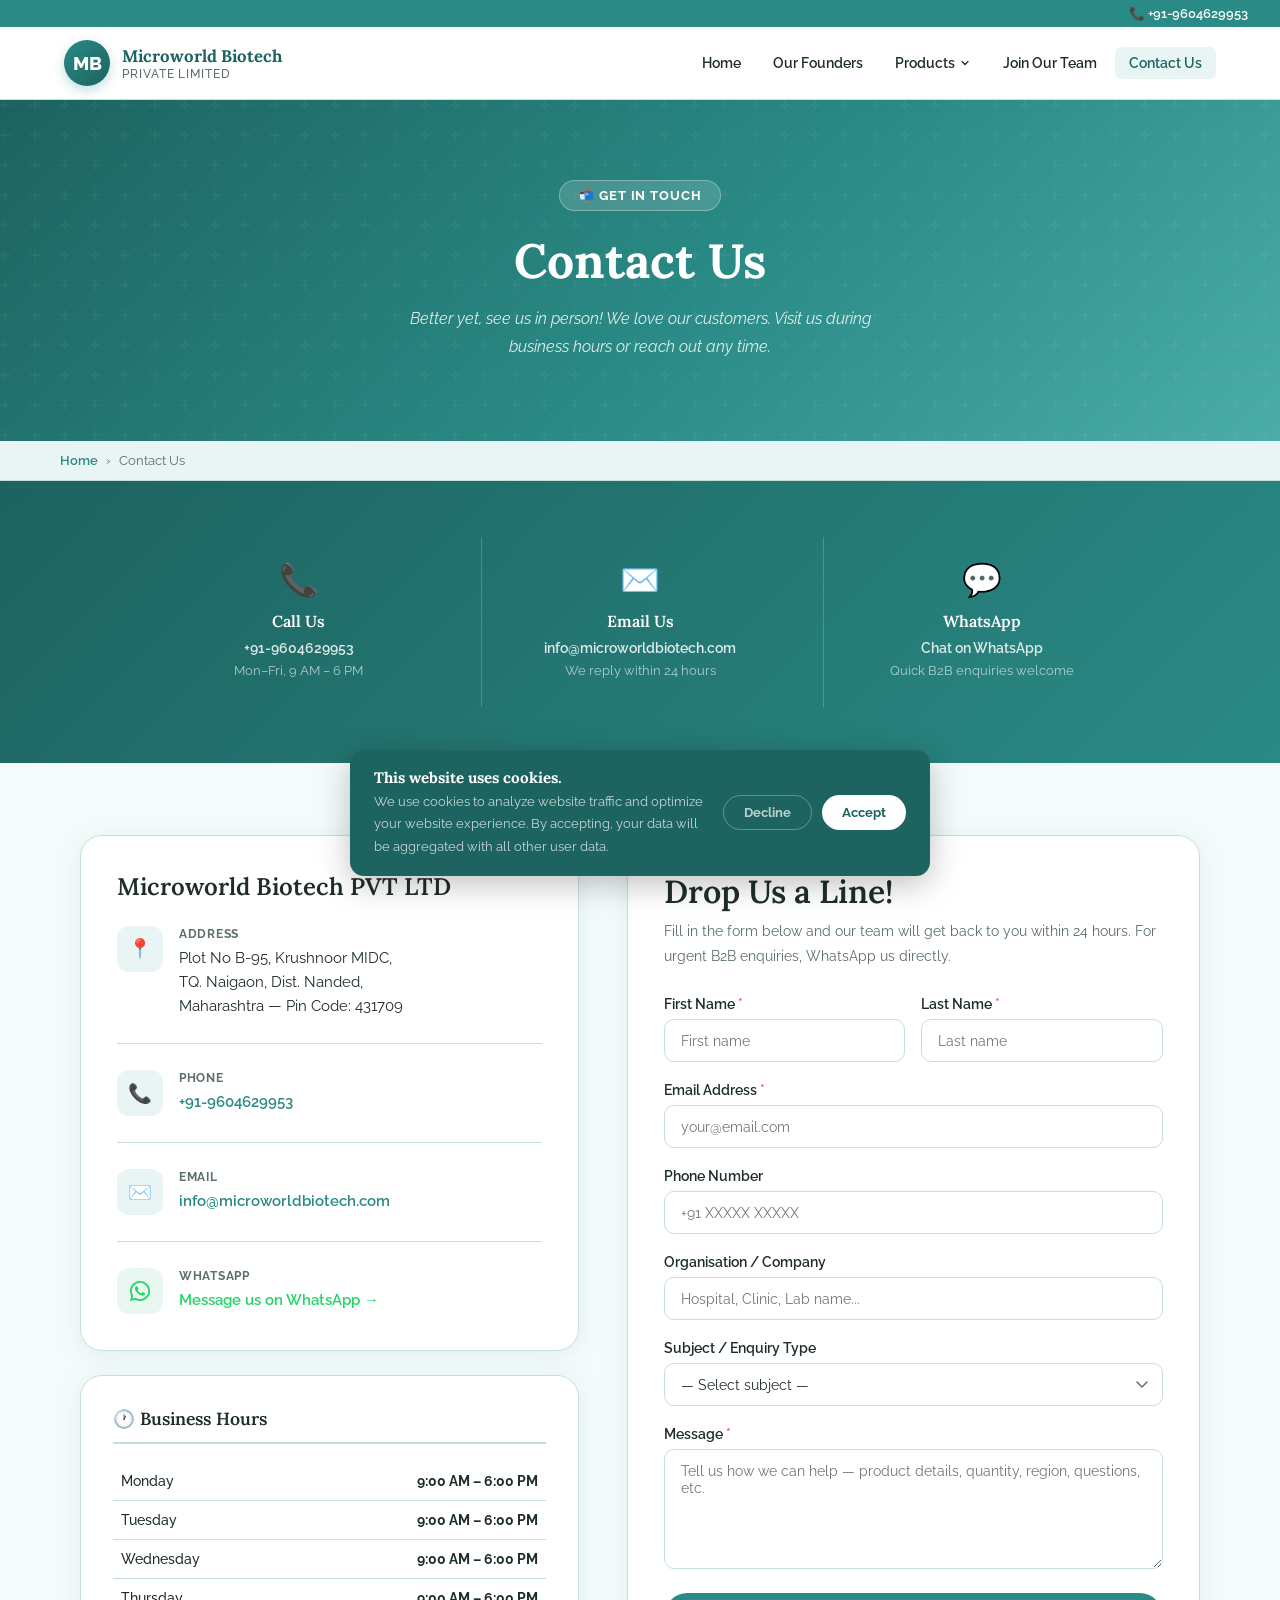
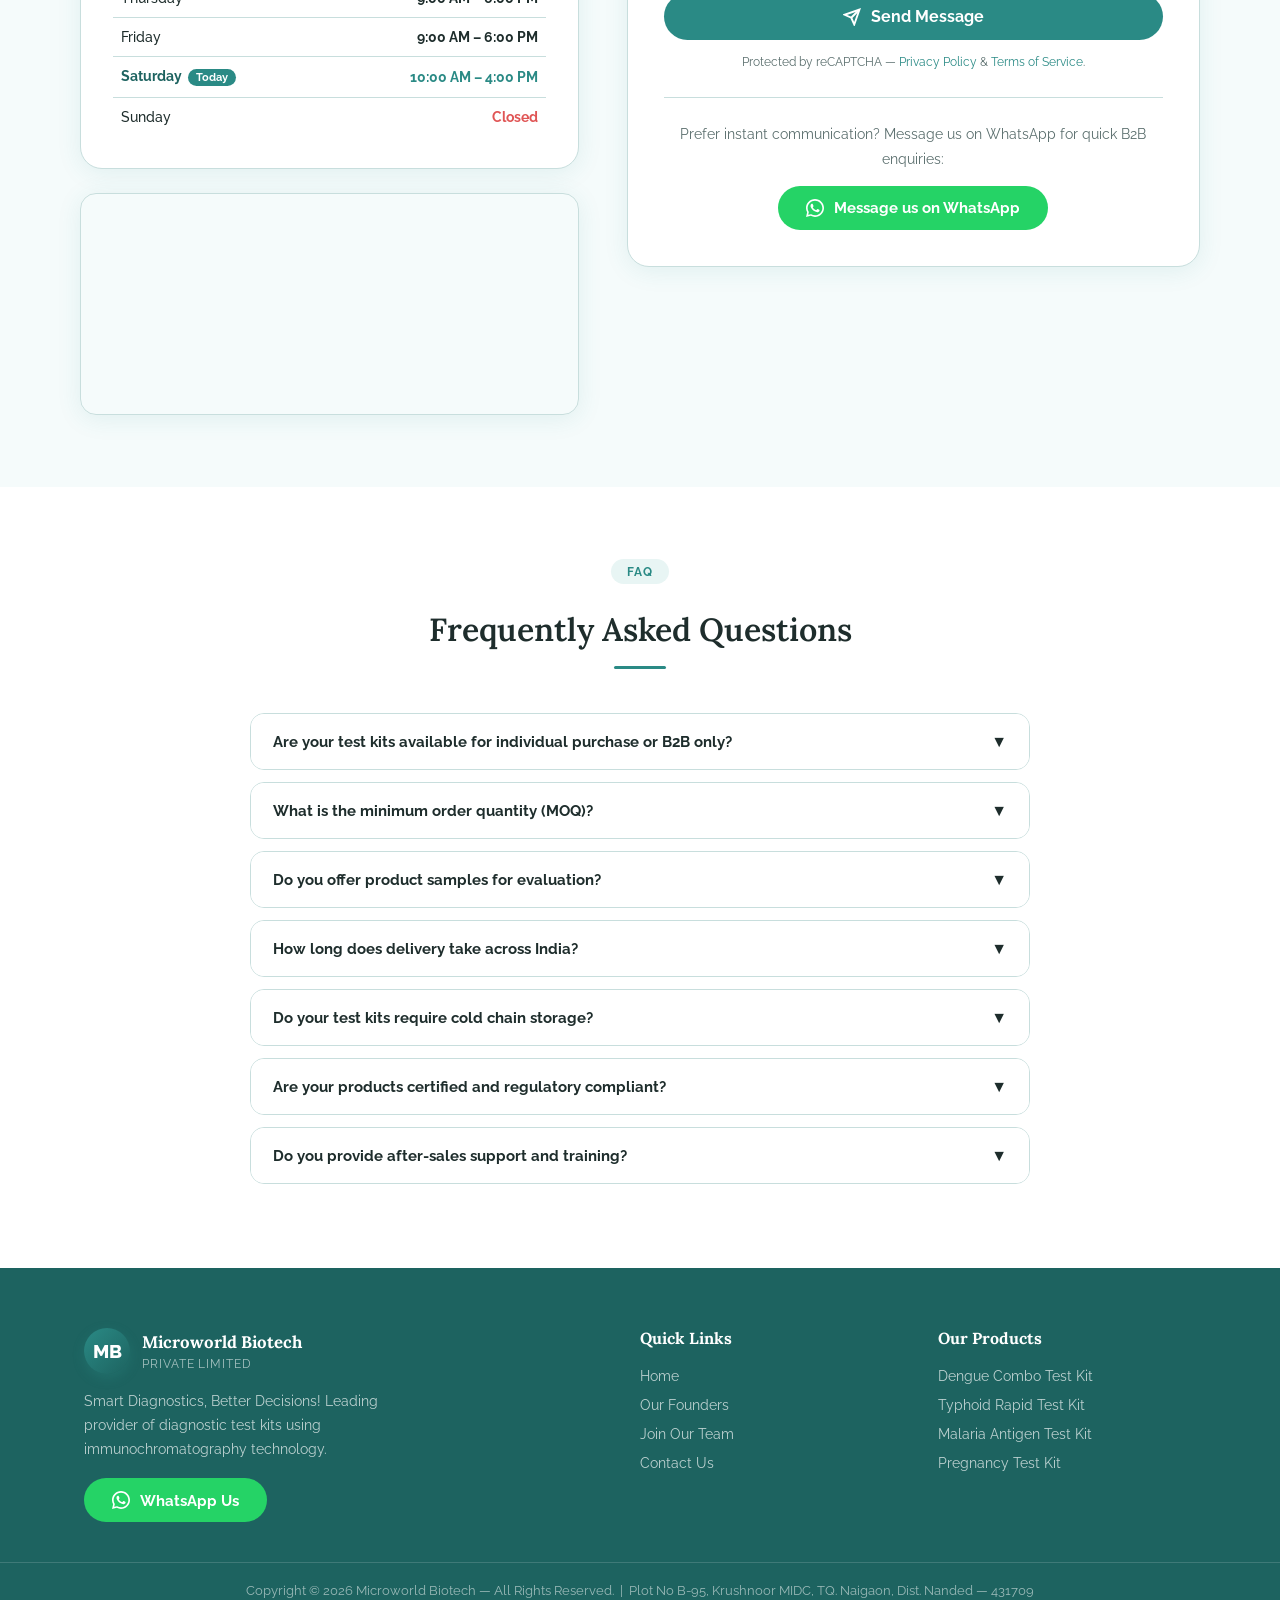
<file: contact-us.html>
<!DOCTYPE html>
<html lang="en">
<head>
<meta charset="UTF-8"/><meta name="viewport" content="width=device-width,initial-scale=1"/>
<title>Contact Us | Microworld Biotech</title>
<link rel="preconnect" href="https://fonts.googleapis.com"/>
<link rel="stylesheet" href="https://fonts.googleapis.com/css2?family=Raleway:wght@300;400;500;600;700;800&family=Lora:ital,wght@0,400;0,600;0,700;1,400&display=swap"/>
<style>
*,*::before,*::after{box-sizing:border-box;margin:0;padding:0}
:root{--mint:#daebea;--teal:#2a8a85;--teal-dark:#1d6360;--teal-light:#e8f5f4;--teal-mid:#4aada8;--text:#1e2d2c;--muted:#5a6e6d;--white:#fff;--off:#f5fbfb;--border:#c8dedd;--sh:0 4px 24px rgba(42,138,133,.10);--shl:0 10px 40px rgba(42,138,133,.15)}
html{scroll-behavior:smooth}body{font-family:'Raleway',sans-serif;color:var(--text);background:var(--white);overflow-x:hidden}
h1,h2,h3,h4{font-family:'Lora',serif;line-height:1.25}h1{font-size:clamp(2rem,5vw,3rem);font-weight:700}h2{font-size:clamp(1.4rem,3vw,2rem);font-weight:600}h3{font-size:1.2rem;font-weight:600}h4{font-size:1rem;font-weight:600}p{line-height:1.75;color:var(--muted)}a{text-decoration:none;color:inherit}ul{list-style:none}img{max-width:100%;display:block}
.navbar{position:sticky;top:0;z-index:1000;background:var(--white);border-bottom:1px solid var(--border);box-shadow:0 2px 12px rgba(42,138,133,.08)}
.nav-top{background:var(--teal);text-align:right;padding:6px 32px;font-size:.82rem;font-weight:600}.nav-top a{color:var(--white);display:inline-flex;align-items:center;gap:6px}.nav-top a:hover{opacity:.85}
.nav-inner{max-width:1200px;margin:0 auto;display:flex;align-items:center;justify-content:space-between;padding:0 24px;height:72px}
.logo{display:flex;align-items:center;gap:12px;text-decoration:none}.logo-icon{width:46px;height:46px;border-radius:50%;background:linear-gradient(135deg,var(--teal),var(--teal-dark));display:flex;align-items:center;justify-content:center;font-size:1.2rem;font-weight:800;color:var(--white);box-shadow:0 4px 12px rgba(42,138,133,.3);flex-shrink:0}
.logo-name{font-family:'Lora',serif;font-size:1.05rem;font-weight:700;color:var(--teal-dark);display:block}.logo-sub{font-size:.72rem;color:var(--muted);letter-spacing:.08em;font-family:'Raleway',sans-serif;font-weight:500;display:block}
.nav-links{display:flex;align-items:center;gap:4px;list-style:none}.nav-item{position:relative}
.nav-link{padding:8px 14px;font-size:.88rem;font-weight:600;color:var(--text);border-radius:6px;cursor:pointer;transition:all .2s;display:flex;align-items:center;gap:4px;white-space:nowrap;border:none;background:none;font-family:'Raleway',sans-serif;text-decoration:none}
.nav-link:hover,.nav-link.active{background:var(--teal-light);color:var(--teal-dark)}.nav-link svg{width:12px;height:12px;transition:transform .2s}.nav-item:hover .nav-link svg{transform:rotate(180deg)}
.dropdown{position:absolute;top:calc(100% + 8px);left:0;background:var(--white);border:1px solid var(--border);border-radius:10px;box-shadow:var(--shl);min-width:220px;overflow:hidden;opacity:0;visibility:hidden;transform:translateY(-8px);transition:all .2s;z-index:200}
.nav-item:hover .dropdown{opacity:1;visibility:visible;transform:translateY(0)}.drop-item{display:block;padding:11px 18px;font-size:.85rem;font-weight:500;color:var(--text);transition:background .15s;border-bottom:1px solid var(--border);text-decoration:none}.drop-item:last-child{border-bottom:none}.drop-item:hover{background:var(--teal-light);color:var(--teal-dark)}
.hamburger{display:none;flex-direction:column;gap:5px;cursor:pointer;padding:8px;background:none;border:none}.hamburger span{display:block;width:24px;height:2.5px;background:var(--teal-dark);border-radius:2px}
.mob-overlay{display:none;position:fixed;inset:0;z-index:999;background:rgba(0,0,0,.5)}.mob-overlay.open{display:block}
.mob-panel{position:absolute;top:0;right:0;width:280px;height:100vh;background:var(--white);overflow-y:auto;box-shadow:-8px 0 32px rgba(0,0,0,.15);padding:24px 0;animation:slideIn .25s ease}
@keyframes slideIn{from{transform:translateX(100%)}to{transform:translateX(0)}}
.mob-close{display:flex;justify-content:flex-end;padding:0 20px 16px;font-size:1.5rem;cursor:pointer;background:none;border:none;width:100%;color:var(--muted)}
.mob-item{padding:13px 24px;font-size:.9rem;font-weight:600;color:var(--text);cursor:pointer;border-bottom:1px solid var(--border);display:flex;justify-content:space-between;align-items:center;text-decoration:none;transition:background .15s}.mob-item:hover{background:var(--teal-light);color:var(--teal-dark)}
.mob-sub{padding:10px 40px;font-size:.85rem;font-weight:500;color:var(--muted);border-bottom:1px solid var(--border);text-decoration:none;display:block}.mob-sub:hover{background:var(--teal-light);color:var(--teal-dark)}
.page-hero{background:linear-gradient(135deg,var(--teal-dark),var(--teal));padding:70px 24px 60px;text-align:center;position:relative;overflow:hidden}
.page-hero::before{content:'';position:absolute;inset:0;background-image:url("data:image/svg+xml,%3Csvg width='40' height='40' viewBox='0 0 40 40' xmlns='http://www.w3.org/2000/svg'%3E%3Cg fill='%23fff' fill-opacity='0.04'%3E%3Cpath d='M20 20c0-11 9-20 20-20v40C29 40 20 31 20 20zm0 0c0 11-9 20-20 20V0c11 0 20 9 20 20z'/%3E%3C/g%3E%3C/svg%3E")}
.page-hero h1{color:var(--white);position:relative;z-index:1}.page-hero .subtitle{color:rgba(255,255,255,.82);font-size:1rem;margin-top:10px;position:relative;z-index:1;font-style:italic}
.breadcrumb{background:var(--teal-light);padding:12px 24px;border-bottom:1px solid var(--border)}.breadcrumb-inner{max-width:1160px;margin:0 auto;font-size:.83rem;color:var(--muted);display:flex;align-items:center;gap:8px}.breadcrumb a{color:var(--teal);font-weight:600}.breadcrumb a:hover{text-decoration:underline}
.btn{display:inline-flex;align-items:center;gap:8px;padding:12px 26px;border-radius:50px;font-size:.9rem;font-weight:700;cursor:pointer;transition:all .25s;border:2px solid transparent;font-family:'Raleway',sans-serif;text-decoration:none}
.btn-teal{background:var(--teal);color:var(--white)}.btn-teal:hover{background:var(--teal-dark);transform:translateY(-2px);box-shadow:var(--sh)}
.btn-outline-teal{background:transparent;color:var(--teal);border-color:var(--teal)}.btn-outline-teal:hover{background:var(--teal-light);transform:translateY(-2px)}
.tag{display:inline-block;padding:5px 16px;border-radius:100px;background:var(--teal-light);color:var(--teal);font-size:.78rem;font-weight:700;letter-spacing:.08em;text-transform:uppercase}
.divider{width:52px;height:3px;background:var(--teal);border-radius:2px;margin:16px auto 0}
.form-group{margin-bottom:18px}.form-group label{display:block;font-size:.85rem;font-weight:600;margin-bottom:6px;color:var(--text)}
.form-control{width:100%;padding:12px 16px;border:1.5px solid var(--border);border-radius:10px;font-size:.9rem;font-family:'Raleway',sans-serif;background:var(--white);color:var(--text);transition:border-color .2s,box-shadow .2s;outline:none}
.form-control:focus{border-color:var(--teal);box-shadow:0 0 0 3px rgba(42,138,133,.12)}textarea.form-control{resize:vertical;min-height:100px}
.wa-btn{display:inline-flex;align-items:center;gap:10px;padding:12px 24px;border-radius:50px;background:#25D366;color:var(--white);font-size:.9rem;font-weight:700;cursor:pointer;border:none;transition:all .2s;font-family:'Raleway',sans-serif;text-decoration:none}.wa-btn:hover{background:#1da851;transform:translateY(-2px);box-shadow:0 6px 20px rgba(37,211,102,.35)}
.footer{background:var(--teal-dark);color:var(--white)}.footer-main{max-width:1160px;margin:0 auto;padding:60px 24px 40px;display:grid;grid-template-columns:2fr 1fr 1fr;gap:40px}
.footer-brand p{margin-top:16px;font-size:.88rem;color:rgba(255,255,255,.7);line-height:1.7;max-width:300px}.footer-logo-name{font-family:'Lora',serif;font-size:1.05rem;font-weight:700;color:var(--white)}.footer-logo-sub{font-size:.72rem;color:rgba(255,255,255,.6);letter-spacing:.08em}
.foot-col h5{font-family:'Lora',serif;font-size:1rem;margin-bottom:18px}.foot-col ul li{margin-bottom:10px}.foot-col ul li a{font-size:.85rem;color:rgba(255,255,255,.7);transition:color .2s}.foot-col ul li a:hover{color:var(--white)}
.footer-bot{border-top:1px solid rgba(255,255,255,.15);text-align:center;padding:20px 24px;font-size:.82rem;color:rgba(255,255,255,.55)}
.cookie{position:fixed;bottom:24px;left:50%;transform:translateX(-50%);z-index:9999;background:var(--teal-dark);color:var(--white);border-radius:14px;padding:18px 24px;max-width:580px;width:calc(100% - 48px);box-shadow:0 8px 32px rgba(0,0,0,.25);display:flex;align-items:center;gap:20px;flex-wrap:wrap;animation:fadeUp .4s ease}
@keyframes fadeUp{from{opacity:0;transform:translateX(-50%) translateY(20px)}to{opacity:1;transform:translateX(-50%) translateY(0)}}
.cookie h5{font-family:'Lora',serif;font-size:.95rem;margin-bottom:4px}.cookie p{font-size:.8rem;color:rgba(255,255,255,.75)}.cookie-text{flex:1;min-width:200px}.cookie-btns{display:flex;gap:10px}
.c-btn{padding:9px 20px;border-radius:50px;font-size:.82rem;font-weight:700;cursor:pointer;border:none;font-family:'Raleway',sans-serif}.c-accept{background:var(--white);color:var(--teal-dark)}.c-decline{background:transparent;color:rgba(255,255,255,.7);border:1px solid rgba(255,255,255,.3)}
.toast{position:fixed;top:90px;right:24px;z-index:9998;background:var(--teal-dark);color:var(--white);padding:14px 20px;border-radius:12px;font-size:.9rem;font-weight:600;box-shadow:var(--shl);animation:fadeIn .3s ease;display:none}
@keyframes fadeIn{from{opacity:0;transform:translateY(-10px)}to{opacity:1;transform:translateY(0)}}
main{animation:pageIn .35s ease}@keyframes pageIn{from{opacity:0;transform:translateY(12px)}to{opacity:1;transform:translateY(0)}}
@media(max-width:900px){.nav-links{display:none}.hamburger{display:flex}.footer-main{grid-template-columns:1fr 1fr}}
@media(max-width:640px){.footer-main{grid-template-columns:1fr}}
/* CONTACT HERO */
.contact-hero{background:linear-gradient(135deg,var(--teal-dark) 0%,var(--teal) 55%,var(--teal-mid) 100%);padding:80px 24px;text-align:center;position:relative;overflow:hidden}
.contact-hero::before{content:'';position:absolute;inset:0;background-image:url("data:image/svg+xml,%3Csvg width='60' height='60' viewBox='0 0 60 60' xmlns='http://www.w3.org/2000/svg'%3E%3Cg fill='%23ffffff' fill-opacity='0.04'%3E%3Cpath d='M36 34v-4h-2v4h-4v2h4v4h2v-4h4v-2h-4zm0-30V0h-2v4h-4v2h4v4h2V6h4V4h-4zM6 34v-4H4v4H0v2h4v4h2v-4h4v-2H6zM6 4V0H4v4H0v2h4v4h2V6h4V4H6z'/%3E%3C/g%3E%3C/svg%3E")}
.contact-hero-content{position:relative;z-index:1}
.contact-hero h1{color:var(--white);margin-bottom:14px}
.contact-hero p{color:rgba(255,255,255,.85);font-size:1rem;max-width:500px;margin:0 auto;font-style:italic}
/* BREADCRUMB */
.breadcrumb{background:var(--teal-light);padding:12px 24px;border-bottom:1px solid var(--border)}
.breadcrumb-inner{max-width:1160px;margin:0 auto;font-size:.83rem;color:var(--muted);display:flex;align-items:center;gap:8px}
.breadcrumb a{color:var(--teal);font-weight:600}.breadcrumb a:hover{text-decoration:underline}
/* CONTACT SECTION */
.contact-section{padding:72px 24px;background:var(--off)}
.contact-inner{max-width:1120px;margin:0 auto;display:grid;grid-template-columns:1fr 1.15fr;gap:48px;align-items:start}
/* INFO CARD */
.info-card{background:var(--white);border:1px solid var(--border);border-radius:22px;padding:36px;box-shadow:var(--sh)}
.info-card h2{margin-bottom:24px;font-size:1.5rem}
.contact-item{display:flex;align-items:flex-start;gap:16px;margin-bottom:26px;padding-bottom:26px;border-bottom:1px solid var(--border)}
.contact-item:last-of-type{border-bottom:none;margin-bottom:0;padding-bottom:0}
.ci-icon{width:46px;height:46px;flex-shrink:0;background:var(--teal-light);border-radius:12px;display:flex;align-items:center;justify-content:center;font-size:1.2rem;color:var(--teal)}
.ci-text strong{display:block;font-size:.78rem;color:var(--muted);font-weight:700;text-transform:uppercase;letter-spacing:.06em;margin-bottom:5px;font-family:'Raleway',sans-serif}
.ci-text span,.ci-text a{font-size:.93rem;color:var(--text);line-height:1.6;display:block}
.ci-text a{color:var(--teal);font-weight:600}
.ci-text a:hover{text-decoration:underline}
.ci-text .wa-link{color:#25D366;font-weight:600}
.ci-text .wa-link:hover{text-decoration:underline}
/* HOURS TABLE */
.hours-wrap{background:var(--white);border:1px solid var(--border);border-radius:22px;padding:32px;box-shadow:var(--sh);margin-top:24px}
.hours-wrap h3{font-size:1.1rem;color:var(--text);margin-bottom:18px;padding-bottom:12px;border-bottom:2px solid var(--border)}
.hours-table{width:100%;border-collapse:collapse}
.hours-table tr{border-bottom:1px solid var(--border);transition:background .15s}
.hours-table tr:hover{background:var(--off)}
.hours-table tr:last-child{border-bottom:none}
.hours-table td{padding:11px 8px;font-size:.87rem}
.hours-table td:first-child{color:var(--text);font-weight:500;width:55%}
.hours-table td:last-child{text-align:right;font-weight:700;color:var(--text)}
.hours-table tr.today td{color:var(--teal-dark);font-weight:700}
.hours-table tr.today td:last-child{color:var(--teal)}
.today-badge{display:inline-block;padding:2px 8px;background:var(--teal);color:var(--white);border-radius:100px;font-size:.68rem;font-weight:700;margin-left:6px;vertical-align:middle}
.closed{color:#e05555 !important}
/* MAP */
.map-wrap{margin-top:24px;border-radius:16px;overflow:hidden;border:1px solid var(--border);box-shadow:var(--sh)}
.map-wrap iframe{display:block;width:100%;height:220px;border:none}
/* FORM CARD */
.form-card{background:var(--white);border:1px solid var(--border);border-radius:22px;padding:36px;box-shadow:var(--sh)}
.form-card h2{margin-bottom:6px}
.form-card .fc-sub{font-size:.9rem;color:var(--muted);margin-bottom:28px}
.form-group{margin-bottom:20px}
.form-group label{display:block;font-size:.85rem;font-weight:600;margin-bottom:7px;color:var(--text)}
.form-group label span{color:#e55}
.form-control{width:100%;padding:12px 16px;border:1.5px solid var(--border);border-radius:10px;font-size:.9rem;font-family:'Raleway',sans-serif;background:var(--white);color:var(--text);transition:border-color .2s,box-shadow .2s;outline:none}
.form-control:focus{border-color:var(--teal);box-shadow:0 0 0 3px rgba(42,138,133,.12)}
textarea.form-control{resize:vertical;min-height:120px}
select.form-control{cursor:pointer;appearance:none;background-image:url("data:image/svg+xml,%3Csvg xmlns='http://www.w3.org/2000/svg' width='12' height='8' viewBox='0 0 12 8'%3E%3Cpath d='M1 1l5 5 5-5' stroke='%235a6e6d' stroke-width='1.5' fill='none' stroke-linecap='round'/%3E%3C/svg%3E");background-repeat:no-repeat;background-position:right 14px center;padding-right:36px}
.form-row{display:grid;grid-template-columns:1fr 1fr;gap:16px}
.submit-btn{width:100%;padding:14px;border-radius:50px;background:var(--teal);color:var(--white);font-size:.97rem;font-weight:700;cursor:pointer;border:none;transition:all .25s;font-family:'Raleway',sans-serif;display:flex;align-items:center;justify-content:center;gap:10px;margin-top:4px}
.submit-btn:hover{background:var(--teal-dark);transform:translateY(-2px);box-shadow:var(--sh)}
.recaptcha-note{font-size:.75rem;text-align:center;margin-top:12px;color:var(--muted)}.recaptcha-note a{color:var(--teal)}
.form-divider{border:none;border-top:1px solid var(--border);margin:24px 0}
.wa-section{text-align:center}
.wa-section p{font-size:.88rem;color:var(--muted);margin-bottom:14px}
.wa-btn{display:inline-flex;align-items:center;gap:10px;padding:13px 28px;border-radius:50px;background:#25D366;color:var(--white);font-size:.93rem;font-weight:700;cursor:pointer;border:none;transition:all .2s;font-family:'Raleway',sans-serif;text-decoration:none}
.wa-btn:hover{background:#1da851;transform:translateY(-2px);box-shadow:0 6px 20px rgba(37,211,102,.35)}
.success-msg{display:none;background:var(--teal-light);border:1.5px solid var(--teal);border-radius:12px;padding:16px 20px;margin-bottom:20px;font-size:.9rem;font-weight:600;color:var(--teal-dark);align-items:center;gap:10px}
/* QUICK CONTACT STRIP */
.quick-strip{background:linear-gradient(135deg,var(--teal-dark),var(--teal));padding:56px 24px}
.quick-inner{max-width:1000px;margin:0 auto;display:grid;grid-template-columns:repeat(3,1fr);gap:24px;text-align:center}
.quick-item{padding:24px 16px}
.quick-icon{font-size:2rem;margin-bottom:12px}
.quick-item h4{color:var(--white);margin-bottom:8px;font-size:1rem}
.quick-item a,.quick-item p{color:rgba(255,255,255,.85);font-size:.9rem;display:block}
.quick-item a{font-weight:600;text-decoration:none}
.quick-item a:hover{color:var(--white);text-decoration:underline}
.quick-divider{border-left:1px solid rgba(255,255,255,.2)}
/* FAQ */
.faq-section{padding:72px 24px;background:var(--white)}
.faq-inner{max-width:780px;margin:0 auto}
.faq-head{text-align:center;margin-bottom:44px}
.tag{display:inline-block;padding:5px 16px;border-radius:100px;background:var(--teal-light);color:var(--teal);font-size:.78rem;font-weight:700;letter-spacing:.08em;text-transform:uppercase;margin-bottom:14px}
.divider{width:52px;height:3px;background:var(--teal);border-radius:2px;margin:16px auto 0}
.faq-item{border:1px solid var(--border);border-radius:14px;margin-bottom:12px;overflow:hidden;transition:box-shadow .2s}
.faq-item:hover{box-shadow:var(--sh)}
.faq-q{padding:18px 22px;font-size:.93rem;font-weight:700;color:var(--text);cursor:pointer;display:flex;justify-content:space-between;align-items:center;gap:16px;background:var(--white);transition:background .2s;user-select:none}
.faq-q:hover{background:var(--off)}
.faq-q.open{background:var(--teal-light);color:var(--teal-dark)}
.faq-arrow{font-size:1rem;transition:transform .3s;flex-shrink:0}
.faq-q.open .faq-arrow{transform:rotate(180deg)}
.faq-a{display:none;padding:0 22px 18px;font-size:.9rem;color:var(--muted);line-height:1.75;border-top:1px solid var(--border);padding-top:16px}
.faq-a.open{display:block}
/* FOOTER */
.footer{background:var(--teal-dark);color:var(--white)}
.footer-main{max-width:1160px;margin:0 auto;padding:60px 24px 40px;display:grid;grid-template-columns:2fr 1fr 1fr;gap:40px}
.footer-brand p{margin-top:16px;font-size:.88rem;color:rgba(255,255,255,.7);line-height:1.7;max-width:300px}
.footer-logo-name{font-family:'Lora',serif;font-size:1.05rem;font-weight:700;color:var(--white)}.footer-logo-sub{font-size:.72rem;color:rgba(255,255,255,.6);letter-spacing:.08em}
.foot-col h5{font-family:'Lora',serif;font-size:1rem;margin-bottom:18px}.foot-col ul li{margin-bottom:10px}.foot-col ul li a{font-size:.85rem;color:rgba(255,255,255,.7);transition:color .2s}.foot-col ul li a:hover{color:var(--white)}
.footer-bot{border-top:1px solid rgba(255,255,255,.15);text-align:center;padding:20px 24px;font-size:.82rem;color:rgba(255,255,255,.55)}
.cookie{position:fixed;bottom:24px;left:50%;transform:translateX(-50%);z-index:9999;background:var(--teal-dark);color:var(--white);border-radius:14px;padding:18px 24px;max-width:580px;width:calc(100% - 48px);box-shadow:0 8px 32px rgba(0,0,0,.25);display:flex;align-items:center;gap:20px;flex-wrap:wrap;animation:fadeUp .4s ease}
@keyframes fadeUp{from{opacity:0;transform:translateX(-50%) translateY(20px)}to{opacity:1;transform:translateX(-50%) translateY(0)}}
.cookie h5{font-family:'Lora',serif;font-size:.95rem;margin-bottom:4px}.cookie p{font-size:.8rem;color:rgba(255,255,255,.75)}.cookie-text{flex:1;min-width:200px}.cookie-btns{display:flex;gap:10px}
.c-btn{padding:9px 20px;border-radius:50px;font-size:.82rem;font-weight:700;cursor:pointer;border:none;font-family:'Raleway',sans-serif}.c-accept{background:var(--white);color:var(--teal-dark)}.c-decline{background:transparent;color:rgba(255,255,255,.7);border:1px solid rgba(255,255,255,.3)}
main{animation:pageIn .35s ease}@keyframes pageIn{from{opacity:0;transform:translateY(12px)}to{opacity:1;transform:translateY(0)}}
@media(max-width:960px){.contact-inner{grid-template-columns:1fr}.quick-inner{grid-template-columns:1fr;gap:0}.quick-divider{border-left:none;border-top:1px solid rgba(255,255,255,.2)}.nav-links{display:none}.hamburger{display:flex}.footer-main{grid-template-columns:1fr 1fr}}
@media(max-width:640px){.contact-section{padding:48px 16px}.form-card{padding:24px 18px}.info-card{padding:24px 18px}.hours-wrap{padding:24px 18px}.form-row{grid-template-columns:1fr}.footer-main{grid-template-columns:1fr}}
</style>
</head>
<body>

<!-- NAVBAR -->
<nav class="navbar">
  <div class="nav-top"><a href="tel:+919604629953">📞 +91-9604629953</a></div>
  <div class="nav-inner">
    <a class="logo" href="index.html"><div class="logo-icon">MB</div><div><span class="logo-name">Microworld Biotech</span><span class="logo-sub">PRIVATE LIMITED</span></div></a>
    <ul class="nav-links">
      <li class="nav-item"><a class="nav-link" href="index.html">Home</a></li>
      <li class="nav-item"><a class="nav-link" href="our-founders.html">Our Founders</a></li>
      <li class="nav-item">
        <button class="nav-link">Products <svg viewBox="0 0 24 24" fill="none" stroke="currentColor" stroke-width="2.5" stroke-linecap="round"><polyline points="6 9 12 15 18 9"/></svg></button>
        <ul class="dropdown">
          <li><a class="drop-item" href="dengue-combo-test-kit.html">Dengue Combo Test Kit</a></li>
          <li><a class="drop-item" href="typhoid-rapid-test-kit.html">Typhoid Rapid Test Kit</a></li>
          <li><a class="drop-item" href="malaria-antigen-test-kit.html">Malaria Antigen Test Kit</a></li>
          <li><a class="drop-item" href="pregnancy-test-kit.html">Pregnancy Test Kit</a></li>
        </ul>
      </li>
      <li class="nav-item"><a class="nav-link" href="join-our-team.html">Join Our Team</a></li>
      <li class="nav-item"><a class="nav-link active" href="contact-us.html">Contact Us</a></li>
    </ul>
    <button class="hamburger" id="ham"><span></span><span></span><span></span></button>
  </div>
</nav>

<!-- MOBILE MENU -->
<div class="mob-overlay" id="mob">
  <div class="mob-panel">
    <button class="mob-close" id="mobClose">✕</button>
    <a class="mob-item" href="index.html">Home</a>
    <a class="mob-item" href="our-founders.html">Our Founders</a>
    <div class="mob-item" id="mobProd">Products <span id="prodArrow">▼</span></div>
    <div id="mobProdSub" style="display:none">
      <a class="mob-sub" href="dengue-combo-test-kit.html">Dengue Combo Test Kit</a>
      <a class="mob-sub" href="typhoid-rapid-test-kit.html">Typhoid Rapid Test Kit</a>
      <a class="mob-sub" href="malaria-antigen-test-kit.html">Malaria Antigen Test Kit</a>
      <a class="mob-sub" href="pregnancy-test-kit.html">Pregnancy Test Kit</a>
    </div>
    <a class="mob-item" href="join-our-team.html">Join Our Team</a>
    <a class="mob-item" href="contact-us.html">Contact Us</a>
    <div style="padding:20px 24px"><a href="tel:+919604629953" style="color:var(--teal);font-weight:700">📞 +91-9604629953</a></div>
  </div>
</div>

<main>

<!-- HERO -->
<section class="contact-hero">
  <div class="contact-hero-content">
    <div style="display:inline-flex;align-items:center;gap:8px;background:rgba(255,255,255,.15);border:1px solid rgba(255,255,255,.3);padding:7px 18px;border-radius:100px;font-size:.8rem;font-weight:700;color:var(--white);letter-spacing:.07em;text-transform:uppercase;margin-bottom:20px">📬 Get In Touch</div>
    <h1>Contact Us</h1>
    <p>Better yet, see us in person! We love our customers. Visit us during business hours or reach out any time.</p>
  </div>
</section>

<div class="breadcrumb">
  <div class="breadcrumb-inner"><a href="index.html">Home</a> <span>›</span> <span>Contact Us</span></div>
</div>

<!-- QUICK CONTACT STRIP -->
<section class="quick-strip">
  <div class="quick-inner">
    <div class="quick-item">
      <div class="quick-icon">📞</div>
      <h4>Call Us</h4>
      <a href="tel:+919604629953">+91-9604629953</a>
      <p style="margin-top:4px;font-size:.82rem;opacity:.75">Mon–Fri, 9 AM – 6 PM</p>
    </div>
    <div class="quick-item quick-divider">
      <div class="quick-icon">✉️</div>
      <h4>Email Us</h4>
      <a href="mailto:info@microworldbiotech.com">info@microworldbiotech.com</a>
      <p style="margin-top:4px;font-size:.82rem;opacity:.75">We reply within 24 hours</p>
    </div>
    <div class="quick-item quick-divider">
      <div class="quick-icon">💬</div>
      <h4>WhatsApp</h4>
      <a href="https://wa.me/919604629953" target="_blank" rel="noreferrer">Chat on WhatsApp</a>
      <p style="margin-top:4px;font-size:.82rem;opacity:.75">Quick B2B enquiries welcome</p>
    </div>
  </div>
</section>

<!-- MAIN CONTACT SECTION -->
<section class="contact-section">
  <div class="contact-inner">

    <!-- LEFT COL: Info + Hours + Map -->
    <div>
      <div class="info-card">
        <h2>Microworld Biotech PVT LTD</h2>

        <div class="contact-item">
          <div class="ci-icon">📍</div>
          <div class="ci-text">
            <strong>Address</strong>
            <span>Plot No B-95, Krushnoor MIDC,</span>
            <span>TQ. Naigaon, Dist. Nanded,</span>
            <span>Maharashtra — Pin Code: 431709</span>
          </div>
        </div>

        <div class="contact-item">
          <div class="ci-icon">📞</div>
          <div class="ci-text">
            <strong>Phone</strong>
            <a href="tel:+919604629953">+91-9604629953</a>
          </div>
        </div>

        <div class="contact-item">
          <div class="ci-icon">✉️</div>
          <div class="ci-text">
            <strong>Email</strong>
            <a href="mailto:info@microworldbiotech.com">info@microworldbiotech.com</a>
          </div>
        </div>

        <div class="contact-item">
          <div class="ci-icon" style="background:#e8f8f0;color:#25D366">
            <svg viewBox="0 0 24 24" fill="currentColor" width="20" height="20"><path d="M17.472 14.382c-.297-.149-1.758-.867-2.03-.967-.273-.099-.471-.148-.67.15-.197.297-.767.966-.94 1.164-.173.199-.347.223-.644.075-.297-.15-1.255-.463-2.39-1.475-.883-.788-1.48-1.761-1.653-2.059-.173-.297-.018-.458.13-.606.134-.133.298-.347.446-.52.149-.174.198-.298.298-.497.099-.198.05-.371-.025-.52-.075-.149-.669-1.612-.916-2.207-.242-.579-.487-.5-.669-.51-.173-.008-.371-.01-.57-.01-.198 0-.52.074-.792.372-.272.297-1.04 1.016-1.04 2.479 0 1.462 1.065 2.875 1.213 3.074.149.198 2.096 3.2 5.077 4.487.709.306 1.262.489 1.694.625.712.227 1.36.195 1.871.118.571-.085 1.758-.719 2.006-1.413.248-.694.248-1.289.173-1.413z"/><path d="M11.999 0C5.373 0 0 5.373 0 12c0 2.117.552 4.1 1.518 5.822L.057 23.927l6.263-1.445A11.944 11.944 0 0012 24c6.627 0 12-5.373 12-12S18.627 0 12 0zm0 21.818a9.796 9.796 0 01-4.998-1.37l-.358-.213-3.718.858.883-3.633-.234-.374A9.765 9.765 0 012.182 12c0-5.418 4.4-9.818 9.818-9.818 5.418 0 9.818 4.4 9.818 9.818 0 5.418-4.4 9.818-9.818 9.818z"/></svg>
          </div>
          <div class="ci-text">
            <strong>WhatsApp</strong>
            <a class="wa-link" href="https://wa.me/919604629953" target="_blank" rel="noreferrer">Message us on WhatsApp →</a>
          </div>
        </div>
      </div>

      <!-- HOURS -->
      <div class="hours-wrap">
        <h3>🕐 Business Hours</h3>
        <table class="hours-table" id="hoursTable">
          <tbody>
            <tr data-day="1"><td>Monday</td><td>9:00 AM – 6:00 PM</td></tr>
            <tr data-day="2"><td>Tuesday</td><td>9:00 AM – 6:00 PM</td></tr>
            <tr data-day="3"><td>Wednesday</td><td>9:00 AM – 6:00 PM</td></tr>
            <tr data-day="4"><td>Thursday</td><td>9:00 AM – 6:00 PM</td></tr>
            <tr data-day="5"><td>Friday</td><td>9:00 AM – 6:00 PM</td></tr>
            <tr data-day="6"><td>Saturday</td><td>10:00 AM – 4:00 PM</td></tr>
            <tr data-day="0"><td>Sunday</td><td class="closed">Closed</td></tr>
          </tbody>
        </table>
      </div>

      <!-- MAP -->
      <div class="map-wrap">
        <iframe
          title="Microworld Biotech Location — Krushnoor MIDC, Nanded"
          src="https://www.google.com/maps/embed?pb=!1m18!1m12!1m3!1d30107.90339937!2d77.2954!3d18.4089!2m3!1f0!2f0!3f0!3m2!1i1024!2i768!4f13.1!3m3!1m2!1s0x3bcf1c1f8fd0a5af%3A0x0!2zS3J1c2hub29yIE1JREMsIE5hbmRlZA!5e0!3m2!1sen!2sin!4v1717000000000"
          allowfullscreen="" loading="lazy" referrerpolicy="no-referrer-when-downgrade">
        </iframe>
      </div>
    </div>

    <!-- RIGHT COL: FORM -->
    <div>
      <div class="form-card">
        <h2>Drop Us a Line!</h2>
        <p class="fc-sub">Fill in the form below and our team will get back to you within 24 hours. For urgent B2B enquiries, WhatsApp us directly.</p>

        <div id="successMsg" class="success-msg">✅ Message sent successfully! We'll get back to you soon.</div>

        <div class="form-row">
          <div class="form-group">
            <label>First Name <span>*</span></label>
            <input class="form-control" id="cfname" placeholder="First name"/>
          </div>
          <div class="form-group">
            <label>Last Name <span>*</span></label>
            <input class="form-control" id="clname" placeholder="Last name"/>
          </div>
        </div>

        <div class="form-group">
          <label>Email Address <span>*</span></label>
          <input class="form-control" id="cemail" type="email" placeholder="your@email.com"/>
        </div>

        <div class="form-group">
          <label>Phone Number</label>
          <input class="form-control" id="cphone" type="tel" placeholder="+91 XXXXX XXXXX"/>
        </div>

        <div class="form-group">
          <label>Organisation / Company</label>
          <input class="form-control" id="corg" placeholder="Hospital, Clinic, Lab name..."/>
        </div>

        <div class="form-group">
          <label>Subject / Enquiry Type</label>
          <select class="form-control" id="csubject">
            <option value="">— Select subject —</option>
            <option>Product Enquiry &amp; Pricing</option>
            <option>Request a Sample</option>
            <option>Bulk / B2B Order</option>
            <option>Distribution Partnership</option>
            <option>Technical Support</option>
            <option>Careers</option>
            <option>General Enquiry</option>
          </select>
        </div>

        <div class="form-group">
          <label>Message <span>*</span></label>
          <textarea class="form-control" id="cmsg" placeholder="Tell us how we can help — product details, quantity, region, questions, etc."></textarea>
        </div>

        <button class="submit-btn" onclick="sendMessage()">
          <svg viewBox="0 0 24 24" fill="none" stroke="currentColor" stroke-width="2.5" width="18" height="18"><path d="M22 2L11 13"/><path d="M22 2L15 22 11 13 2 9l20-7z"/></svg>
          Send Message
        </button>

        <p class="recaptcha-note">Protected by reCAPTCHA — <a href="https://policies.google.com/privacy">Privacy Policy</a> &amp; <a href="https://policies.google.com/terms">Terms of Service</a>.</p>

        <hr style="border:none;border-top:1px solid var(--border);margin:24px 0"/>

        <div class="wa-section">
          <p>Prefer instant communication? Message us on WhatsApp for quick B2B enquiries:</p>
          <a class="wa-btn" href="https://wa.me/919604629953" target="_blank" rel="noreferrer">
            <svg viewBox="0 0 24 24" fill="currentColor" width="18" height="18"><path d="M17.472 14.382c-.297-.149-1.758-.867-2.03-.967-.273-.099-.471-.148-.67.15-.197.297-.767.966-.94 1.164-.173.199-.347.223-.644.075-.297-.15-1.255-.463-2.39-1.475-.883-.788-1.48-1.761-1.653-2.059-.173-.297-.018-.458.13-.606.134-.133.298-.347.446-.52.149-.174.198-.298.298-.497.099-.198.05-.371-.025-.52-.075-.149-.669-1.612-.916-2.207-.242-.579-.487-.5-.669-.51-.173-.008-.371-.01-.57-.01-.198 0-.52.074-.792.372-.272.297-1.04 1.016-1.04 2.479 0 1.462 1.065 2.875 1.213 3.074.149.198 2.096 3.2 5.077 4.487.709.306 1.262.489 1.694.625.712.227 1.36.195 1.871.118.571-.085 1.758-.719 2.006-1.413.248-.694.248-1.289.173-1.413z"/><path d="M11.999 0C5.373 0 0 5.373 0 12c0 2.117.552 4.1 1.518 5.822L.057 23.927l6.263-1.445A11.944 11.944 0 0012 24c6.627 0 12-5.373 12-12S18.627 0 12 0zm0 21.818a9.796 9.796 0 01-4.998-1.37l-.358-.213-3.718.858.883-3.633-.234-.374A9.765 9.765 0 012.182 12c0-5.418 4.4-9.818 9.818-9.818 5.418 0 9.818 4.4 9.818 9.818 0 5.418-4.4 9.818-9.818 9.818z"/></svg>
            Message us on WhatsApp
          </a>
        </div>
      </div>
    </div>
  </div>
</section>

<!-- FAQ -->
<section class="faq-section">
  <div class="faq-inner">
    <div class="faq-head">
      <div class="tag">FAQ</div>
      <h2 style="margin-top:12px">Frequently Asked Questions</h2>
      <div class="divider"></div>
    </div>

    <div class="faq-item">
      <div class="faq-q" onclick="toggleFaq(this)">Are your test kits available for individual purchase or B2B only? <span class="faq-arrow">▼</span></div>
      <div class="faq-a">Our products are primarily designed for B2B customers — hospitals, diagnostic labs, clinics, nursing homes, distributors, and NGOs. For individual purchases, please contact us and we will connect you with a nearby authorised distributor.</div>
    </div>
    <div class="faq-item">
      <div class="faq-q" onclick="toggleFaq(this)">What is the minimum order quantity (MOQ)? <span class="faq-arrow">▼</span></div>
      <div class="faq-a">MOQ varies by product and geography. Please reach out to us via the contact form or WhatsApp with your requirements and we will share specific pricing and MOQ details promptly.</div>
    </div>
    <div class="faq-item">
      <div class="faq-q" onclick="toggleFaq(this)">Do you offer product samples for evaluation? <span class="faq-arrow">▼</span></div>
      <div class="faq-a">Yes, we provide product samples to verified healthcare institutions and distributors for evaluation purposes. Please use the contact form above and select "Request a Sample" as the subject to get started.</div>
    </div>
    <div class="faq-item">
      <div class="faq-q" onclick="toggleFaq(this)">How long does delivery take across India? <span class="faq-arrow">▼</span></div>
      <div class="faq-a">Delivery timelines depend on your location and order volume. Typically, orders are processed and dispatched within 2–3 business days. Standard delivery across India takes 3–7 business days. Expedited shipping can be arranged for urgent orders.</div>
    </div>
    <div class="faq-item">
      <div class="faq-q" onclick="toggleFaq(this)">Do your test kits require cold chain storage? <span class="faq-arrow">▼</span></div>
      <div class="faq-a">Our kits are designed for stability at room temperature (2–30°C) during transport and field use, making them suitable for remote settings. However, for optimal shelf life, storage within the specified temperature range on the product label is recommended.</div>
    </div>
    <div class="faq-item">
      <div class="faq-q" onclick="toggleFaq(this)">Are your products certified and regulatory compliant? <span class="faq-arrow">▼</span></div>
      <div class="faq-a">Yes, all Microworld Biotech products are developed in compliance with applicable regulatory standards. For specific certification details or documentation requests, please contact us directly.</div>
    </div>
    <div class="faq-item">
      <div class="faq-q" onclick="toggleFaq(this)">Do you provide after-sales support and training? <span class="faq-arrow">▼</span></div>
      <div class="faq-a">Absolutely. We are committed to full customer support including product training, troubleshooting assistance, and guidance on kit usage. Contact us anytime and our technical team will be happy to assist.</div>
    </div>
  </div>
</section>

</main>

<!-- FOOTER -->
<footer class="footer">
  <div class="footer-main">
    <div class="footer-brand">
      <div style="display:flex;align-items:center;gap:12px"><div class="logo-icon">MB</div><div><span class="footer-logo-name">Microworld Biotech</span><br><span class="footer-logo-sub">PRIVATE LIMITED</span></div></div>
      <p>Smart Diagnostics, Better Decisions! Leading provider of diagnostic test kits using immunochromatography technology.</p>
      <a class="wa-btn" href="https://wa.me/919604629953" target="_blank" rel="noreferrer" style="margin-top:16px">
        <svg viewBox="0 0 24 24" fill="currentColor" width="18" height="18"><path d="M17.472 14.382c-.297-.149-1.758-.867-2.03-.967-.273-.099-.471-.148-.67.15-.197.297-.767.966-.94 1.164-.173.199-.347.223-.644.075-.297-.15-1.255-.463-2.39-1.475-.883-.788-1.48-1.761-1.653-2.059-.173-.297-.018-.458.13-.606.134-.133.298-.347.446-.52.149-.174.198-.298.298-.497.099-.198.05-.371-.025-.52-.075-.149-.669-1.612-.916-2.207-.242-.579-.487-.5-.669-.51-.173-.008-.371-.01-.57-.01-.198 0-.52.074-.792.372-.272.297-1.04 1.016-1.04 2.479 0 1.462 1.065 2.875 1.213 3.074.149.198 2.096 3.2 5.077 4.487.709.306 1.262.489 1.694.625.712.227 1.36.195 1.871.118.571-.085 1.758-.719 2.006-1.413.248-.694.248-1.289.173-1.413z"/><path d="M11.999 0C5.373 0 0 5.373 0 12c0 2.117.552 4.1 1.518 5.822L.057 23.927l6.263-1.445A11.944 11.944 0 0012 24c6.627 0 12-5.373 12-12S18.627 0 12 0zm0 21.818a9.796 9.796 0 01-4.998-1.37l-.358-.213-3.718.858.883-3.633-.234-.374A9.765 9.765 0 012.182 12c0-5.418 4.4-9.818 9.818-9.818 5.418 0 9.818 4.4 9.818 9.818 0 5.418-4.4 9.818-9.818 9.818z"/></svg>
        WhatsApp Us
      </a>
    </div>
    <div class="foot-col"><h5>Quick Links</h5><ul><li><a href="index.html">Home</a></li><li><a href="our-founders.html">Our Founders</a></li><li><a href="join-our-team.html">Join Our Team</a></li><li><a href="contact-us.html">Contact Us</a></li></ul></div>
    <div class="foot-col"><h5>Our Products</h5><ul><li><a href="dengue-combo-test-kit.html">Dengue Combo Test Kit</a></li><li><a href="typhoid-rapid-test-kit.html">Typhoid Rapid Test Kit</a></li><li><a href="malaria-antigen-test-kit.html">Malaria Antigen Test Kit</a></li><li><a href="pregnancy-test-kit.html">Pregnancy Test Kit</a></li></ul></div>
  </div>
  <div class="footer-bot">Copyright © 2026 Microworld Biotech — All Rights Reserved. &nbsp;|&nbsp; Plot No B-95, Krushnoor MIDC, TQ. Naigaon, Dist. Nanded — 431709</div>
</footer>

<div class="cookie" id="cookie">
  <div class="cookie-text"><h5>This website uses cookies.</h5><p>We use cookies to analyze website traffic and optimize your website experience. By accepting, your data will be aggregated with all other user data.</p></div>
  <div class="cookie-btns">
    <button class="c-btn c-decline" onclick="document.getElementById('cookie').remove()">Decline</button>
    <button class="c-btn c-accept" onclick="document.getElementById('cookie').remove()">Accept</button>
  </div>
</div>

<script>
// Mobile menu
const ham=document.getElementById('ham'),mob=document.getElementById('mob'),mobClose=document.getElementById('mobClose');
ham.addEventListener('click',()=>mob.classList.add('open'));
mobClose.addEventListener('click',()=>mob.classList.remove('open'));
mob.addEventListener('click',e=>{if(e.target===mob)mob.classList.remove('open')});
const mobProd=document.getElementById('mobProd'),sub=document.getElementById('mobProdSub'),arr=document.getElementById('prodArrow');
mobProd.addEventListener('click',()=>{const o=sub.style.display==='block';sub.style.display=o?'none':'block';arr.textContent=o?'▼':'▲'});

// Highlight today's hours
(function(){
  const today=new Date().getDay();
  const rows=document.querySelectorAll('#hoursTable tr[data-day]');
  rows.forEach(row=>{
    if(parseInt(row.getAttribute('data-day'))===today){
      row.classList.add('today');
      const td=row.querySelector('td:first-child');
      const badge=document.createElement('span');
      badge.className='today-badge';badge.textContent='Today';
      td.appendChild(badge);
    }
  });
})();

// Contact form
function sendMessage(){
  const fn=document.getElementById('cfname').value.trim();
  const ln=document.getElementById('clname').value.trim();
  const em=document.getElementById('cemail').value.trim();
  const msg=document.getElementById('cmsg').value.trim();
  if(!fn||!ln||!em){alert('Please fill in First Name, Last Name, and Email.');return;}
  if(!/^\S+@\S+\.\S+$/.test(em)){alert('Please enter a valid email address.');return;}
  if(!msg){alert('Please enter a message.');return;}
  const s=document.getElementById('successMsg');s.style.display='flex';
  ['cfname','clname','cemail','cphone','corg','csubject','cmsg'].forEach(id=>{
    const el=document.getElementById(id);if(el)el.value='';
  });
  s.scrollIntoView({behavior:'smooth',block:'center'});
  setTimeout(()=>{s.style.display='none'},6000);
}

// FAQ accordion
function toggleFaq(el){
  const answer=el.nextElementSibling;
  const isOpen=el.classList.contains('open');
  document.querySelectorAll('.faq-q.open').forEach(q=>{q.classList.remove('open');q.nextElementSibling.classList.remove('open')});
  if(!isOpen){el.classList.add('open');answer.classList.add('open');}
}
</script>
</body>
</html>
</file>
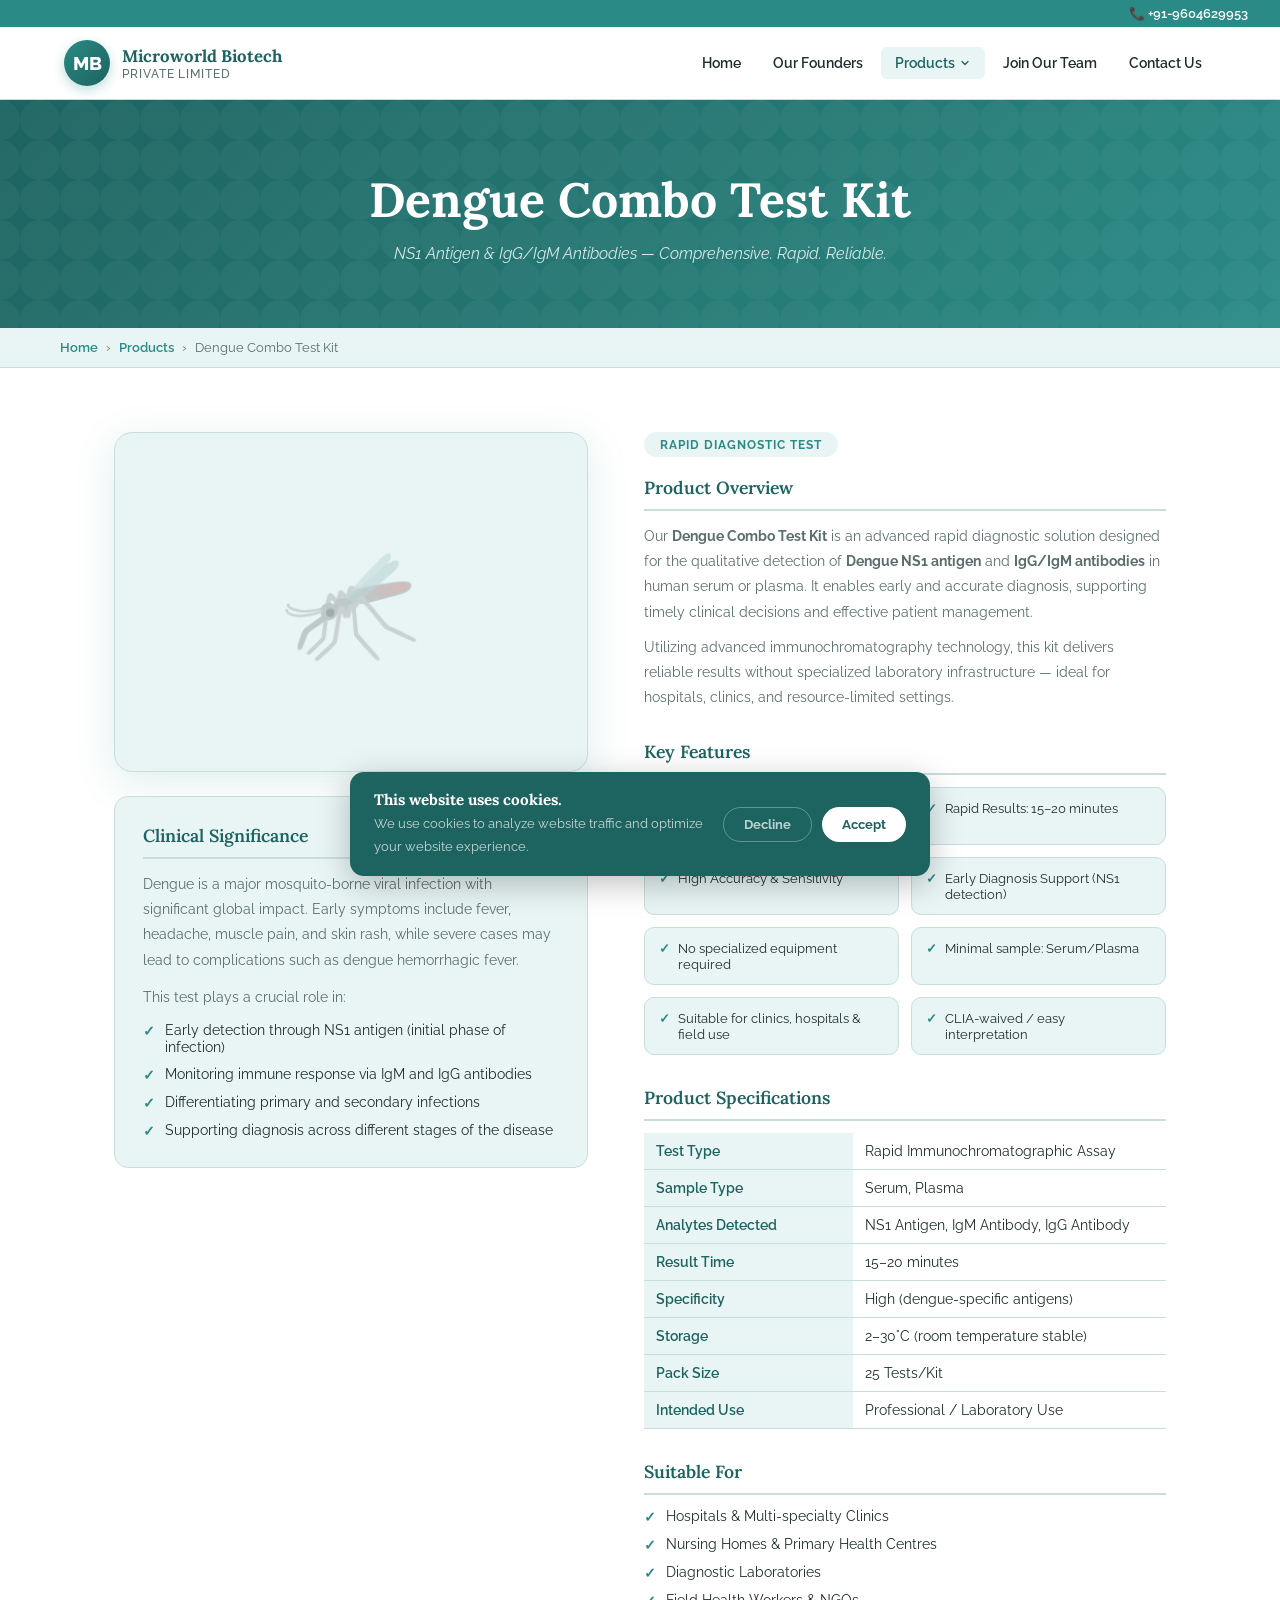
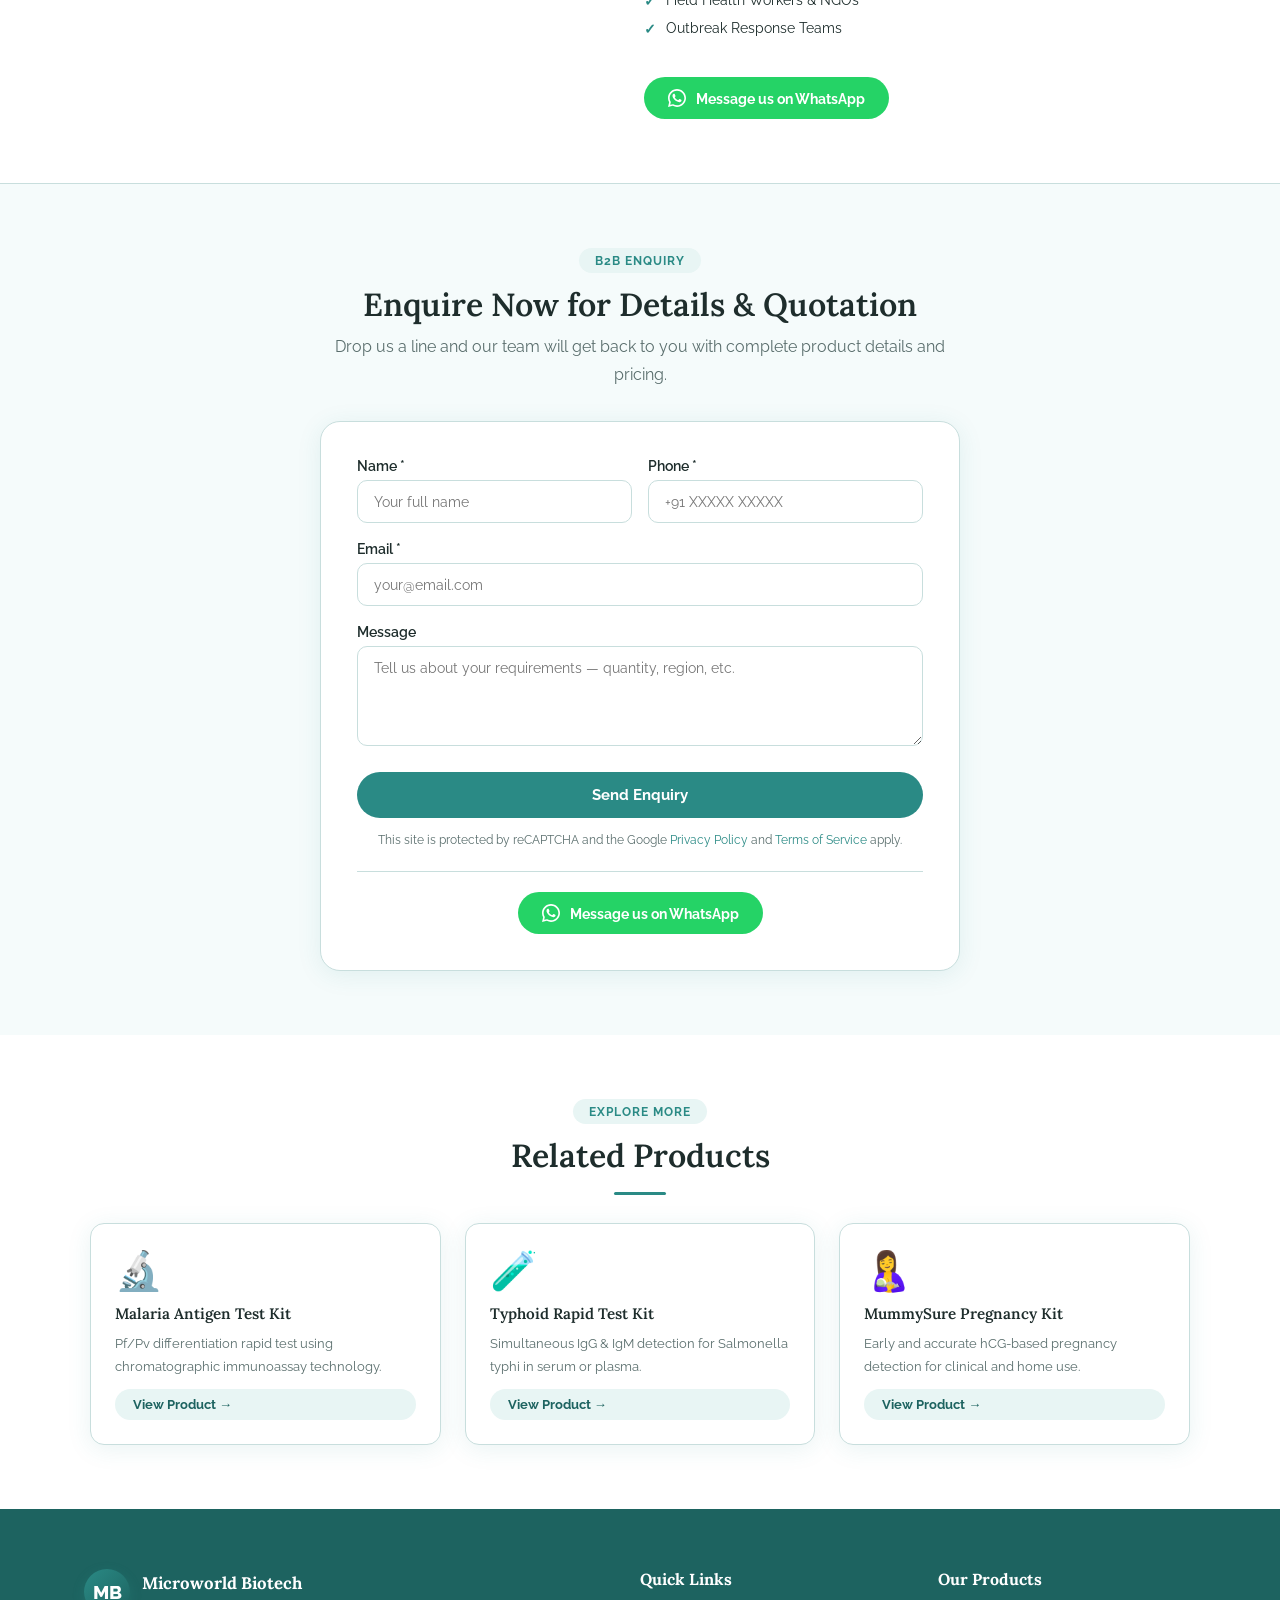
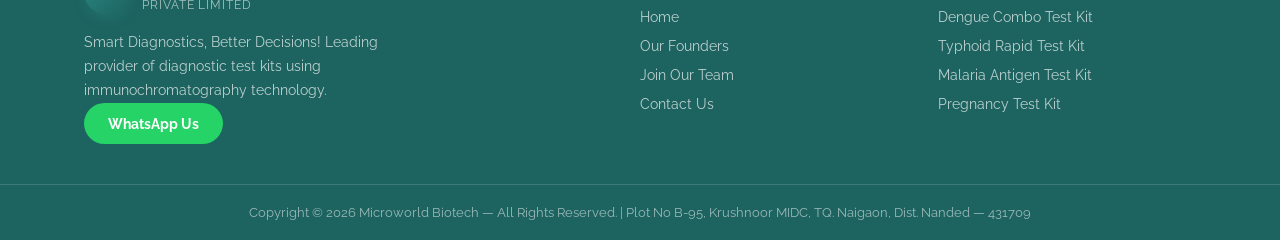
<file: dengue-combo-test-kit.html>
<!DOCTYPE html>
<html lang="en">
<head>
<meta charset="UTF-8"/><meta name="viewport" content="width=device-width,initial-scale=1"/>
<title>Dengue Combo Test Kit | Microworld Biotech</title>
<link rel="preconnect" href="https://fonts.googleapis.com"/>
<link rel="stylesheet" href="https://fonts.googleapis.com/css2?family=Raleway:wght@300;400;500;600;700;800&family=Lora:ital,wght@0,400;0,600;0,700;1,400&display=swap"/>
<style>
*,*::before,*::after{box-sizing:border-box;margin:0;padding:0}
:root{--mint:#daebea;--teal:#2a8a85;--teal-dark:#1d6360;--teal-light:#e8f5f4;--teal-mid:#4aada8;--text:#1e2d2c;--muted:#5a6e6d;--white:#fff;--off:#f5fbfb;--border:#c8dedd;--sh:0 4px 24px rgba(42,138,133,.10);--shl:0 10px 40px rgba(42,138,133,.15)}
html{scroll-behavior:smooth}body{font-family:'Raleway',sans-serif;color:var(--text);background:var(--white);overflow-x:hidden}
h1,h2,h3,h4{font-family:'Lora',serif;line-height:1.25}h1{font-size:clamp(2rem,5vw,3rem);font-weight:700}h2{font-size:clamp(1.4rem,3vw,2rem);font-weight:600}h3{font-size:1.2rem;font-weight:600}h4{font-size:1rem;font-weight:600}p{line-height:1.75;color:var(--muted)}a{text-decoration:none;color:inherit}ul{list-style:none}img{max-width:100%;display:block}
.navbar{position:sticky;top:0;z-index:1000;background:var(--white);border-bottom:1px solid var(--border);box-shadow:0 2px 12px rgba(42,138,133,.08)}
.nav-top{background:var(--teal);text-align:right;padding:6px 32px;font-size:.82rem;font-weight:600}.nav-top a{color:var(--white);display:inline-flex;align-items:center;gap:6px}.nav-top a:hover{opacity:.85}
.nav-inner{max-width:1200px;margin:0 auto;display:flex;align-items:center;justify-content:space-between;padding:0 24px;height:72px}
.logo{display:flex;align-items:center;gap:12px;text-decoration:none}.logo-icon{width:46px;height:46px;border-radius:50%;background:linear-gradient(135deg,var(--teal),var(--teal-dark));display:flex;align-items:center;justify-content:center;font-size:1.2rem;font-weight:800;color:var(--white);box-shadow:0 4px 12px rgba(42,138,133,.3);flex-shrink:0}
.logo-name{font-family:'Lora',serif;font-size:1.05rem;font-weight:700;color:var(--teal-dark);display:block}.logo-sub{font-size:.72rem;color:var(--muted);letter-spacing:.08em;font-family:'Raleway',sans-serif;font-weight:500;display:block}
.nav-links{display:flex;align-items:center;gap:4px;list-style:none}.nav-item{position:relative}
.nav-link{padding:8px 14px;font-size:.88rem;font-weight:600;color:var(--text);border-radius:6px;cursor:pointer;transition:all .2s;display:flex;align-items:center;gap:4px;white-space:nowrap;border:none;background:none;font-family:'Raleway',sans-serif;text-decoration:none}
.nav-link:hover,.nav-link.active{background:var(--teal-light);color:var(--teal-dark)}.nav-link svg{width:12px;height:12px;transition:transform .2s}.nav-item:hover .nav-link svg{transform:rotate(180deg)}
.dropdown{position:absolute;top:calc(100% + 8px);left:0;background:var(--white);border:1px solid var(--border);border-radius:10px;box-shadow:var(--shl);min-width:220px;overflow:hidden;opacity:0;visibility:hidden;transform:translateY(-8px);transition:all .2s;z-index:200}
.nav-item:hover .dropdown{opacity:1;visibility:visible;transform:translateY(0)}.drop-item{display:block;padding:11px 18px;font-size:.85rem;font-weight:500;color:var(--text);transition:background .15s;border-bottom:1px solid var(--border);text-decoration:none}.drop-item:last-child{border-bottom:none}.drop-item:hover{background:var(--teal-light);color:var(--teal-dark)}
.hamburger{display:none;flex-direction:column;gap:5px;cursor:pointer;padding:8px;background:none;border:none}.hamburger span{display:block;width:24px;height:2.5px;background:var(--teal-dark);border-radius:2px}
.mob-overlay{display:none;position:fixed;inset:0;z-index:999;background:rgba(0,0,0,.5)}.mob-overlay.open{display:block}
.mob-panel{position:absolute;top:0;right:0;width:280px;height:100vh;background:var(--white);overflow-y:auto;box-shadow:-8px 0 32px rgba(0,0,0,.15);padding:24px 0;animation:slideIn .25s ease}
@keyframes slideIn{from{transform:translateX(100%)}to{transform:translateX(0)}}
.mob-close{display:flex;justify-content:flex-end;padding:0 20px 16px;font-size:1.5rem;cursor:pointer;background:none;border:none;width:100%;color:var(--muted)}
.mob-item{padding:13px 24px;font-size:.9rem;font-weight:600;color:var(--text);cursor:pointer;border-bottom:1px solid var(--border);display:flex;justify-content:space-between;align-items:center;text-decoration:none;transition:background .15s}.mob-item:hover{background:var(--teal-light);color:var(--teal-dark)}
.mob-sub{padding:10px 40px;font-size:.85rem;font-weight:500;color:var(--muted);border-bottom:1px solid var(--border);text-decoration:none;display:block}.mob-sub:hover{background:var(--teal-light);color:var(--teal-dark)}
.page-hero{background:linear-gradient(135deg,var(--teal-dark),var(--teal));padding:70px 24px 60px;text-align:center;position:relative;overflow:hidden}
.page-hero::before{content:'';position:absolute;inset:0;background-image:url("data:image/svg+xml,%3Csvg width='40' height='40' viewBox='0 0 40 40' xmlns='http://www.w3.org/2000/svg'%3E%3Cg fill='%23fff' fill-opacity='0.04'%3E%3Cpath d='M20 20c0-11 9-20 20-20v40C29 40 20 31 20 20zm0 0c0 11-9 20-20 20V0c11 0 20 9 20 20z'/%3E%3C/g%3E%3C/svg%3E")}
.page-hero h1{color:var(--white);position:relative;z-index:1}.page-hero .subtitle{color:rgba(255,255,255,.82);font-size:1rem;margin-top:10px;position:relative;z-index:1;font-style:italic}
.breadcrumb{background:var(--teal-light);padding:12px 24px;border-bottom:1px solid var(--border)}.breadcrumb-inner{max-width:1160px;margin:0 auto;font-size:.83rem;color:var(--muted);display:flex;align-items:center;gap:8px}.breadcrumb a{color:var(--teal);font-weight:600}.breadcrumb a:hover{text-decoration:underline}
.btn{display:inline-flex;align-items:center;gap:8px;padding:12px 26px;border-radius:50px;font-size:.9rem;font-weight:700;cursor:pointer;transition:all .25s;border:2px solid transparent;font-family:'Raleway',sans-serif;text-decoration:none}
.btn-teal{background:var(--teal);color:var(--white)}.btn-teal:hover{background:var(--teal-dark);transform:translateY(-2px);box-shadow:var(--sh)}
.btn-outline-teal{background:transparent;color:var(--teal);border-color:var(--teal)}.btn-outline-teal:hover{background:var(--teal-light);transform:translateY(-2px)}
.tag{display:inline-block;padding:5px 16px;border-radius:100px;background:var(--teal-light);color:var(--teal);font-size:.78rem;font-weight:700;letter-spacing:.08em;text-transform:uppercase}
.divider{width:52px;height:3px;background:var(--teal);border-radius:2px;margin:16px auto 0}
.form-group{margin-bottom:18px}.form-group label{display:block;font-size:.85rem;font-weight:600;margin-bottom:6px;color:var(--text)}
.form-control{width:100%;padding:12px 16px;border:1.5px solid var(--border);border-radius:10px;font-size:.9rem;font-family:'Raleway',sans-serif;background:var(--white);color:var(--text);transition:border-color .2s,box-shadow .2s;outline:none}
.form-control:focus{border-color:var(--teal);box-shadow:0 0 0 3px rgba(42,138,133,.12)}textarea.form-control{resize:vertical;min-height:100px}
.wa-btn{display:inline-flex;align-items:center;gap:10px;padding:12px 24px;border-radius:50px;background:#25D366;color:var(--white);font-size:.9rem;font-weight:700;cursor:pointer;border:none;transition:all .2s;font-family:'Raleway',sans-serif;text-decoration:none}.wa-btn:hover{background:#1da851;transform:translateY(-2px);box-shadow:0 6px 20px rgba(37,211,102,.35)}
.footer{background:var(--teal-dark);color:var(--white)}.footer-main{max-width:1160px;margin:0 auto;padding:60px 24px 40px;display:grid;grid-template-columns:2fr 1fr 1fr;gap:40px}
.footer-brand p{margin-top:16px;font-size:.88rem;color:rgba(255,255,255,.7);line-height:1.7;max-width:300px}.footer-logo-name{font-family:'Lora',serif;font-size:1.05rem;font-weight:700;color:var(--white)}.footer-logo-sub{font-size:.72rem;color:rgba(255,255,255,.6);letter-spacing:.08em}
.foot-col h5{font-family:'Lora',serif;font-size:1rem;margin-bottom:18px}.foot-col ul li{margin-bottom:10px}.foot-col ul li a{font-size:.85rem;color:rgba(255,255,255,.7);transition:color .2s}.foot-col ul li a:hover{color:var(--white)}
.footer-bot{border-top:1px solid rgba(255,255,255,.15);text-align:center;padding:20px 24px;font-size:.82rem;color:rgba(255,255,255,.55)}
.cookie{position:fixed;bottom:24px;left:50%;transform:translateX(-50%);z-index:9999;background:var(--teal-dark);color:var(--white);border-radius:14px;padding:18px 24px;max-width:580px;width:calc(100% - 48px);box-shadow:0 8px 32px rgba(0,0,0,.25);display:flex;align-items:center;gap:20px;flex-wrap:wrap;animation:fadeUp .4s ease}
@keyframes fadeUp{from{opacity:0;transform:translateX(-50%) translateY(20px)}to{opacity:1;transform:translateX(-50%) translateY(0)}}
.cookie h5{font-family:'Lora',serif;font-size:.95rem;margin-bottom:4px}.cookie p{font-size:.8rem;color:rgba(255,255,255,.75)}.cookie-text{flex:1;min-width:200px}.cookie-btns{display:flex;gap:10px}
.c-btn{padding:9px 20px;border-radius:50px;font-size:.82rem;font-weight:700;cursor:pointer;border:none;font-family:'Raleway',sans-serif}.c-accept{background:var(--white);color:var(--teal-dark)}.c-decline{background:transparent;color:rgba(255,255,255,.7);border:1px solid rgba(255,255,255,.3)}
.toast{position:fixed;top:90px;right:24px;z-index:9998;background:var(--teal-dark);color:var(--white);padding:14px 20px;border-radius:12px;font-size:.9rem;font-weight:600;box-shadow:var(--shl);animation:fadeIn .3s ease;display:none}
@keyframes fadeIn{from{opacity:0;transform:translateY(-10px)}to{opacity:1;transform:translateY(0)}}
main{animation:pageIn .35s ease}@keyframes pageIn{from{opacity:0;transform:translateY(12px)}to{opacity:1;transform:translateY(0)}}
@media(max-width:900px){.nav-links{display:none}.hamburger{display:flex}.footer-main{grid-template-columns:1fr 1fr}}
@media(max-width:640px){.footer-main{grid-template-columns:1fr}}
.prod-detail-wrap{max-width:1100px;margin:0 auto;padding:64px 24px}
.prod-detail-grid{display:grid;grid-template-columns:1fr 1.1fr;gap:56px;align-items:start}
.prod-img-box{border-radius:18px;overflow:hidden;box-shadow:var(--shl);border:1px solid var(--border);background:var(--teal-light);min-height:340px;display:flex;align-items:center;justify-content:center}
.prod-img-box img{width:100%;height:auto;object-fit:cover;display:block}
.prod-img-icon{font-size:7rem;opacity:.3}
.info-card{background:var(--teal-light);border-radius:14px;padding:28px;border:1px solid var(--border);margin-top:24px}
.info-card h3{color:var(--teal-dark);margin-bottom:12px;font-size:1.1rem;padding-bottom:10px;border-bottom:2px solid var(--border)}
.info-card p{font-size:.9rem;margin-bottom:12px}
.check-list{display:flex;flex-direction:column;gap:10px;margin-top:4px}
.check-list li{display:flex;align-items:flex-start;gap:10px;font-size:.9rem;color:var(--text)}
.check-list li::before{content:'✓';color:var(--teal);font-weight:700;flex-shrink:0;margin-top:1px}
.detail-block{margin-bottom:32px}
.detail-block h3{color:var(--teal-dark);margin-bottom:12px;font-size:1.1rem;padding-bottom:10px;border-bottom:2px solid var(--border)}
.detail-block p{font-size:.9rem;margin-bottom:10px}
.feat-grid{display:grid;grid-template-columns:1fr 1fr;gap:12px;margin-top:4px}
.feat-chip{background:var(--teal-light);border:1px solid var(--border);border-radius:10px;padding:12px 14px;font-size:.84rem;color:var(--text);display:flex;align-items:flex-start;gap:8px}
.feat-chip::before{content:'✓';color:var(--teal);font-weight:700;flex-shrink:0}
.spec-table{width:100%;border-collapse:collapse;font-size:.88rem;margin-top:8px}
.spec-table tr{border-bottom:1px solid var(--border)}
.spec-table td{padding:10px 12px;color:var(--text)}
.spec-table td:first-child{font-weight:600;color:var(--teal-dark);background:var(--teal-light);width:40%}
.enquiry-section{background:var(--off);padding:64px 24px;border-top:1px solid var(--border)}
.enquiry-inner{max-width:640px;margin:0 auto}
.enquiry-inner .sec-head{text-align:center;margin-bottom:32px}
.enquiry-inner h2{margin-bottom:8px}
.form-card{background:var(--white);border:1px solid var(--border);border-radius:20px;padding:36px;box-shadow:var(--sh)}
.form-row{display:grid;grid-template-columns:1fr 1fr;gap:16px}
.submit-btn{width:100%;padding:14px;border-radius:50px;background:var(--teal);color:var(--white);font-size:.95rem;font-weight:700;cursor:pointer;border:none;transition:all .2s;font-family:'Raleway',sans-serif;margin-top:4px}
.submit-btn:hover{background:var(--teal-dark);transform:translateY(-2px);box-shadow:var(--sh)}
.recaptcha-note{font-size:.75rem;text-align:center;margin-top:12px;color:var(--muted)}
.recaptcha-note a{color:var(--teal)}
.wa-center{text-align:center;padding-top:20px;margin-top:20px;border-top:1px solid var(--border)}
.related-section{padding:64px 24px;background:var(--white)}
.related-grid{display:grid;grid-template-columns:repeat(auto-fit,minmax(240px,1fr));gap:24px;max-width:1100px;margin:28px auto 0}
.rel-card{background:var(--white);border:1px solid var(--border);border-radius:14px;padding:24px;box-shadow:var(--sh);transition:all .3s;display:flex;flex-direction:column;gap:10px}
.rel-card:hover{transform:translateY(-4px);box-shadow:var(--shl)}
.rel-icon{font-size:2.4rem}.rel-card h4{color:var(--text);font-size:.95rem}
.rel-card p{font-size:.82rem;flex:1}
.rel-btn{display:inline-block;padding:8px 18px;border-radius:50px;background:var(--teal-light);color:var(--teal-dark);font-size:.82rem;font-weight:700;transition:background .2s}
.rel-btn:hover{background:var(--mint)}
@media(max-width:860px){.prod-detail-grid{grid-template-columns:1fr}.feat-grid{grid-template-columns:1fr}.form-row{grid-template-columns:1fr}}
@media(max-width:640px){.prod-detail-wrap{padding:40px 16px}.form-card{padding:24px}}
</style>
</head>
<body>
<nav class="navbar">
  <div class="nav-top"><a href="tel:+919604629953">📞 +91-9604629953</a></div>
  <div class="nav-inner">
    <a class="logo" href="index.html"><div class="logo-icon">MB</div><div><span class="logo-name">Microworld Biotech</span><span class="logo-sub">PRIVATE LIMITED</span></div></a>
    <ul class="nav-links">
      <li class="nav-item"><a class="nav-link" href="index.html">Home</a></li>
      <li class="nav-item"><a class="nav-link" href="our-founders.html">Our Founders</a></li>
      <li class="nav-item">
        <button class="nav-link active">Products <svg viewBox="0 0 24 24" fill="none" stroke="currentColor" stroke-width="2.5" stroke-linecap="round"><polyline points="6 9 12 15 18 9"/></svg></button>
        <ul class="dropdown">
          <li><a class="drop-item" href="dengue-combo-test-kit.html" style="color:var(--teal);font-weight:700">Dengue Combo Test Kit</a></li>
          <li><a class="drop-item" href="typhoid-rapid-test-kit.html">Typhoid Rapid Test Kit</a></li>
          <li><a class="drop-item" href="malaria-antigen-test-kit.html">Malaria Antigen Test Kit</a></li>
          <li><a class="drop-item" href="pregnancy-test-kit.html">Pregnancy Test Kit</a></li>
        </ul>
      </li>
      <li class="nav-item"><a class="nav-link" href="join-our-team.html">Join Our Team</a></li>
      <li class="nav-item"><a class="nav-link" href="contact-us.html">Contact Us</a></li>
    </ul>
    <button class="hamburger" id="ham"><span></span><span></span><span></span></button>
  </div>
</nav>
<div class="mob-overlay" id="mob">
  <div class="mob-panel">
    <button class="mob-close" id="mobClose">✕</button>
    <a class="mob-item" href="index.html">Home</a>
    <a class="mob-item" href="our-founders.html">Our Founders</a>
    <div class="mob-item" id="mobProd">Products <span id="prodArrow">▼</span></div>
    <div id="mobProdSub" style="display:none">
      <a class="mob-sub" href="dengue-combo-test-kit.html">Dengue Combo Test Kit</a>
      <a class="mob-sub" href="typhoid-rapid-test-kit.html">Typhoid Rapid Test Kit</a>
      <a class="mob-sub" href="malaria-antigen-test-kit.html">Malaria Antigen Test Kit</a>
      <a class="mob-sub" href="pregnancy-test-kit.html">Pregnancy Test Kit</a>
    </div>
    <a class="mob-item" href="join-our-team.html">Join Our Team</a>
    <a class="mob-item" href="contact-us.html">Contact Us</a>
    <div style="padding:20px 24px"><a href="tel:+919604629953" style="color:var(--teal);font-weight:700">📞 +91-9604629953</a></div>
  </div>
</div>

<main>
<div class="page-hero">
  <h1>Dengue Combo Test Kit</h1>
  <p class="subtitle">NS1 Antigen &amp; IgG/IgM Antibodies — Comprehensive. Rapid. Reliable.</p>
</div>
<div class="breadcrumb"><div class="breadcrumb-inner"><a href="index.html">Home</a> › <a href="index.html#products">Products</a> › <span>Dengue Combo Test Kit</span></div></div>

<div class="prod-detail-wrap">
  <div class="prod-detail-grid">
    <!-- Left: Image + Clinical Significance -->
    <div>
      <div class="prod-img-box">
        <img src="https://img1.wsimg.com/isteam/ip/3cafcf7c-419d-46dc-a94f-d6f08e5f337d/Dengue%20Combo%20Test%20Kit.jpeg/:/cr=t:38.31%25,l:9.81%25,w:42.02%25,h:32.4%25/rs=w:1240,h:620,cg:true,m" alt="Dengue Combo Test Kit" onerror="this.parentElement.innerHTML='<div class=prod-img-icon>🦟</div>'"/>
      </div>
      <div class="info-card">
        <h3>Clinical Significance</h3>
        <p>Dengue is a major mosquito-borne viral infection with significant global impact. Early symptoms include fever, headache, muscle pain, and skin rash, while severe cases may lead to complications such as dengue hemorrhagic fever.</p>
        <p>This test plays a crucial role in:</p>
        <ul class="check-list">
          <li>Early detection through NS1 antigen (initial phase of infection)</li>
          <li>Monitoring immune response via IgM and IgG antibodies</li>
          <li>Differentiating primary and secondary infections</li>
          <li>Supporting diagnosis across different stages of the disease</li>
        </ul>
      </div>
    </div>

    <!-- Right: Details -->
    <div>
      <div style="margin-bottom:20px"><span class="tag">Rapid Diagnostic Test</span></div>

      <div class="detail-block">
        <h3>Product Overview</h3>
        <p>Our <strong>Dengue Combo Test Kit</strong> is an advanced rapid diagnostic solution designed for the qualitative detection of <strong>Dengue NS1 antigen</strong> and <strong>IgG/IgM antibodies</strong> in human serum or plasma. It enables early and accurate diagnosis, supporting timely clinical decisions and effective patient management.</p>
        <p>Utilizing advanced immunochromatography technology, this kit delivers reliable results without specialized laboratory infrastructure — ideal for hospitals, clinics, and resource-limited settings.</p>
      </div>

      <div class="detail-block">
        <h3>Key Features</h3>
        <div class="feat-grid">
          <div class="feat-chip">Dual Detection: NS1 Antigen + IgG/IgM Antibodies</div>
          <div class="feat-chip">Rapid Results: 15–20 minutes</div>
          <div class="feat-chip">High Accuracy &amp; Sensitivity</div>
          <div class="feat-chip">Early Diagnosis Support (NS1 detection)</div>
          <div class="feat-chip">No specialized equipment required</div>
          <div class="feat-chip">Minimal sample: Serum/Plasma</div>
          <div class="feat-chip">Suitable for clinics, hospitals &amp; field use</div>
          <div class="feat-chip">CLIA-waived / easy interpretation</div>
        </div>
      </div>

      <div class="detail-block">
        <h3>Product Specifications</h3>
        <table class="spec-table">
          <tr><td>Test Type</td><td>Rapid Immunochromatographic Assay</td></tr>
          <tr><td>Sample Type</td><td>Serum, Plasma</td></tr>
          <tr><td>Analytes Detected</td><td>NS1 Antigen, IgM Antibody, IgG Antibody</td></tr>
          <tr><td>Result Time</td><td>15–20 minutes</td></tr>
          <tr><td>Specificity</td><td>High (dengue-specific antigens)</td></tr>
          <tr><td>Storage</td><td>2–30°C (room temperature stable)</td></tr>
          <tr><td>Pack Size</td><td>25 Tests/Kit</td></tr>
          <tr><td>Intended Use</td><td>Professional / Laboratory Use</td></tr>
        </table>
      </div>

      <div class="detail-block">
        <h3>Suitable For</h3>
        <ul class="check-list">
          <li>Hospitals &amp; Multi-specialty Clinics</li>
          <li>Nursing Homes &amp; Primary Health Centres</li>
          <li>Diagnostic Laboratories</li>
          <li>Field Health Workers &amp; NGOs</li>
          <li>Outbreak Response Teams</li>
        </ul>
      </div>

      <a class="wa-btn" href="https://wa.me/919604629953" target="_blank" rel="noreferrer" style="margin-top:8px">
        <svg viewBox="0 0 24 24" fill="currentColor" width="18" height="18"><path d="M17.472 14.382c-.297-.149-1.758-.867-2.03-.967-.273-.099-.471-.148-.67.15-.197.297-.767.966-.94 1.164-.173.199-.347.223-.644.075-.297-.15-1.255-.463-2.39-1.475-.883-.788-1.48-1.761-1.653-2.059-.173-.297-.018-.458.13-.606.134-.133.298-.347.446-.52.149-.174.198-.298.298-.497.099-.198.05-.371-.025-.52-.075-.149-.669-1.612-.916-2.207-.242-.579-.487-.5-.669-.51-.173-.008-.371-.01-.57-.01-.198 0-.52.074-.792.372-.272.297-1.04 1.016-1.04 2.479 0 1.462 1.065 2.875 1.213 3.074.149.198 2.096 3.2 5.077 4.487.709.306 1.262.489 1.694.625.712.227 1.36.195 1.871.118.571-.085 1.758-.719 2.006-1.413.248-.694.248-1.289.173-1.413z"/><path d="M11.999 0C5.373 0 0 5.373 0 12c0 2.117.552 4.1 1.518 5.822L.057 23.927l6.263-1.445A11.944 11.944 0 0012 24c6.627 0 12-5.373 12-12S18.627 0 12 0zm0 21.818a9.796 9.796 0 01-4.998-1.37l-.358-.213-3.718.858.883-3.633-.234-.374A9.765 9.765 0 012.182 12c0-5.418 4.4-9.818 9.818-9.818 5.418 0 9.818 4.4 9.818 9.818 0 5.418-4.4 9.818-9.818 9.818z"/></svg>
        Message us on WhatsApp
      </a>
    </div>
  </div>
</div>

<!-- ENQUIRY FORM -->
<section class="enquiry-section">
  <div class="enquiry-inner">
    <div class="sec-head">
      <div class="tag" style="margin-bottom:12px">B2B Enquiry</div>
      <h2>Enquire Now for Details &amp; Quotation</h2>
      <p style="margin-top:8px">Drop us a line and our team will get back to you with complete product details and pricing.</p>
    </div>
    <div class="form-card">
      <div class="form-row">
        <div class="form-group"><label>Name *</label><input class="form-control" id="f-name" placeholder="Your full name"/></div>
        <div class="form-group"><label>Phone *</label><input class="form-control" id="f-phone" placeholder="+91 XXXXX XXXXX"/></div>
      </div>
      <div class="form-group"><label>Email *</label><input class="form-control" id="f-email" type="email" placeholder="your@email.com"/></div>
      <div class="form-group"><label>Message</label><textarea class="form-control" id="f-msg" placeholder="Tell us about your requirements — quantity, region, etc."></textarea></div>
      <button class="submit-btn" onclick="submitForm()">Send Enquiry</button>
      <p class="recaptcha-note">This site is protected by reCAPTCHA and the Google <a href="https://policies.google.com/privacy">Privacy Policy</a> and <a href="https://policies.google.com/terms">Terms of Service</a> apply.</p>
      <div class="wa-center">
        <a class="wa-btn" href="https://wa.me/919604629953" target="_blank" rel="noreferrer">
          <svg viewBox="0 0 24 24" fill="currentColor" width="18" height="18"><path d="M17.472 14.382c-.297-.149-1.758-.867-2.03-.967-.273-.099-.471-.148-.67.15-.197.297-.767.966-.94 1.164-.173.199-.347.223-.644.075-.297-.15-1.255-.463-2.39-1.475-.883-.788-1.48-1.761-1.653-2.059-.173-.297-.018-.458.13-.606.134-.133.298-.347.446-.52.149-.174.198-.298.298-.497.099-.198.05-.371-.025-.52-.075-.149-.669-1.612-.916-2.207-.242-.579-.487-.5-.669-.51-.173-.008-.371-.01-.57-.01-.198 0-.52.074-.792.372-.272.297-1.04 1.016-1.04 2.479 0 1.462 1.065 2.875 1.213 3.074.149.198 2.096 3.2 5.077 4.487.709.306 1.262.489 1.694.625.712.227 1.36.195 1.871.118.571-.085 1.758-.719 2.006-1.413.248-.694.248-1.289.173-1.413z"/><path d="M11.999 0C5.373 0 0 5.373 0 12c0 2.117.552 4.1 1.518 5.822L.057 23.927l6.263-1.445A11.944 11.944 0 0012 24c6.627 0 12-5.373 12-12S18.627 0 12 0zm0 21.818a9.796 9.796 0 01-4.998-1.37l-.358-.213-3.718.858.883-3.633-.234-.374A9.765 9.765 0 012.182 12c0-5.418 4.4-9.818 9.818-9.818 5.418 0 9.818 4.4 9.818 9.818 0 5.418-4.4 9.818-9.818 9.818z"/></svg>
          Message us on WhatsApp
        </a>
      </div>
    </div>
  </div>
</section>

<!-- RELATED PRODUCTS -->
<section class="related-section">
  <div style="max-width:1100px;margin:0 auto;text-align:center">
    <div class="tag" style="margin-bottom:12px">Explore More</div>
    <h2>Related Products</h2>
    <div class="divider"></div>
  </div>
  <div class="related-grid">
    <div class="rel-card"><div class="rel-icon">🔬</div><h4>Malaria Antigen Test Kit</h4><p>Pf/Pv differentiation rapid test using chromatographic immunoassay technology.</p><a class="rel-btn" href="malaria-antigen-test-kit.html">View Product →</a></div>
    <div class="rel-card"><div class="rel-icon">🧪</div><h4>Typhoid Rapid Test Kit</h4><p>Simultaneous IgG &amp; IgM detection for Salmonella typhi in serum or plasma.</p><a class="rel-btn" href="typhoid-rapid-test-kit.html">View Product →</a></div>
    <div class="rel-card"><div class="rel-icon">🤱</div><h4>MummySure Pregnancy Kit</h4><p>Early and accurate hCG-based pregnancy detection for clinical and home use.</p><a class="rel-btn" href="pregnancy-test-kit.html">View Product →</a></div>
  </div>
</section>
</main>

<footer class="footer">
  <div class="footer-main">
    <div class="footer-brand">
      <div style="display:flex;align-items:center;gap:12px"><div class="logo-icon">MB</div><div><span class="footer-logo-name">Microworld Biotech</span><br><span class="footer-logo-sub">PRIVATE LIMITED</span></div></div>
      <p>Smart Diagnostics, Better Decisions! Leading provider of diagnostic test kits using immunochromatography technology.</p>
      <a class="wa-btn" href="https://wa.me/919604629953" target="_blank" rel="noreferrer">WhatsApp Us</a>
    </div>
    <div class="foot-col"><h5>Quick Links</h5><ul><li><a href="index.html">Home</a></li><li><a href="our-founders.html">Our Founders</a></li><li><a href="join-our-team.html">Join Our Team</a></li><li><a href="contact-us.html">Contact Us</a></li></ul></div>
    <div class="foot-col"><h5>Our Products</h5><ul><li><a href="dengue-combo-test-kit.html">Dengue Combo Test Kit</a></li><li><a href="typhoid-rapid-test-kit.html">Typhoid Rapid Test Kit</a></li><li><a href="malaria-antigen-test-kit.html">Malaria Antigen Test Kit</a></li><li><a href="pregnancy-test-kit.html">Pregnancy Test Kit</a></li></ul></div>
  </div>
  <div class="footer-bot">Copyright © 2026 Microworld Biotech — All Rights Reserved. | Plot No B-95, Krushnoor MIDC, TQ. Naigaon, Dist. Nanded — 431709</div>
</footer>

<div id="toast" class="toast">✓ Enquiry sent! We'll reach out soon.</div>
<div class="cookie" id="cookie"><div class="cookie-text"><h5>This website uses cookies.</h5><p>We use cookies to analyze website traffic and optimize your website experience.</p></div><div class="cookie-btns"><button class="c-btn c-decline" onclick="document.getElementById('cookie').remove()">Decline</button><button class="c-btn c-accept" onclick="document.getElementById('cookie').remove()">Accept</button></div></div>

<script>
const ham=document.getElementById('ham'),mob=document.getElementById('mob'),mobClose=document.getElementById('mobClose');
ham.addEventListener('click',()=>mob.classList.add('open'));
mobClose.addEventListener('click',()=>mob.classList.remove('open'));
mob.addEventListener('click',e=>{if(e.target===mob)mob.classList.remove('open')});
const mobProd=document.getElementById('mobProd'),mobProdSub=document.getElementById('mobProdSub'),prodArrow=document.getElementById('prodArrow');
mobProd.addEventListener('click',()=>{const o=mobProdSub.style.display==='block';mobProdSub.style.display=o?'none':'block';prodArrow.textContent=o?'▼':'▲'});
function submitForm(){
  const n=document.getElementById('f-name').value,e=document.getElementById('f-email').value,p=document.getElementById('f-phone').value;
  if(!n||!e||!p){alert('Please fill all required fields.');return;}
  const t=document.getElementById('toast');t.style.display='flex';
  document.getElementById('f-name').value='';document.getElementById('f-email').value='';document.getElementById('f-phone').value='';document.getElementById('f-msg').value='';
  setTimeout(()=>{t.style.display='none'},3500);
}
</script>
</body>
</html>
</file>
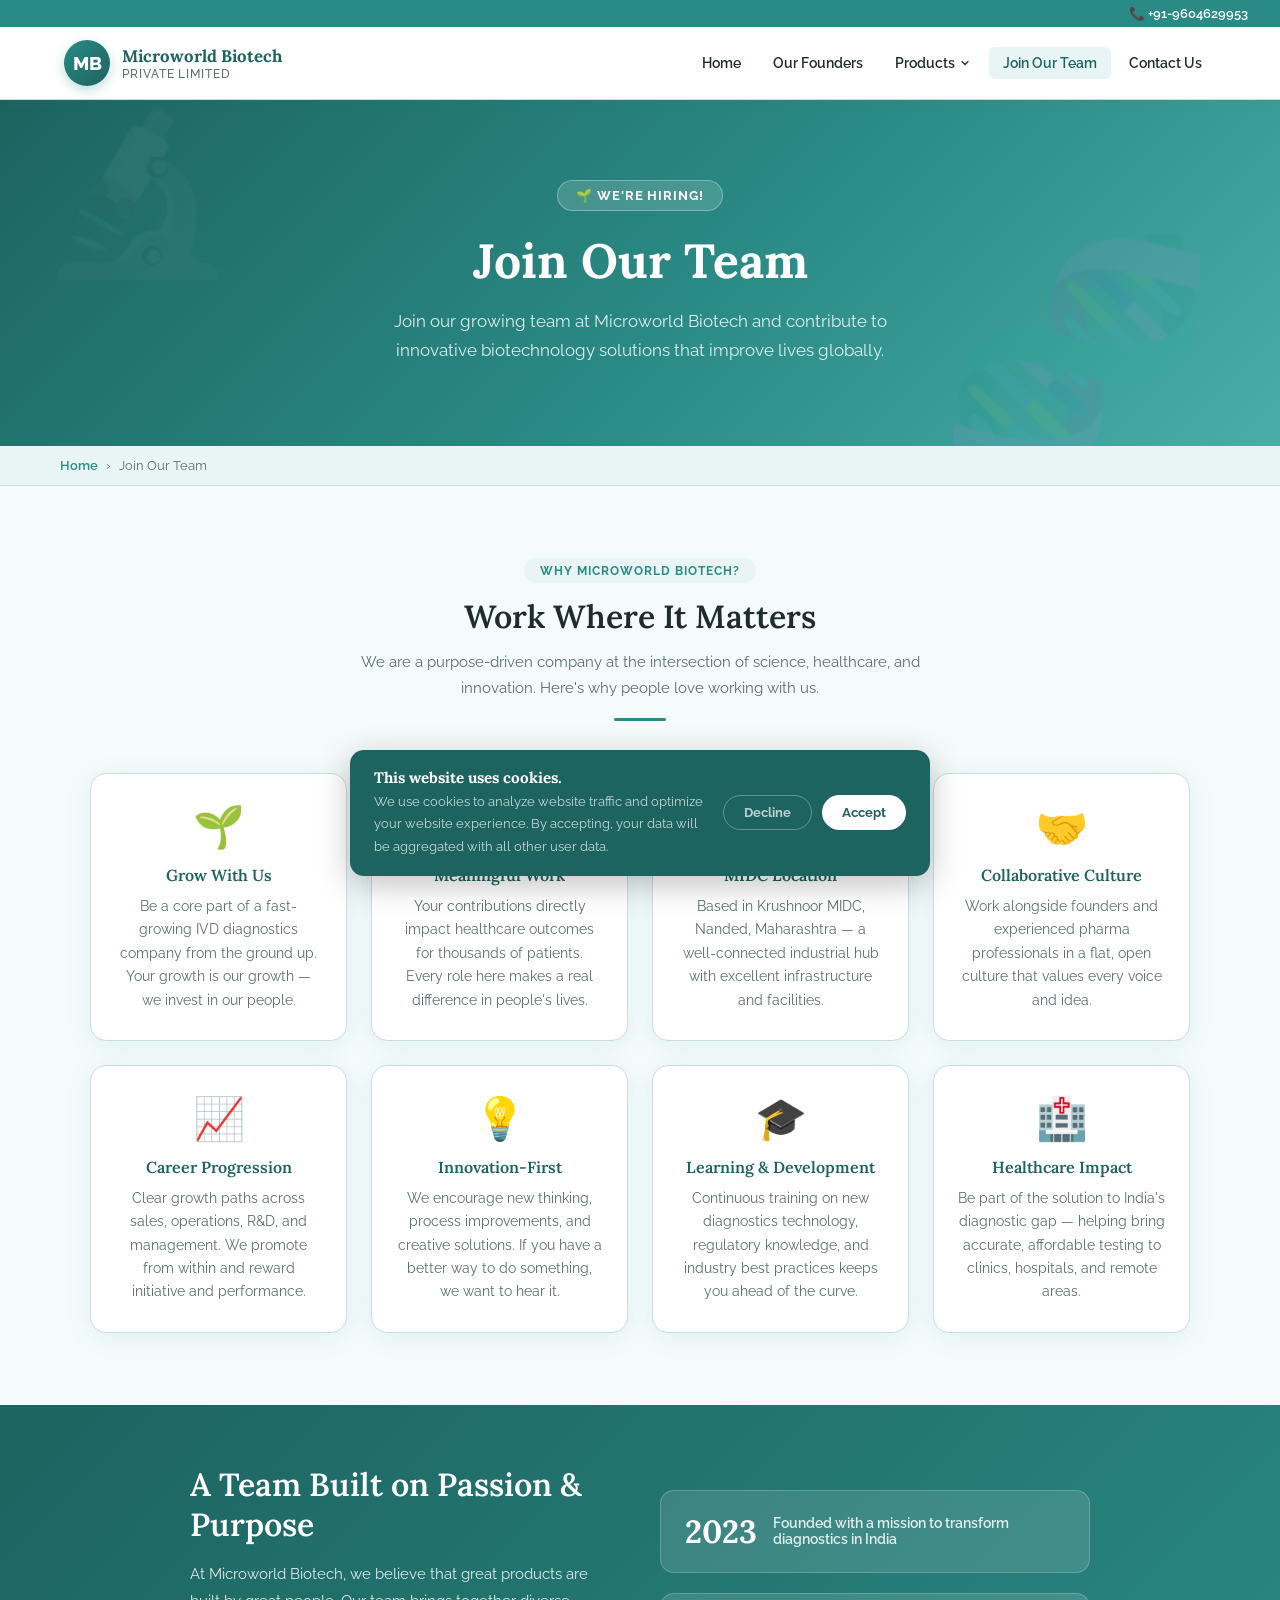
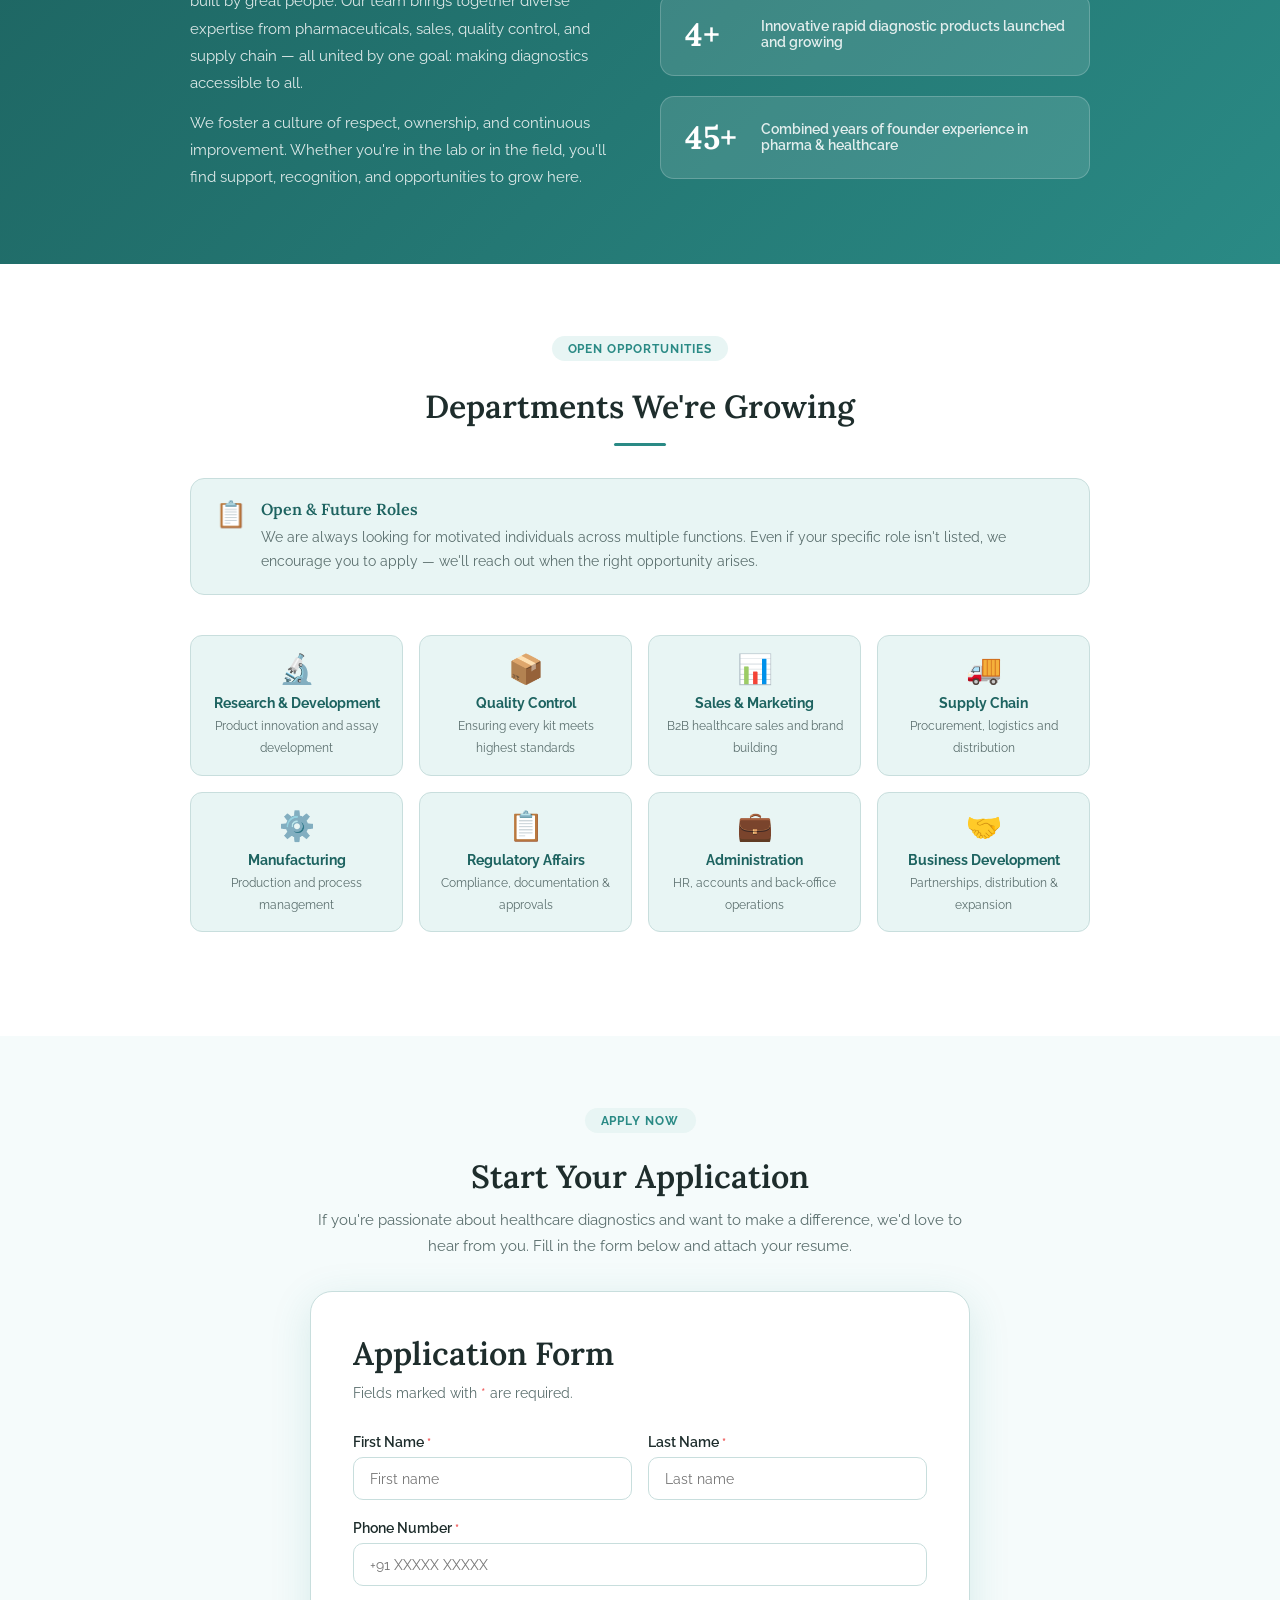
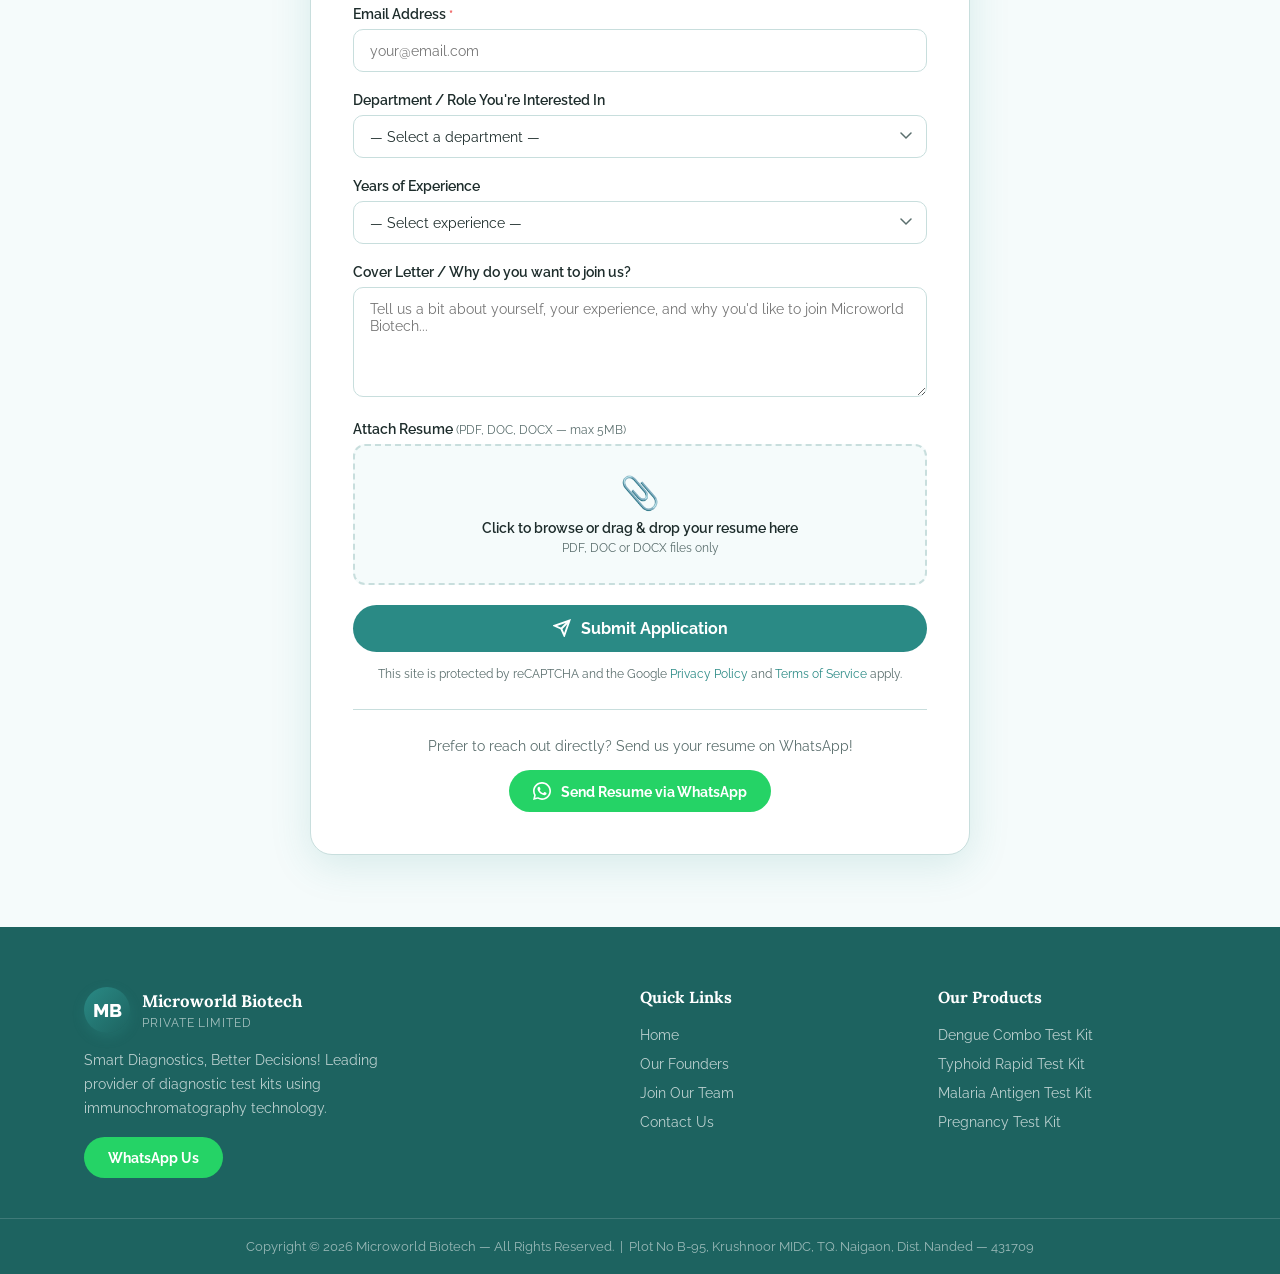
<file: join-our-team.html>
<!DOCTYPE html>
<html lang="en">
<head>
<meta charset="UTF-8"/><meta name="viewport" content="width=device-width,initial-scale=1"/>
<title>Join Our Team | Microworld Biotech</title>
<link rel="preconnect" href="https://fonts.googleapis.com"/>
<link rel="stylesheet" href="https://fonts.googleapis.com/css2?family=Raleway:wght@300;400;500;600;700;800&family=Lora:ital,wght@0,400;0,600;0,700;1,400&display=swap"/>
<style>
*,*::before,*::after{box-sizing:border-box;margin:0;padding:0}
:root{--mint:#daebea;--teal:#2a8a85;--teal-dark:#1d6360;--teal-light:#e8f5f4;--teal-mid:#4aada8;--text:#1e2d2c;--muted:#5a6e6d;--white:#fff;--off:#f5fbfb;--border:#c8dedd;--sh:0 4px 24px rgba(42,138,133,.10);--shl:0 10px 40px rgba(42,138,133,.15)}
html{scroll-behavior:smooth}body{font-family:'Raleway',sans-serif;color:var(--text);background:var(--white);overflow-x:hidden}
h1,h2,h3,h4{font-family:'Lora',serif;line-height:1.25}h1{font-size:clamp(2rem,5vw,3rem);font-weight:700}h2{font-size:clamp(1.4rem,3vw,2rem);font-weight:600}h3{font-size:1.2rem;font-weight:600}h4{font-size:1rem;font-weight:600}p{line-height:1.75;color:var(--muted)}a{text-decoration:none;color:inherit}ul{list-style:none}img{max-width:100%;display:block}
.navbar{position:sticky;top:0;z-index:1000;background:var(--white);border-bottom:1px solid var(--border);box-shadow:0 2px 12px rgba(42,138,133,.08)}
.nav-top{background:var(--teal);text-align:right;padding:6px 32px;font-size:.82rem;font-weight:600}.nav-top a{color:var(--white);display:inline-flex;align-items:center;gap:6px}.nav-top a:hover{opacity:.85}
.nav-inner{max-width:1200px;margin:0 auto;display:flex;align-items:center;justify-content:space-between;padding:0 24px;height:72px}
.logo{display:flex;align-items:center;gap:12px;text-decoration:none}.logo-icon{width:46px;height:46px;border-radius:50%;background:linear-gradient(135deg,var(--teal),var(--teal-dark));display:flex;align-items:center;justify-content:center;font-size:1.2rem;font-weight:800;color:var(--white);box-shadow:0 4px 12px rgba(42,138,133,.3);flex-shrink:0}
.logo-name{font-family:'Lora',serif;font-size:1.05rem;font-weight:700;color:var(--teal-dark);display:block}.logo-sub{font-size:.72rem;color:var(--muted);letter-spacing:.08em;font-family:'Raleway',sans-serif;font-weight:500;display:block}
.nav-links{display:flex;align-items:center;gap:4px;list-style:none}.nav-item{position:relative}
.nav-link{padding:8px 14px;font-size:.88rem;font-weight:600;color:var(--text);border-radius:6px;cursor:pointer;transition:all .2s;display:flex;align-items:center;gap:4px;white-space:nowrap;border:none;background:none;font-family:'Raleway',sans-serif;text-decoration:none}
.nav-link:hover,.nav-link.active{background:var(--teal-light);color:var(--teal-dark)}.nav-link svg{width:12px;height:12px;transition:transform .2s}.nav-item:hover .nav-link svg{transform:rotate(180deg)}
.dropdown{position:absolute;top:calc(100% + 8px);left:0;background:var(--white);border:1px solid var(--border);border-radius:10px;box-shadow:var(--shl);min-width:220px;overflow:hidden;opacity:0;visibility:hidden;transform:translateY(-8px);transition:all .2s;z-index:200}
.nav-item:hover .dropdown{opacity:1;visibility:visible;transform:translateY(0)}.drop-item{display:block;padding:11px 18px;font-size:.85rem;font-weight:500;color:var(--text);transition:background .15s;border-bottom:1px solid var(--border);text-decoration:none}.drop-item:last-child{border-bottom:none}.drop-item:hover{background:var(--teal-light);color:var(--teal-dark)}
.hamburger{display:none;flex-direction:column;gap:5px;cursor:pointer;padding:8px;background:none;border:none}.hamburger span{display:block;width:24px;height:2.5px;background:var(--teal-dark);border-radius:2px}
.mob-overlay{display:none;position:fixed;inset:0;z-index:999;background:rgba(0,0,0,.5)}.mob-overlay.open{display:block}
.mob-panel{position:absolute;top:0;right:0;width:280px;height:100vh;background:var(--white);overflow-y:auto;box-shadow:-8px 0 32px rgba(0,0,0,.15);padding:24px 0;animation:slideIn .25s ease}
@keyframes slideIn{from{transform:translateX(100%)}to{transform:translateX(0)}}
.mob-close{display:flex;justify-content:flex-end;padding:0 20px 16px;font-size:1.5rem;cursor:pointer;background:none;border:none;width:100%;color:var(--muted)}
.mob-item{padding:13px 24px;font-size:.9rem;font-weight:600;color:var(--text);cursor:pointer;border-bottom:1px solid var(--border);display:flex;justify-content:space-between;align-items:center;text-decoration:none;transition:background .15s}.mob-item:hover{background:var(--teal-light);color:var(--teal-dark)}
.mob-sub{padding:10px 40px;font-size:.85rem;font-weight:500;color:var(--muted);border-bottom:1px solid var(--border);text-decoration:none;display:block}.mob-sub:hover{background:var(--teal-light);color:var(--teal-dark)}
.page-hero{background:linear-gradient(135deg,var(--teal-dark),var(--teal));padding:70px 24px 60px;text-align:center;position:relative;overflow:hidden}
.page-hero::before{content:'';position:absolute;inset:0;background-image:url("data:image/svg+xml,%3Csvg width='40' height='40' viewBox='0 0 40 40' xmlns='http://www.w3.org/2000/svg'%3E%3Cg fill='%23fff' fill-opacity='0.04'%3E%3Cpath d='M20 20c0-11 9-20 20-20v40C29 40 20 31 20 20zm0 0c0 11-9 20-20 20V0c11 0 20 9 20 20z'/%3E%3C/g%3E%3C/svg%3E")}
.page-hero h1{color:var(--white);position:relative;z-index:1}.page-hero .subtitle{color:rgba(255,255,255,.82);font-size:1rem;margin-top:10px;position:relative;z-index:1;font-style:italic}
.breadcrumb{background:var(--teal-light);padding:12px 24px;border-bottom:1px solid var(--border)}.breadcrumb-inner{max-width:1160px;margin:0 auto;font-size:.83rem;color:var(--muted);display:flex;align-items:center;gap:8px}.breadcrumb a{color:var(--teal);font-weight:600}.breadcrumb a:hover{text-decoration:underline}
.btn{display:inline-flex;align-items:center;gap:8px;padding:12px 26px;border-radius:50px;font-size:.9rem;font-weight:700;cursor:pointer;transition:all .25s;border:2px solid transparent;font-family:'Raleway',sans-serif;text-decoration:none}
.btn-teal{background:var(--teal);color:var(--white)}.btn-teal:hover{background:var(--teal-dark);transform:translateY(-2px);box-shadow:var(--sh)}
.btn-outline-teal{background:transparent;color:var(--teal);border-color:var(--teal)}.btn-outline-teal:hover{background:var(--teal-light);transform:translateY(-2px)}
.tag{display:inline-block;padding:5px 16px;border-radius:100px;background:var(--teal-light);color:var(--teal);font-size:.78rem;font-weight:700;letter-spacing:.08em;text-transform:uppercase}
.divider{width:52px;height:3px;background:var(--teal);border-radius:2px;margin:16px auto 0}
.form-group{margin-bottom:18px}.form-group label{display:block;font-size:.85rem;font-weight:600;margin-bottom:6px;color:var(--text)}
.form-control{width:100%;padding:12px 16px;border:1.5px solid var(--border);border-radius:10px;font-size:.9rem;font-family:'Raleway',sans-serif;background:var(--white);color:var(--text);transition:border-color .2s,box-shadow .2s;outline:none}
.form-control:focus{border-color:var(--teal);box-shadow:0 0 0 3px rgba(42,138,133,.12)}textarea.form-control{resize:vertical;min-height:100px}
.wa-btn{display:inline-flex;align-items:center;gap:10px;padding:12px 24px;border-radius:50px;background:#25D366;color:var(--white);font-size:.9rem;font-weight:700;cursor:pointer;border:none;transition:all .2s;font-family:'Raleway',sans-serif;text-decoration:none}.wa-btn:hover{background:#1da851;transform:translateY(-2px);box-shadow:0 6px 20px rgba(37,211,102,.35)}
.footer{background:var(--teal-dark);color:var(--white)}.footer-main{max-width:1160px;margin:0 auto;padding:60px 24px 40px;display:grid;grid-template-columns:2fr 1fr 1fr;gap:40px}
.footer-brand p{margin-top:16px;font-size:.88rem;color:rgba(255,255,255,.7);line-height:1.7;max-width:300px}.footer-logo-name{font-family:'Lora',serif;font-size:1.05rem;font-weight:700;color:var(--white)}.footer-logo-sub{font-size:.72rem;color:rgba(255,255,255,.6);letter-spacing:.08em}
.foot-col h5{font-family:'Lora',serif;font-size:1rem;margin-bottom:18px}.foot-col ul li{margin-bottom:10px}.foot-col ul li a{font-size:.85rem;color:rgba(255,255,255,.7);transition:color .2s}.foot-col ul li a:hover{color:var(--white)}
.footer-bot{border-top:1px solid rgba(255,255,255,.15);text-align:center;padding:20px 24px;font-size:.82rem;color:rgba(255,255,255,.55)}
.cookie{position:fixed;bottom:24px;left:50%;transform:translateX(-50%);z-index:9999;background:var(--teal-dark);color:var(--white);border-radius:14px;padding:18px 24px;max-width:580px;width:calc(100% - 48px);box-shadow:0 8px 32px rgba(0,0,0,.25);display:flex;align-items:center;gap:20px;flex-wrap:wrap;animation:fadeUp .4s ease}
@keyframes fadeUp{from{opacity:0;transform:translateX(-50%) translateY(20px)}to{opacity:1;transform:translateX(-50%) translateY(0)}}
.cookie h5{font-family:'Lora',serif;font-size:.95rem;margin-bottom:4px}.cookie p{font-size:.8rem;color:rgba(255,255,255,.75)}.cookie-text{flex:1;min-width:200px}.cookie-btns{display:flex;gap:10px}
.c-btn{padding:9px 20px;border-radius:50px;font-size:.82rem;font-weight:700;cursor:pointer;border:none;font-family:'Raleway',sans-serif}.c-accept{background:var(--white);color:var(--teal-dark)}.c-decline{background:transparent;color:rgba(255,255,255,.7);border:1px solid rgba(255,255,255,.3)}
.toast{position:fixed;top:90px;right:24px;z-index:9998;background:var(--teal-dark);color:var(--white);padding:14px 20px;border-radius:12px;font-size:.9rem;font-weight:600;box-shadow:var(--shl);animation:fadeIn .3s ease;display:none}
@keyframes fadeIn{from{opacity:0;transform:translateY(-10px)}to{opacity:1;transform:translateY(0)}}
main{animation:pageIn .35s ease}@keyframes pageIn{from{opacity:0;transform:translateY(12px)}to{opacity:1;transform:translateY(0)}}
@media(max-width:900px){.nav-links{display:none}.hamburger{display:flex}.footer-main{grid-template-columns:1fr 1fr}}
@media(max-width:640px){.footer-main{grid-template-columns:1fr}}
/* PAGE SPECIFIC */
.join-hero{background:linear-gradient(135deg,var(--teal-dark) 0%,var(--teal) 55%,var(--teal-mid) 100%);padding:80px 24px;text-align:center;position:relative;overflow:hidden}
.join-hero::before{content:'🧬';position:absolute;right:5%;bottom:-20px;font-size:14rem;opacity:.07;line-height:1}
.join-hero::after{content:'🔬';position:absolute;left:3%;top:10px;font-size:10rem;opacity:.06;line-height:1}
.join-hero-content{position:relative;z-index:1}
.join-hero h1{color:var(--white);margin-bottom:16px}
.join-hero p{color:rgba(255,255,255,.85);font-size:1.05rem;max-width:560px;margin:0 auto}
.breadcrumb{background:var(--teal-light);padding:12px 24px;border-bottom:1px solid var(--border)}
.breadcrumb-inner{max-width:1160px;margin:0 auto;font-size:.83rem;color:var(--muted);display:flex;align-items:center;gap:8px}
.breadcrumb a{color:var(--teal);font-weight:600}.breadcrumb a:hover{text-decoration:underline}
/* WHY JOIN */
.why-section{padding:72px 24px;background:var(--off)}
.why-inner{max-width:1100px;margin:0 auto}
.sec-head{text-align:center;margin-bottom:52px}
.sec-head .tag{display:inline-block;padding:5px 16px;border-radius:100px;background:var(--teal-light);color:var(--teal);font-size:.78rem;font-weight:700;letter-spacing:.08em;text-transform:uppercase;margin-bottom:14px}
.sec-head h2{color:var(--text);margin-bottom:12px}
.sec-head p{max-width:560px;margin:0 auto;font-size:.95rem}
.divider{width:52px;height:3px;background:var(--teal);border-radius:2px;margin:16px auto 0}
.perks-grid{display:grid;grid-template-columns:repeat(auto-fit,minmax(230px,1fr));gap:24px}
.perk-card{background:var(--white);border:1px solid var(--border);border-radius:16px;padding:28px 24px;text-align:center;box-shadow:var(--sh);transition:all .3s}
.perk-card:hover{transform:translateY(-6px);box-shadow:var(--shl);border-color:var(--teal-mid)}
.perk-icon{font-size:2.6rem;margin-bottom:14px}
.perk-card h4{color:var(--teal-dark);margin-bottom:10px;font-size:1rem}
.perk-card p{font-size:.86rem;line-height:1.7}
/* CULTURE STRIP */
.culture-strip{background:linear-gradient(135deg,var(--teal-dark),var(--teal));padding:60px 24px}
.culture-inner{max-width:900px;margin:0 auto;display:grid;grid-template-columns:1fr 1fr;gap:40px;align-items:center}
.culture-text h2{color:var(--white);margin-bottom:16px}
.culture-text p{color:rgba(255,255,255,.85);font-size:.95rem;line-height:1.8;margin-bottom:12px}
.culture-stats{display:flex;flex-direction:column;gap:20px}
.c-stat{background:rgba(255,255,255,.12);border:1px solid rgba(255,255,255,.2);border-radius:14px;padding:20px 24px;display:flex;align-items:center;gap:16px}
.c-stat-n{font-family:'Lora',serif;font-size:2rem;font-weight:700;color:var(--white);flex-shrink:0;min-width:60px}
.c-stat-l{color:rgba(255,255,255,.85);font-size:.88rem;font-weight:600}
/* ROLES */
.roles-section{padding:72px 24px;background:var(--white)}
.roles-inner{max-width:900px;margin:0 auto}
.roles-note{background:var(--teal-light);border:1px solid var(--border);border-radius:14px;padding:20px 24px;margin-bottom:40px;display:flex;align-items:flex-start;gap:14px}
.roles-note-icon{font-size:1.6rem;flex-shrink:0}
.roles-note-text h4{color:var(--teal-dark);margin-bottom:6px}
.roles-note-text p{font-size:.88rem}
.dept-grid{display:grid;grid-template-columns:repeat(auto-fit,minmax(190px,1fr));gap:16px;margin-bottom:32px}
.dept-chip{background:var(--teal-light);border:1px solid var(--border);border-radius:12px;padding:16px;text-align:center;transition:all .25s}
.dept-chip:hover{background:var(--mint);transform:translateY(-3px)}
.dept-icon{font-size:1.8rem;margin-bottom:8px}
.dept-chip h5{color:var(--teal-dark);font-size:.9rem;margin-bottom:4px}
.dept-chip p{font-size:.78rem}
/* FORM SECTION */
.form-section{padding:72px 24px;background:var(--off)}
.form-inner{max-width:660px;margin:0 auto}
.apply-card{background:var(--white);border:1px solid var(--border);border-radius:22px;padding:42px;box-shadow:var(--shl)}
.apply-card h2{margin-bottom:6px}
.apply-subtitle{font-size:.9rem;color:var(--muted);margin-bottom:28px}
.form-group{margin-bottom:20px}
.form-group label{display:block;font-size:.85rem;font-weight:600;margin-bottom:7px;color:var(--text)}
.form-group label span{color:#e55;font-size:.9em}
.form-control{width:100%;padding:12px 16px;border:1.5px solid var(--border);border-radius:10px;font-size:.9rem;font-family:'Raleway',sans-serif;background:var(--white);color:var(--text);transition:border-color .2s,box-shadow .2s;outline:none}
.form-control:focus{border-color:var(--teal);box-shadow:0 0 0 3px rgba(42,138,133,.12)}
textarea.form-control{resize:vertical;min-height:110px}
select.form-control{cursor:pointer;appearance:none;background-image:url("data:image/svg+xml,%3Csvg xmlns='http://www.w3.org/2000/svg' width='12' height='8' viewBox='0 0 12 8'%3E%3Cpath d='M1 1l5 5 5-5' stroke='%235a6e6d' stroke-width='1.5' fill='none' stroke-linecap='round'/%3E%3C/svg%3E");background-repeat:no-repeat;background-position:right 14px center;padding-right:36px}
.file-upload-area{border:2px dashed var(--border);border-radius:12px;padding:28px;text-align:center;cursor:pointer;transition:all .2s;background:var(--off)}
.file-upload-area:hover,.file-upload-area.drag{border-color:var(--teal);background:var(--teal-light)}
.file-upload-area input[type=file]{display:none}
.upload-icon{font-size:2rem;margin-bottom:8px}
.upload-text{font-size:.88rem;font-weight:600;color:var(--text);margin-bottom:4px}
.upload-sub{font-size:.78rem;color:var(--muted)}
.file-name{font-size:.83rem;color:var(--teal);font-weight:600;margin-top:8px;display:none}
.form-row-2{display:grid;grid-template-columns:1fr 1fr;gap:16px}
.submit-btn{width:100%;padding:14px;border-radius:50px;background:var(--teal);color:var(--white);font-size:.97rem;font-weight:700;cursor:pointer;border:none;transition:all .25s;font-family:'Raleway',sans-serif;display:flex;align-items:center;justify-content:center;gap:10px;margin-top:8px}
.submit-btn:hover{background:var(--teal-dark);transform:translateY(-2px);box-shadow:var(--sh)}
.recaptcha-note{font-size:.75rem;text-align:center;margin-top:12px;color:var(--muted)}.recaptcha-note a{color:var(--teal)}
.form-divider{border:none;border-top:1px solid var(--border);margin:24px 0}
.wa-apply{display:flex;flex-direction:column;align-items:center;gap:12px;text-align:center}
.wa-apply p{font-size:.88rem;color:var(--muted)}
.wa-btn{display:inline-flex;align-items:center;gap:10px;padding:12px 24px;border-radius:50px;background:#25D366;color:var(--white);font-size:.9rem;font-weight:700;cursor:pointer;border:none;transition:all .2s;font-family:'Raleway',sans-serif;text-decoration:none}
.wa-btn:hover{background:#1da851;transform:translateY(-2px);box-shadow:0 6px 20px rgba(37,211,102,.35)}
/* SUCCESS */
.success-msg{display:none;background:var(--teal-light);border:1.5px solid var(--teal);border-radius:12px;padding:18px 20px;margin-bottom:20px;font-size:.9rem;font-weight:600;color:var(--teal-dark);align-items:center;gap:10px}
/* FOOTER */
.footer{background:var(--teal-dark);color:var(--white)}
.footer-main{max-width:1160px;margin:0 auto;padding:60px 24px 40px;display:grid;grid-template-columns:2fr 1fr 1fr;gap:40px}
.footer-brand p{margin-top:16px;font-size:.88rem;color:rgba(255,255,255,.7);line-height:1.7;max-width:300px}
.footer-logo-name{font-family:'Lora',serif;font-size:1.05rem;font-weight:700;color:var(--white)}.footer-logo-sub{font-size:.72rem;color:rgba(255,255,255,.6);letter-spacing:.08em}
.foot-col h5{font-family:'Lora',serif;font-size:1rem;margin-bottom:18px}.foot-col ul li{margin-bottom:10px}.foot-col ul li a{font-size:.85rem;color:rgba(255,255,255,.7);transition:color .2s}.foot-col ul li a:hover{color:var(--white)}
.footer-bot{border-top:1px solid rgba(255,255,255,.15);text-align:center;padding:20px 24px;font-size:.82rem;color:rgba(255,255,255,.55)}
.cookie{position:fixed;bottom:24px;left:50%;transform:translateX(-50%);z-index:9999;background:var(--teal-dark);color:var(--white);border-radius:14px;padding:18px 24px;max-width:580px;width:calc(100% - 48px);box-shadow:0 8px 32px rgba(0,0,0,.25);display:flex;align-items:center;gap:20px;flex-wrap:wrap;animation:fadeUp .4s ease}
@keyframes fadeUp{from{opacity:0;transform:translateX(-50%) translateY(20px)}to{opacity:1;transform:translateX(-50%) translateY(0)}}
.cookie h5{font-family:'Lora',serif;font-size:.95rem;margin-bottom:4px}.cookie p{font-size:.8rem;color:rgba(255,255,255,.75)}.cookie-text{flex:1;min-width:200px}.cookie-btns{display:flex;gap:10px}
.c-btn{padding:9px 20px;border-radius:50px;font-size:.82rem;font-weight:700;cursor:pointer;border:none;font-family:'Raleway',sans-serif}.c-accept{background:var(--white);color:var(--teal-dark)}.c-decline{background:transparent;color:rgba(255,255,255,.7);border:1px solid rgba(255,255,255,.3)}
main{animation:pageIn .35s ease}@keyframes pageIn{from{opacity:0;transform:translateY(12px)}to{opacity:1;transform:translateY(0)}}
@media(max-width:900px){.nav-links{display:none}.hamburger{display:flex}.culture-inner{grid-template-columns:1fr}.footer-main{grid-template-columns:1fr 1fr}}
@media(max-width:640px){.form-row-2{grid-template-columns:1fr}.apply-card{padding:28px 20px}.footer-main{grid-template-columns:1fr}.perks-grid{grid-template-columns:1fr 1fr}}
@media(max-width:420px){.perks-grid{grid-template-columns:1fr}}
</style>
</head>
<body>

<!-- NAVBAR -->
<nav class="navbar">
  <div class="nav-top"><a href="tel:+919604629953">📞 +91-9604629953</a></div>
  <div class="nav-inner">
    <a class="logo" href="index.html"><div class="logo-icon">MB</div><div><span class="logo-name">Microworld Biotech</span><span class="logo-sub">PRIVATE LIMITED</span></div></a>
    <ul class="nav-links">
      <li class="nav-item"><a class="nav-link" href="index.html">Home</a></li>
      <li class="nav-item"><a class="nav-link" href="our-founders.html">Our Founders</a></li>
      <li class="nav-item">
        <button class="nav-link">Products <svg viewBox="0 0 24 24" fill="none" stroke="currentColor" stroke-width="2.5" stroke-linecap="round"><polyline points="6 9 12 15 18 9"/></svg></button>
        <ul class="dropdown">
          <li><a class="drop-item" href="dengue-combo-test-kit.html">Dengue Combo Test Kit</a></li>
          <li><a class="drop-item" href="typhoid-rapid-test-kit.html">Typhoid Rapid Test Kit</a></li>
          <li><a class="drop-item" href="malaria-antigen-test-kit.html">Malaria Antigen Test Kit</a></li>
          <li><a class="drop-item" href="pregnancy-test-kit.html">Pregnancy Test Kit</a></li>
        </ul>
      </li>
      <li class="nav-item"><a class="nav-link active" href="join-our-team.html">Join Our Team</a></li>
      <li class="nav-item"><a class="nav-link" href="contact-us.html">Contact Us</a></li>
    </ul>
    <button class="hamburger" id="ham"><span></span><span></span><span></span></button>
  </div>
</nav>

<!-- MOBILE MENU -->
<div class="mob-overlay" id="mob">
  <div class="mob-panel">
    <button class="mob-close" id="mobClose">✕</button>
    <a class="mob-item" href="index.html">Home</a>
    <a class="mob-item" href="our-founders.html">Our Founders</a>
    <div class="mob-item" id="mobProd">Products <span id="prodArrow">▼</span></div>
    <div id="mobProdSub" style="display:none">
      <a class="mob-sub" href="dengue-combo-test-kit.html">Dengue Combo Test Kit</a>
      <a class="mob-sub" href="typhoid-rapid-test-kit.html">Typhoid Rapid Test Kit</a>
      <a class="mob-sub" href="malaria-antigen-test-kit.html">Malaria Antigen Test Kit</a>
      <a class="mob-sub" href="pregnancy-test-kit.html">Pregnancy Test Kit</a>
    </div>
    <a class="mob-item" href="join-our-team.html">Join Our Team</a>
    <a class="mob-item" href="contact-us.html">Contact Us</a>
    <div style="padding:20px 24px"><a href="tel:+919604629953" style="color:var(--teal);font-weight:700">📞 +91-9604629953</a></div>
  </div>
</div>

<main>

<!-- HERO -->
<section class="join-hero">
  <div class="join-hero-content">
    <div style="display:inline-flex;align-items:center;gap:8px;background:rgba(255,255,255,.15);border:1px solid rgba(255,255,255,.3);padding:7px 18px;border-radius:100px;font-size:.8rem;font-weight:700;color:var(--white);letter-spacing:.07em;text-transform:uppercase;margin-bottom:20px">🌱 We're Hiring!</div>
    <h1>Join Our Team</h1>
    <p>Join our growing team at Microworld Biotech and contribute to innovative biotechnology solutions that improve lives globally.</p>
  </div>
</section>

<div class="breadcrumb">
  <div class="breadcrumb-inner"><a href="index.html">Home</a> <span>›</span> <span>Join Our Team</span></div>
</div>

<!-- WHY JOIN -->
<section class="why-section">
  <div class="why-inner">
    <div class="sec-head">
      <div class="tag">Why Microworld Biotech?</div>
      <h2>Work Where It Matters</h2>
      <p>We are a purpose-driven company at the intersection of science, healthcare, and innovation. Here's why people love working with us.</p>
      <div class="divider"></div>
    </div>
    <div class="perks-grid">
      <div class="perk-card">
        <div class="perk-icon">🌱</div>
        <h4>Grow With Us</h4>
        <p>Be a core part of a fast-growing IVD diagnostics company from the ground up. Your growth is our growth — we invest in our people.</p>
      </div>
      <div class="perk-card">
        <div class="perk-icon">🧬</div>
        <h4>Meaningful Work</h4>
        <p>Your contributions directly impact healthcare outcomes for thousands of patients. Every role here makes a real difference in people's lives.</p>
      </div>
      <div class="perk-card">
        <div class="perk-icon">🏭</div>
        <h4>MIDC Location</h4>
        <p>Based in Krushnoor MIDC, Nanded, Maharashtra — a well-connected industrial hub with excellent infrastructure and facilities.</p>
      </div>
      <div class="perk-card">
        <div class="perk-icon">🤝</div>
        <h4>Collaborative Culture</h4>
        <p>Work alongside founders and experienced pharma professionals in a flat, open culture that values every voice and idea.</p>
      </div>
      <div class="perk-card">
        <div class="perk-icon">📈</div>
        <h4>Career Progression</h4>
        <p>Clear growth paths across sales, operations, R&amp;D, and management. We promote from within and reward initiative and performance.</p>
      </div>
      <div class="perk-card">
        <div class="perk-icon">💡</div>
        <h4>Innovation-First</h4>
        <p>We encourage new thinking, process improvements, and creative solutions. If you have a better way to do something, we want to hear it.</p>
      </div>
      <div class="perk-card">
        <div class="perk-icon">🎓</div>
        <h4>Learning &amp; Development</h4>
        <p>Continuous training on new diagnostics technology, regulatory knowledge, and industry best practices keeps you ahead of the curve.</p>
      </div>
      <div class="perk-card">
        <div class="perk-icon">🏥</div>
        <h4>Healthcare Impact</h4>
        <p>Be part of the solution to India's diagnostic gap — helping bring accurate, affordable testing to clinics, hospitals, and remote areas.</p>
      </div>
    </div>
  </div>
</section>

<!-- CULTURE STRIP -->
<section class="culture-strip">
  <div class="culture-inner">
    <div class="culture-text">
      <h2>A Team Built on Passion &amp; Purpose</h2>
      <p>At Microworld Biotech, we believe that great products are built by great people. Our team brings together diverse expertise from pharmaceuticals, sales, quality control, and supply chain — all united by one goal: making diagnostics accessible to all.</p>
      <p>We foster a culture of respect, ownership, and continuous improvement. Whether you're in the lab or in the field, you'll find support, recognition, and opportunities to grow here.</p>
    </div>
    <div class="culture-stats">
      <div class="c-stat">
        <div class="c-stat-n">2023</div>
        <div class="c-stat-l">Founded with a mission to transform diagnostics in India</div>
      </div>
      <div class="c-stat">
        <div class="c-stat-n">4+</div>
        <div class="c-stat-l">Innovative rapid diagnostic products launched and growing</div>
      </div>
      <div class="c-stat">
        <div class="c-stat-n">45+</div>
        <div class="c-stat-l">Combined years of founder experience in pharma &amp; healthcare</div>
      </div>
    </div>
  </div>
</section>

<!-- OPEN DEPARTMENTS -->
<section class="roles-section">
  <div class="roles-inner">
    <div class="sec-head" style="text-align:center;margin-bottom:32px">
      <div class="tag">Open Opportunities</div>
      <h2 style="margin-top:12px">Departments We're Growing</h2>
      <div class="divider"></div>
    </div>
    <div class="roles-note">
      <div class="roles-note-icon">📋</div>
      <div class="roles-note-text">
        <h4>Open &amp; Future Roles</h4>
        <p>We are always looking for motivated individuals across multiple functions. Even if your specific role isn't listed, we encourage you to apply — we'll reach out when the right opportunity arises.</p>
      </div>
    </div>
    <div class="dept-grid">
      <div class="dept-chip"><div class="dept-icon">🔬</div><h5>Research &amp; Development</h5><p>Product innovation and assay development</p></div>
      <div class="dept-chip"><div class="dept-icon">📦</div><h5>Quality Control</h5><p>Ensuring every kit meets highest standards</p></div>
      <div class="dept-chip"><div class="dept-icon">📊</div><h5>Sales &amp; Marketing</h5><p>B2B healthcare sales and brand building</p></div>
      <div class="dept-chip"><div class="dept-icon">🚚</div><h5>Supply Chain</h5><p>Procurement, logistics and distribution</p></div>
      <div class="dept-chip"><div class="dept-icon">⚙️</div><h5>Manufacturing</h5><p>Production and process management</p></div>
      <div class="dept-chip"><div class="dept-icon">📋</div><h5>Regulatory Affairs</h5><p>Compliance, documentation &amp; approvals</p></div>
      <div class="dept-chip"><div class="dept-icon">💼</div><h5>Administration</h5><p>HR, accounts and back-office operations</p></div>
      <div class="dept-chip"><div class="dept-icon">🤝</div><h5>Business Development</h5><p>Partnerships, distribution &amp; expansion</p></div>
    </div>
  </div>
</section>

<!-- APPLICATION FORM -->
<section class="form-section">
  <div class="form-inner">
    <div style="text-align:center;margin-bottom:32px">
      <div class="tag" style="display:inline-block;margin-bottom:12px">Apply Now</div>
      <h2 style="margin-top:12px">Start Your Application</h2>
      <p style="margin-top:10px;font-size:.93rem">If you're passionate about healthcare diagnostics and want to make a difference, we'd love to hear from you. Fill in the form below and attach your resume.</p>
    </div>

    <div class="apply-card">
      <h2>Application Form</h2>
      <p class="apply-subtitle">Fields marked with <span style="color:#e55">*</span> are required.</p>

      <div id="successMsg" class="success-msg">✅ Application submitted! We'll review your profile and reach out soon.</div>

      <div class="form-row-2">
        <div class="form-group">
          <label>First Name <span>*</span></label>
          <input class="form-control" id="fname" placeholder="First name"/>
        </div>
        <div class="form-group">
          <label>Last Name <span>*</span></label>
          <input class="form-control" id="lname" placeholder="Last name"/>
        </div>
      </div>

      <div class="form-group">
        <label>Phone Number <span>*</span></label>
        <input class="form-control" id="fphone" type="tel" placeholder="+91 XXXXX XXXXX"/>
      </div>

      <div class="form-group">
        <label>Email Address <span>*</span></label>
        <input class="form-control" id="femail" type="email" placeholder="your@email.com"/>
      </div>

      <div class="form-group">
        <label>Department / Role You're Interested In</label>
        <select class="form-control" id="fdept">
          <option value="">— Select a department —</option>
          <option>Research &amp; Development</option>
          <option>Quality Control</option>
          <option>Sales &amp; Marketing</option>
          <option>Supply Chain &amp; Logistics</option>
          <option>Manufacturing</option>
          <option>Regulatory Affairs</option>
          <option>Administration</option>
          <option>Business Development</option>
          <option>Other / Open to Opportunities</option>
        </select>
      </div>

      <div class="form-group">
        <label>Years of Experience</label>
        <select class="form-control" id="fexp">
          <option value="">— Select experience —</option>
          <option>Fresher (0–1 years)</option>
          <option>1–3 years</option>
          <option>3–5 years</option>
          <option>5–10 years</option>
          <option>10+ years</option>
        </select>
      </div>

      <div class="form-group">
        <label>Cover Letter / Why do you want to join us?</label>
        <textarea class="form-control" id="fmsg" placeholder="Tell us a bit about yourself, your experience, and why you'd like to join Microworld Biotech..."></textarea>
      </div>

      <div class="form-group">
        <label>Attach Resume <span style="color:var(--muted);font-weight:400">(PDF, DOC, DOCX — max 5MB)</span></label>
        <div class="file-upload-area" id="dropZone" onclick="document.getElementById('fresume').click()" ondragover="handleDragOver(event)" ondragleave="handleDragLeave(event)" ondrop="handleDrop(event)">
          <input type="file" id="fresume" accept=".pdf,.doc,.docx" onchange="handleFileSelect(event)"/>
          <div class="upload-icon">📎</div>
          <div class="upload-text">Click to browse or drag &amp; drop your resume here</div>
          <div class="upload-sub">PDF, DOC or DOCX files only</div>
          <div class="file-name" id="fileName"></div>
        </div>
      </div>

      <button class="submit-btn" onclick="submitApplication()">
        <svg viewBox="0 0 24 24" fill="none" stroke="currentColor" stroke-width="2.5" width="18" height="18"><path d="M22 2L11 13"/><path d="M22 2L15 22 11 13 2 9l20-7z"/></svg>
        Submit Application
      </button>

      <p class="recaptcha-note">This site is protected by reCAPTCHA and the Google <a href="https://policies.google.com/privacy">Privacy Policy</a> and <a href="https://policies.google.com/terms">Terms of Service</a> apply.</p>

      <hr class="form-divider"/>

      <div class="wa-apply">
        <p>Prefer to reach out directly? Send us your resume on WhatsApp!</p>
        <a class="wa-btn" href="https://wa.me/919604629953" target="_blank" rel="noreferrer">
          <svg viewBox="0 0 24 24" fill="currentColor" width="18" height="18"><path d="M17.472 14.382c-.297-.149-1.758-.867-2.03-.967-.273-.099-.471-.148-.67.15-.197.297-.767.966-.94 1.164-.173.199-.347.223-.644.075-.297-.15-1.255-.463-2.39-1.475-.883-.788-1.48-1.761-1.653-2.059-.173-.297-.018-.458.13-.606.134-.133.298-.347.446-.52.149-.174.198-.298.298-.497.099-.198.05-.371-.025-.52-.075-.149-.669-1.612-.916-2.207-.242-.579-.487-.5-.669-.51-.173-.008-.371-.01-.57-.01-.198 0-.52.074-.792.372-.272.297-1.04 1.016-1.04 2.479 0 1.462 1.065 2.875 1.213 3.074.149.198 2.096 3.2 5.077 4.487.709.306 1.262.489 1.694.625.712.227 1.36.195 1.871.118.571-.085 1.758-.719 2.006-1.413.248-.694.248-1.289.173-1.413z"/><path d="M11.999 0C5.373 0 0 5.373 0 12c0 2.117.552 4.1 1.518 5.822L.057 23.927l6.263-1.445A11.944 11.944 0 0012 24c6.627 0 12-5.373 12-12S18.627 0 12 0zm0 21.818a9.796 9.796 0 01-4.998-1.37l-.358-.213-3.718.858.883-3.633-.234-.374A9.765 9.765 0 012.182 12c0-5.418 4.4-9.818 9.818-9.818 5.418 0 9.818 4.4 9.818 9.818 0 5.418-4.4 9.818-9.818 9.818z"/></svg>
          Send Resume via WhatsApp
        </a>
      </div>
    </div>
  </div>
</section>

</main>

<!-- FOOTER -->
<footer class="footer">
  <div class="footer-main">
    <div class="footer-brand">
      <div style="display:flex;align-items:center;gap:12px"><div class="logo-icon">MB</div><div><span class="footer-logo-name">Microworld Biotech</span><br><span class="footer-logo-sub">PRIVATE LIMITED</span></div></div>
      <p>Smart Diagnostics, Better Decisions! Leading provider of diagnostic test kits using immunochromatography technology.</p>
      <a class="wa-btn" href="https://wa.me/919604629953" target="_blank" rel="noreferrer" style="margin-top:16px">WhatsApp Us</a>
    </div>
    <div class="foot-col"><h5>Quick Links</h5><ul><li><a href="index.html">Home</a></li><li><a href="our-founders.html">Our Founders</a></li><li><a href="join-our-team.html">Join Our Team</a></li><li><a href="contact-us.html">Contact Us</a></li></ul></div>
    <div class="foot-col"><h5>Our Products</h5><ul><li><a href="dengue-combo-test-kit.html">Dengue Combo Test Kit</a></li><li><a href="typhoid-rapid-test-kit.html">Typhoid Rapid Test Kit</a></li><li><a href="malaria-antigen-test-kit.html">Malaria Antigen Test Kit</a></li><li><a href="pregnancy-test-kit.html">Pregnancy Test Kit</a></li></ul></div>
  </div>
  <div class="footer-bot">Copyright © 2026 Microworld Biotech — All Rights Reserved. &nbsp;|&nbsp; Plot No B-95, Krushnoor MIDC, TQ. Naigaon, Dist. Nanded — 431709</div>
</footer>

<div class="cookie" id="cookie">
  <div class="cookie-text"><h5>This website uses cookies.</h5><p>We use cookies to analyze website traffic and optimize your website experience. By accepting, your data will be aggregated with all other user data.</p></div>
  <div class="cookie-btns">
    <button class="c-btn c-decline" onclick="document.getElementById('cookie').remove()">Decline</button>
    <button class="c-btn c-accept" onclick="document.getElementById('cookie').remove()">Accept</button>
  </div>
</div>

<script>
// Mobile menu
const ham=document.getElementById('ham'),mob=document.getElementById('mob'),mobClose=document.getElementById('mobClose');
ham.addEventListener('click',()=>mob.classList.add('open'));
mobClose.addEventListener('click',()=>mob.classList.remove('open'));
mob.addEventListener('click',e=>{if(e.target===mob)mob.classList.remove('open')});
const mobProd=document.getElementById('mobProd'),sub=document.getElementById('mobProdSub'),arr=document.getElementById('prodArrow');
mobProd.addEventListener('click',()=>{const o=sub.style.display==='block';sub.style.display=o?'none':'block';arr.textContent=o?'▼':'▲'});

// File upload
function handleFileSelect(e){
  const f=e.target.files[0];
  if(f){const fn=document.getElementById('fileName');fn.textContent='📄 '+f.name;fn.style.display='block';}
}
function handleDragOver(e){e.preventDefault();document.getElementById('dropZone').classList.add('drag');}
function handleDragLeave(){document.getElementById('dropZone').classList.remove('drag');}
function handleDrop(e){
  e.preventDefault();document.getElementById('dropZone').classList.remove('drag');
  const f=e.dataTransfer.files[0];
  if(f){document.getElementById('fresume').files=e.dataTransfer.files;const fn=document.getElementById('fileName');fn.textContent='📄 '+f.name;fn.style.display='block';}
}

// Form submit
function submitApplication(){
  const fn=document.getElementById('fname').value.trim();
  const ln=document.getElementById('lname').value.trim();
  const ph=document.getElementById('fphone').value.trim();
  const em=document.getElementById('femail').value.trim();
  if(!fn||!ln||!ph||!em){alert('Please fill in all required fields (First Name, Last Name, Phone, Email).');return;}
  if(!/^\S+@\S+\.\S+$/.test(em)){alert('Please enter a valid email address.');return;}
  const msg=document.getElementById('successMsg');
  msg.style.display='flex';
  ['fname','lname','fphone','femail','fdept','fexp','fmsg'].forEach(id=>{const el=document.getElementById(id);if(el)el.value='';});
  document.getElementById('fileName').style.display='none';
  msg.scrollIntoView({behavior:'smooth',block:'center'});
}
</script>
</body>
</html>
</file>
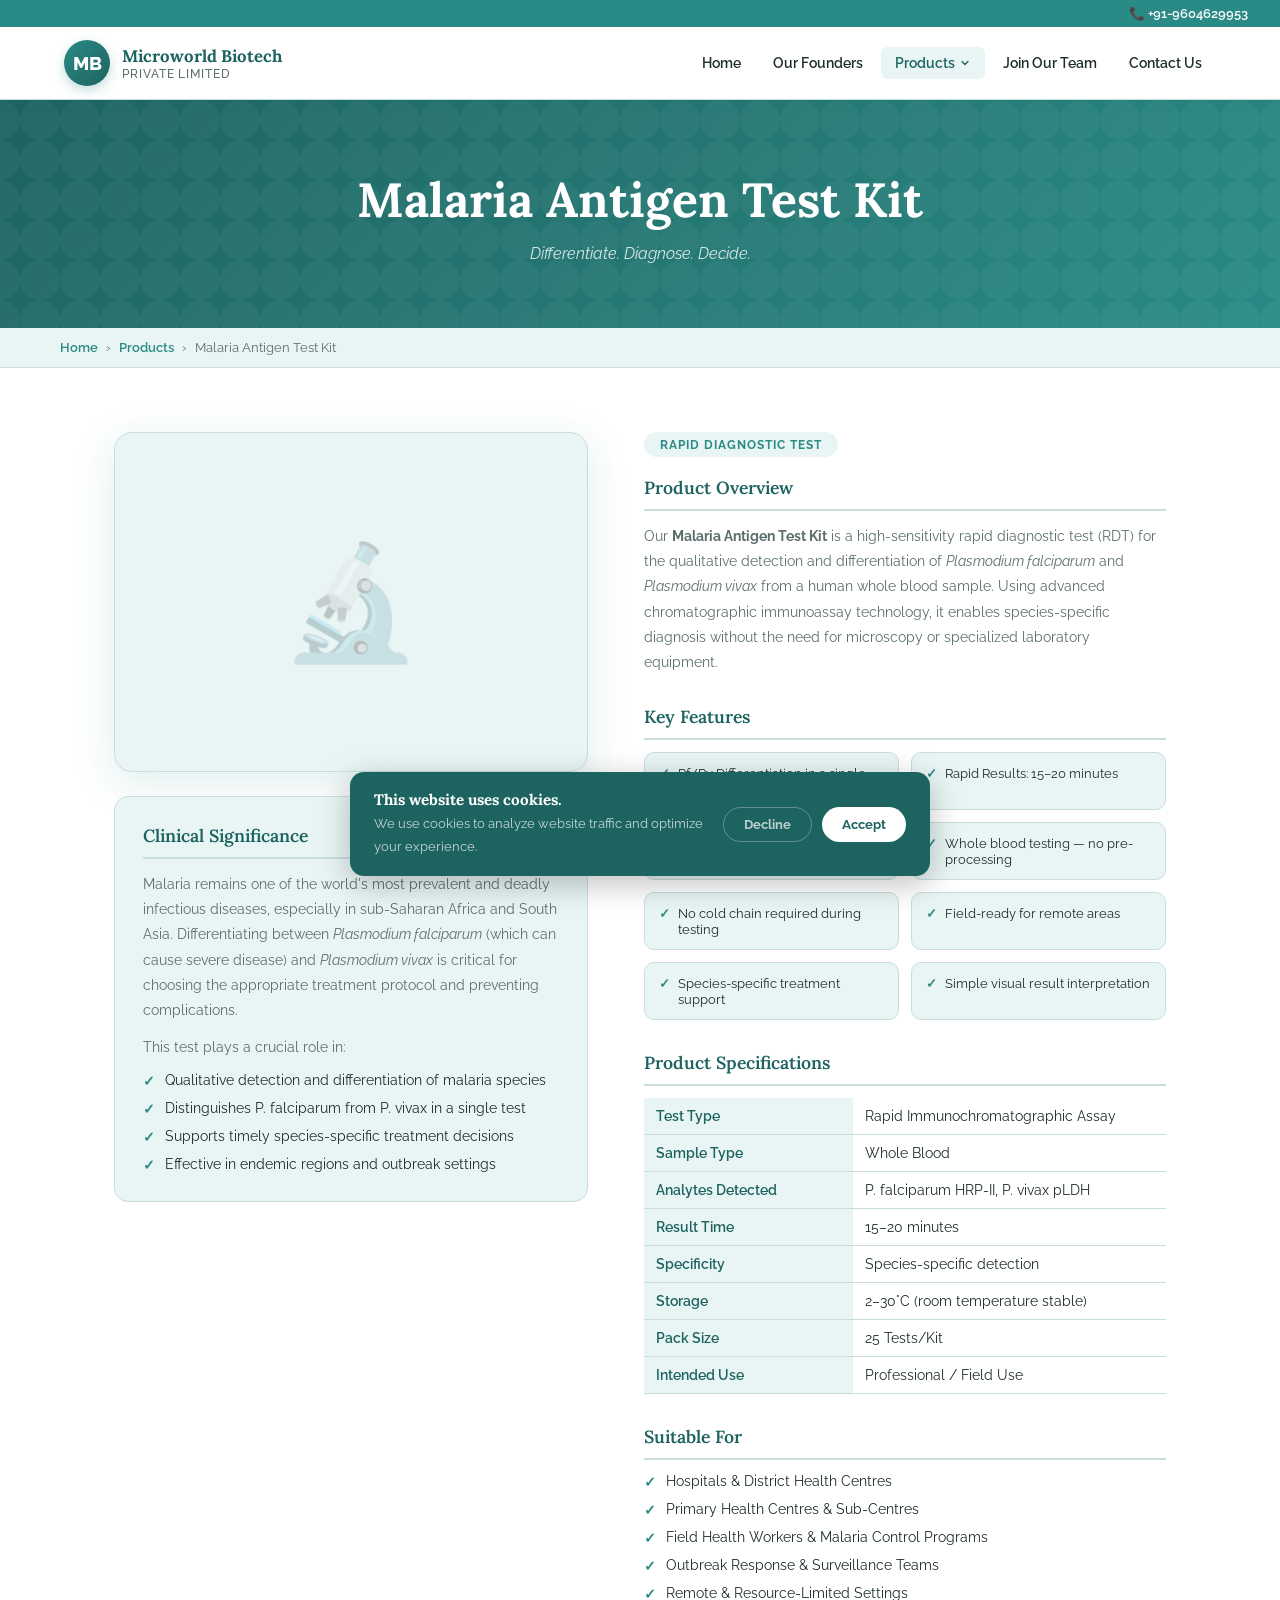
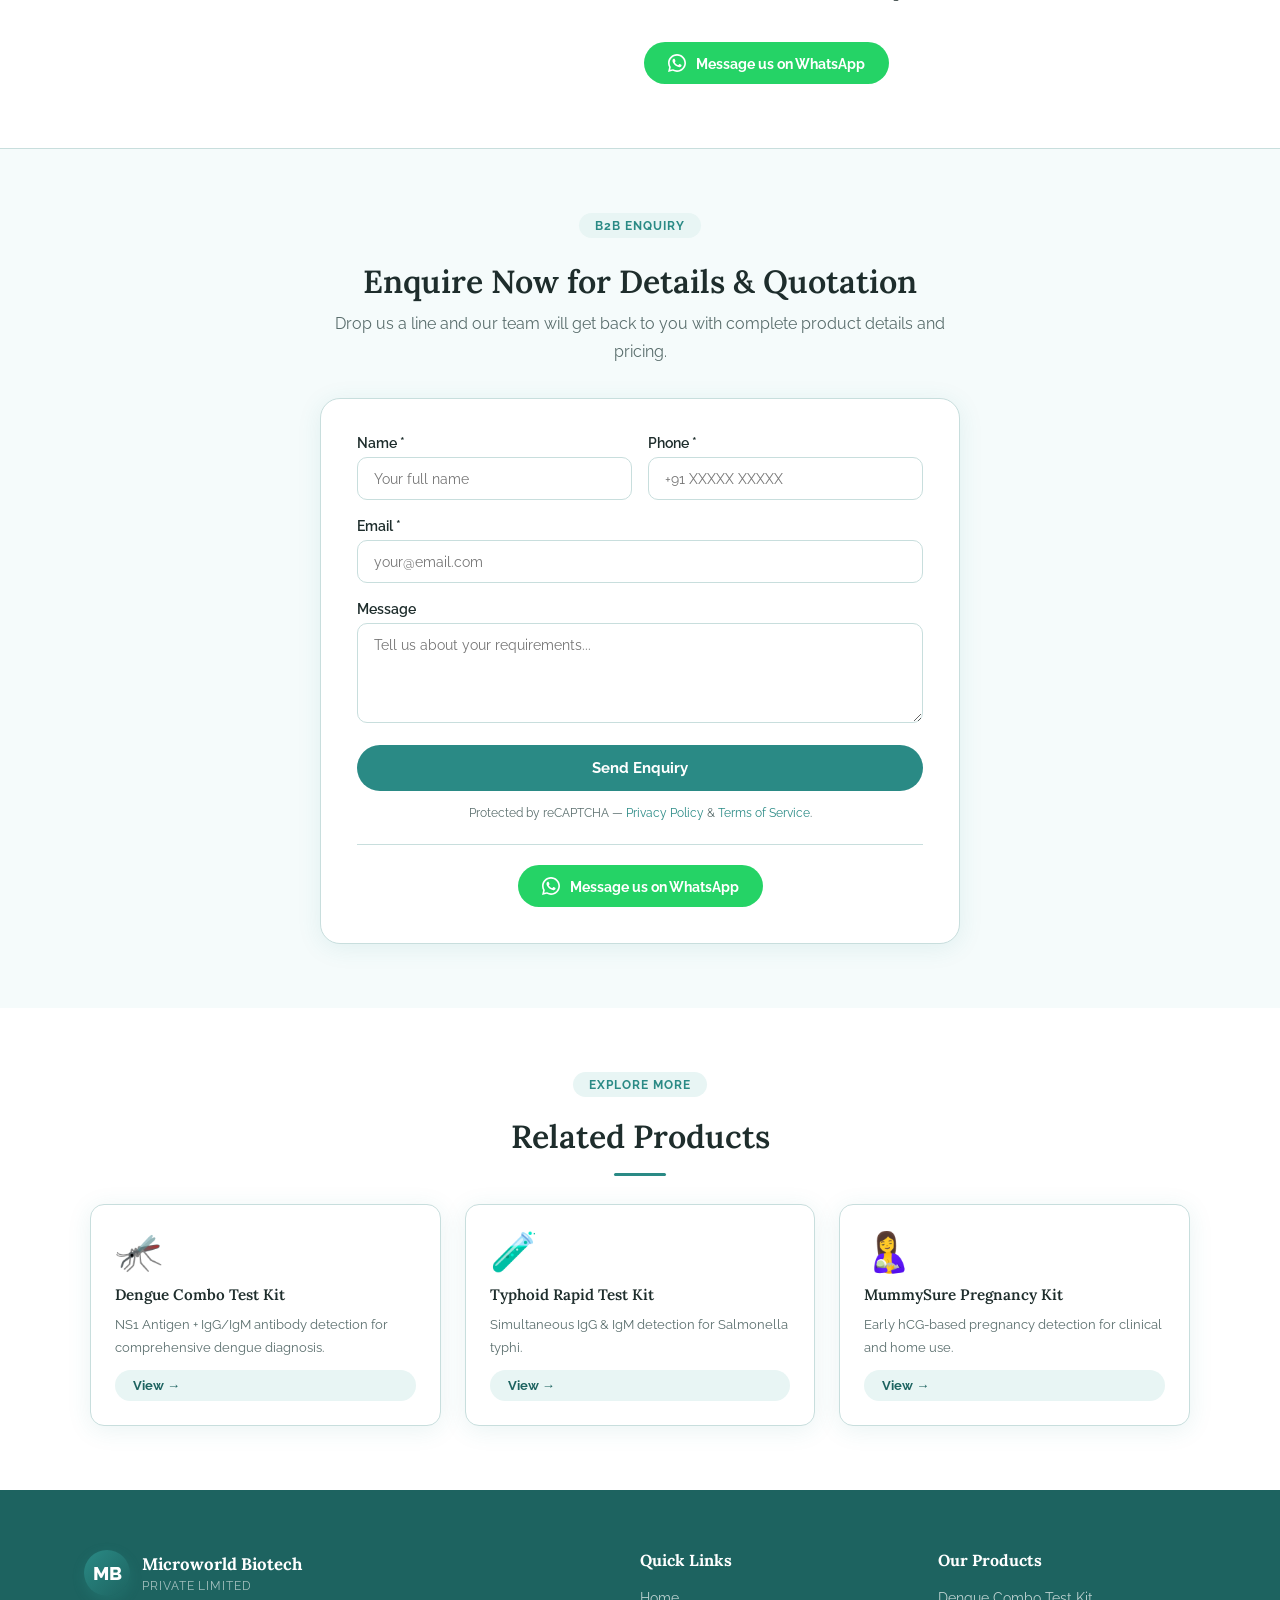
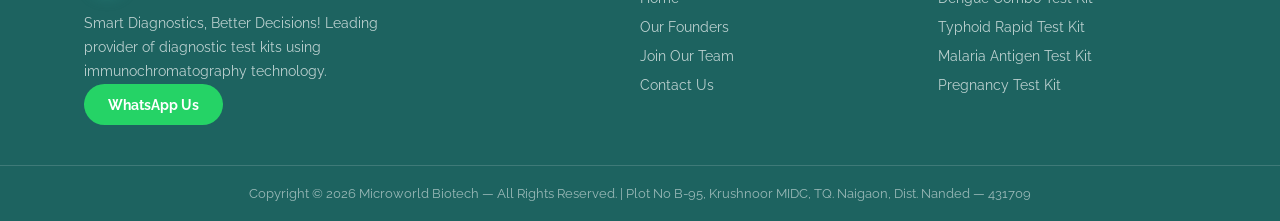
<file: malaria-antigen-test-kit.html>
<!DOCTYPE html>
<html lang="en">
<head>
<meta charset="UTF-8"/><meta name="viewport" content="width=device-width,initial-scale=1"/>
<title>Malaria Antigen Test Kit | Microworld Biotech</title>
<link rel="preconnect" href="https://fonts.googleapis.com"/>
<link rel="stylesheet" href="https://fonts.googleapis.com/css2?family=Raleway:wght@300;400;500;600;700;800&family=Lora:ital,wght@0,400;0,600;0,700;1,400&display=swap"/>
<style>
*,*::before,*::after{box-sizing:border-box;margin:0;padding:0}
:root{--mint:#daebea;--teal:#2a8a85;--teal-dark:#1d6360;--teal-light:#e8f5f4;--teal-mid:#4aada8;--text:#1e2d2c;--muted:#5a6e6d;--white:#fff;--off:#f5fbfb;--border:#c8dedd;--sh:0 4px 24px rgba(42,138,133,.10);--shl:0 10px 40px rgba(42,138,133,.15)}
html{scroll-behavior:smooth}body{font-family:'Raleway',sans-serif;color:var(--text);background:var(--white);overflow-x:hidden}
h1,h2,h3,h4{font-family:'Lora',serif;line-height:1.25}h1{font-size:clamp(2rem,5vw,3rem);font-weight:700}h2{font-size:clamp(1.4rem,3vw,2rem);font-weight:600}h3{font-size:1.2rem;font-weight:600}h4{font-size:1rem;font-weight:600}p{line-height:1.75;color:var(--muted)}a{text-decoration:none;color:inherit}ul{list-style:none}img{max-width:100%;display:block}
.navbar{position:sticky;top:0;z-index:1000;background:var(--white);border-bottom:1px solid var(--border);box-shadow:0 2px 12px rgba(42,138,133,.08)}
.nav-top{background:var(--teal);text-align:right;padding:6px 32px;font-size:.82rem;font-weight:600}.nav-top a{color:var(--white);display:inline-flex;align-items:center;gap:6px}.nav-top a:hover{opacity:.85}
.nav-inner{max-width:1200px;margin:0 auto;display:flex;align-items:center;justify-content:space-between;padding:0 24px;height:72px}
.logo{display:flex;align-items:center;gap:12px;text-decoration:none}.logo-icon{width:46px;height:46px;border-radius:50%;background:linear-gradient(135deg,var(--teal),var(--teal-dark));display:flex;align-items:center;justify-content:center;font-size:1.2rem;font-weight:800;color:var(--white);box-shadow:0 4px 12px rgba(42,138,133,.3);flex-shrink:0}
.logo-name{font-family:'Lora',serif;font-size:1.05rem;font-weight:700;color:var(--teal-dark);display:block}.logo-sub{font-size:.72rem;color:var(--muted);letter-spacing:.08em;font-family:'Raleway',sans-serif;font-weight:500;display:block}
.nav-links{display:flex;align-items:center;gap:4px;list-style:none}.nav-item{position:relative}
.nav-link{padding:8px 14px;font-size:.88rem;font-weight:600;color:var(--text);border-radius:6px;cursor:pointer;transition:all .2s;display:flex;align-items:center;gap:4px;white-space:nowrap;border:none;background:none;font-family:'Raleway',sans-serif;text-decoration:none}
.nav-link:hover,.nav-link.active{background:var(--teal-light);color:var(--teal-dark)}.nav-link svg{width:12px;height:12px;transition:transform .2s}.nav-item:hover .nav-link svg{transform:rotate(180deg)}
.dropdown{position:absolute;top:calc(100% + 8px);left:0;background:var(--white);border:1px solid var(--border);border-radius:10px;box-shadow:var(--shl);min-width:220px;overflow:hidden;opacity:0;visibility:hidden;transform:translateY(-8px);transition:all .2s;z-index:200}
.nav-item:hover .dropdown{opacity:1;visibility:visible;transform:translateY(0)}.drop-item{display:block;padding:11px 18px;font-size:.85rem;font-weight:500;color:var(--text);transition:background .15s;border-bottom:1px solid var(--border);text-decoration:none}.drop-item:last-child{border-bottom:none}.drop-item:hover{background:var(--teal-light);color:var(--teal-dark)}
.hamburger{display:none;flex-direction:column;gap:5px;cursor:pointer;padding:8px;background:none;border:none}.hamburger span{display:block;width:24px;height:2.5px;background:var(--teal-dark);border-radius:2px}
.mob-overlay{display:none;position:fixed;inset:0;z-index:999;background:rgba(0,0,0,.5)}.mob-overlay.open{display:block}
.mob-panel{position:absolute;top:0;right:0;width:280px;height:100vh;background:var(--white);overflow-y:auto;box-shadow:-8px 0 32px rgba(0,0,0,.15);padding:24px 0;animation:slideIn .25s ease}
@keyframes slideIn{from{transform:translateX(100%)}to{transform:translateX(0)}}
.mob-close{display:flex;justify-content:flex-end;padding:0 20px 16px;font-size:1.5rem;cursor:pointer;background:none;border:none;width:100%;color:var(--muted)}
.mob-item{padding:13px 24px;font-size:.9rem;font-weight:600;color:var(--text);cursor:pointer;border-bottom:1px solid var(--border);display:flex;justify-content:space-between;align-items:center;text-decoration:none;transition:background .15s}.mob-item:hover{background:var(--teal-light);color:var(--teal-dark)}
.mob-sub{padding:10px 40px;font-size:.85rem;font-weight:500;color:var(--muted);border-bottom:1px solid var(--border);text-decoration:none;display:block}.mob-sub:hover{background:var(--teal-light);color:var(--teal-dark)}
.page-hero{background:linear-gradient(135deg,var(--teal-dark),var(--teal));padding:70px 24px 60px;text-align:center;position:relative;overflow:hidden}
.page-hero::before{content:'';position:absolute;inset:0;background-image:url("data:image/svg+xml,%3Csvg width='40' height='40' viewBox='0 0 40 40' xmlns='http://www.w3.org/2000/svg'%3E%3Cg fill='%23fff' fill-opacity='0.04'%3E%3Cpath d='M20 20c0-11 9-20 20-20v40C29 40 20 31 20 20zm0 0c0 11-9 20-20 20V0c11 0 20 9 20 20z'/%3E%3C/g%3E%3C/svg%3E")}
.page-hero h1{color:var(--white);position:relative;z-index:1}.page-hero .subtitle{color:rgba(255,255,255,.82);font-size:1rem;margin-top:10px;position:relative;z-index:1;font-style:italic}
.breadcrumb{background:var(--teal-light);padding:12px 24px;border-bottom:1px solid var(--border)}.breadcrumb-inner{max-width:1160px;margin:0 auto;font-size:.83rem;color:var(--muted);display:flex;align-items:center;gap:8px}.breadcrumb a{color:var(--teal);font-weight:600}.breadcrumb a:hover{text-decoration:underline}
.btn{display:inline-flex;align-items:center;gap:8px;padding:12px 26px;border-radius:50px;font-size:.9rem;font-weight:700;cursor:pointer;transition:all .25s;border:2px solid transparent;font-family:'Raleway',sans-serif;text-decoration:none}
.btn-teal{background:var(--teal);color:var(--white)}.btn-teal:hover{background:var(--teal-dark);transform:translateY(-2px);box-shadow:var(--sh)}
.btn-outline-teal{background:transparent;color:var(--teal);border-color:var(--teal)}.btn-outline-teal:hover{background:var(--teal-light);transform:translateY(-2px)}
.tag{display:inline-block;padding:5px 16px;border-radius:100px;background:var(--teal-light);color:var(--teal);font-size:.78rem;font-weight:700;letter-spacing:.08em;text-transform:uppercase}
.divider{width:52px;height:3px;background:var(--teal);border-radius:2px;margin:16px auto 0}
.form-group{margin-bottom:18px}.form-group label{display:block;font-size:.85rem;font-weight:600;margin-bottom:6px;color:var(--text)}
.form-control{width:100%;padding:12px 16px;border:1.5px solid var(--border);border-radius:10px;font-size:.9rem;font-family:'Raleway',sans-serif;background:var(--white);color:var(--text);transition:border-color .2s,box-shadow .2s;outline:none}
.form-control:focus{border-color:var(--teal);box-shadow:0 0 0 3px rgba(42,138,133,.12)}textarea.form-control{resize:vertical;min-height:100px}
.wa-btn{display:inline-flex;align-items:center;gap:10px;padding:12px 24px;border-radius:50px;background:#25D366;color:var(--white);font-size:.9rem;font-weight:700;cursor:pointer;border:none;transition:all .2s;font-family:'Raleway',sans-serif;text-decoration:none}.wa-btn:hover{background:#1da851;transform:translateY(-2px);box-shadow:0 6px 20px rgba(37,211,102,.35)}
.footer{background:var(--teal-dark);color:var(--white)}.footer-main{max-width:1160px;margin:0 auto;padding:60px 24px 40px;display:grid;grid-template-columns:2fr 1fr 1fr;gap:40px}
.footer-brand p{margin-top:16px;font-size:.88rem;color:rgba(255,255,255,.7);line-height:1.7;max-width:300px}.footer-logo-name{font-family:'Lora',serif;font-size:1.05rem;font-weight:700;color:var(--white)}.footer-logo-sub{font-size:.72rem;color:rgba(255,255,255,.6);letter-spacing:.08em}
.foot-col h5{font-family:'Lora',serif;font-size:1rem;margin-bottom:18px}.foot-col ul li{margin-bottom:10px}.foot-col ul li a{font-size:.85rem;color:rgba(255,255,255,.7);transition:color .2s}.foot-col ul li a:hover{color:var(--white)}
.footer-bot{border-top:1px solid rgba(255,255,255,.15);text-align:center;padding:20px 24px;font-size:.82rem;color:rgba(255,255,255,.55)}
.cookie{position:fixed;bottom:24px;left:50%;transform:translateX(-50%);z-index:9999;background:var(--teal-dark);color:var(--white);border-radius:14px;padding:18px 24px;max-width:580px;width:calc(100% - 48px);box-shadow:0 8px 32px rgba(0,0,0,.25);display:flex;align-items:center;gap:20px;flex-wrap:wrap;animation:fadeUp .4s ease}
@keyframes fadeUp{from{opacity:0;transform:translateX(-50%) translateY(20px)}to{opacity:1;transform:translateX(-50%) translateY(0)}}
.cookie h5{font-family:'Lora',serif;font-size:.95rem;margin-bottom:4px}.cookie p{font-size:.8rem;color:rgba(255,255,255,.75)}.cookie-text{flex:1;min-width:200px}.cookie-btns{display:flex;gap:10px}
.c-btn{padding:9px 20px;border-radius:50px;font-size:.82rem;font-weight:700;cursor:pointer;border:none;font-family:'Raleway',sans-serif}.c-accept{background:var(--white);color:var(--teal-dark)}.c-decline{background:transparent;color:rgba(255,255,255,.7);border:1px solid rgba(255,255,255,.3)}
.toast{position:fixed;top:90px;right:24px;z-index:9998;background:var(--teal-dark);color:var(--white);padding:14px 20px;border-radius:12px;font-size:.9rem;font-weight:600;box-shadow:var(--shl);animation:fadeIn .3s ease;display:none}
@keyframes fadeIn{from{opacity:0;transform:translateY(-10px)}to{opacity:1;transform:translateY(0)}}
main{animation:pageIn .35s ease}@keyframes pageIn{from{opacity:0;transform:translateY(12px)}to{opacity:1;transform:translateY(0)}}
@media(max-width:900px){.nav-links{display:none}.hamburger{display:flex}.footer-main{grid-template-columns:1fr 1fr}}
@media(max-width:640px){.footer-main{grid-template-columns:1fr}}
.prod-detail-wrap{max-width:1100px;margin:0 auto;padding:64px 24px}
.prod-detail-grid{display:grid;grid-template-columns:1fr 1.1fr;gap:56px;align-items:start}
.prod-img-box{border-radius:18px;overflow:hidden;box-shadow:var(--shl);border:1px solid var(--border);background:var(--teal-light);min-height:340px;display:flex;align-items:center;justify-content:center}
.prod-img-box img{width:100%;height:auto;object-fit:cover}
.prod-img-icon{font-size:7rem;opacity:.3}
.info-card{background:var(--teal-light);border-radius:14px;padding:28px;border:1px solid var(--border);margin-top:24px}
.info-card h3{color:var(--teal-dark);margin-bottom:12px;font-size:1.1rem;padding-bottom:10px;border-bottom:2px solid var(--border)}
.info-card p{font-size:.9rem;margin-bottom:12px}
.check-list{display:flex;flex-direction:column;gap:10px}
.check-list li{display:flex;align-items:flex-start;gap:10px;font-size:.9rem;color:var(--text)}
.check-list li::before{content:'✓';color:var(--teal);font-weight:700;flex-shrink:0;margin-top:1px}
.detail-block{margin-bottom:32px}
.detail-block h3{color:var(--teal-dark);margin-bottom:12px;font-size:1.1rem;padding-bottom:10px;border-bottom:2px solid var(--border)}
.detail-block p{font-size:.9rem;margin-bottom:10px}
.feat-grid{display:grid;grid-template-columns:1fr 1fr;gap:12px;margin-top:4px}
.feat-chip{background:var(--teal-light);border:1px solid var(--border);border-radius:10px;padding:12px 14px;font-size:.84rem;color:var(--text);display:flex;align-items:flex-start;gap:8px}
.feat-chip::before{content:'✓';color:var(--teal);font-weight:700;flex-shrink:0}
.spec-table{width:100%;border-collapse:collapse;font-size:.88rem;margin-top:8px}
.spec-table tr{border-bottom:1px solid var(--border)}
.spec-table td{padding:10px 12px;color:var(--text)}
.spec-table td:first-child{font-weight:600;color:var(--teal-dark);background:var(--teal-light);width:40%}
.enquiry-section{background:var(--off);padding:64px 24px;border-top:1px solid var(--border)}
.enquiry-inner{max-width:640px;margin:0 auto}
.form-card{background:var(--white);border:1px solid var(--border);border-radius:20px;padding:36px;box-shadow:var(--sh)}
.form-row{display:grid;grid-template-columns:1fr 1fr;gap:16px}
.submit-btn{width:100%;padding:14px;border-radius:50px;background:var(--teal);color:var(--white);font-size:.95rem;font-weight:700;cursor:pointer;border:none;transition:all .2s;font-family:'Raleway',sans-serif}
.submit-btn:hover{background:var(--teal-dark);transform:translateY(-2px);box-shadow:var(--sh)}
.recaptcha-note{font-size:.75rem;text-align:center;margin-top:12px;color:var(--muted)}.recaptcha-note a{color:var(--teal)}
.wa-center{text-align:center;padding-top:20px;margin-top:20px;border-top:1px solid var(--border)}
.related-section{padding:64px 24px;background:var(--white)}
.related-grid{display:grid;grid-template-columns:repeat(auto-fit,minmax(240px,1fr));gap:24px;max-width:1100px;margin:28px auto 0}
.rel-card{background:var(--white);border:1px solid var(--border);border-radius:14px;padding:24px;box-shadow:var(--sh);transition:all .3s;display:flex;flex-direction:column;gap:10px}
.rel-card:hover{transform:translateY(-4px);box-shadow:var(--shl)}
.rel-icon{font-size:2.4rem}.rel-card h4{font-size:.95rem}.rel-card p{font-size:.82rem;flex:1}
.rel-btn{display:inline-block;padding:8px 18px;border-radius:50px;background:var(--teal-light);color:var(--teal-dark);font-size:.82rem;font-weight:700;transition:background .2s}
.rel-btn:hover{background:var(--mint)}
@media(max-width:860px){.prod-detail-grid{grid-template-columns:1fr}.feat-grid{grid-template-columns:1fr}.form-row{grid-template-columns:1fr}}
@media(max-width:640px){.prod-detail-wrap{padding:40px 16px}.form-card{padding:24px}}
</style>
</head>
<body>
<nav class="navbar">
  <div class="nav-top"><a href="tel:+919604629953">📞 +91-9604629953</a></div>
  <div class="nav-inner">
    <a class="logo" href="index.html"><div class="logo-icon">MB</div><div><span class="logo-name">Microworld Biotech</span><span class="logo-sub">PRIVATE LIMITED</span></div></a>
    <ul class="nav-links">
      <li class="nav-item"><a class="nav-link" href="index.html">Home</a></li>
      <li class="nav-item"><a class="nav-link" href="our-founders.html">Our Founders</a></li>
      <li class="nav-item">
        <button class="nav-link active">Products <svg viewBox="0 0 24 24" fill="none" stroke="currentColor" stroke-width="2.5" stroke-linecap="round"><polyline points="6 9 12 15 18 9"/></svg></button>
        <ul class="dropdown">
          <li><a class="drop-item" href="dengue-combo-test-kit.html">Dengue Combo Test Kit</a></li>
          <li><a class="drop-item" href="typhoid-rapid-test-kit.html">Typhoid Rapid Test Kit</a></li>
          <li><a class="drop-item" href="malaria-antigen-test-kit.html">Malaria Antigen Test Kit</a></li>
          <li><a class="drop-item" href="pregnancy-test-kit.html">Pregnancy Test Kit</a></li>
        </ul>
      </li>
      <li class="nav-item"><a class="nav-link" href="join-our-team.html">Join Our Team</a></li>
      <li class="nav-item"><a class="nav-link" href="contact-us.html">Contact Us</a></li>
    </ul>
    <button class="hamburger" id="ham"><span></span><span></span><span></span></button>
  </div>
</nav>
<div class="mob-overlay" id="mob">
  <div class="mob-panel">
    <button class="mob-close" id="mobClose">✕</button>
    <a class="mob-item" href="index.html">Home</a>
    <a class="mob-item" href="our-founders.html">Our Founders</a>
    <div class="mob-item" id="mobProd">Products <span id="prodArrow">▼</span></div>
    <div id="mobProdSub" style="display:none">
      <a class="mob-sub" href="dengue-combo-test-kit.html">Dengue Combo Test Kit</a>
      <a class="mob-sub" href="typhoid-rapid-test-kit.html">Typhoid Rapid Test Kit</a>
      <a class="mob-sub" href="malaria-antigen-test-kit.html">Malaria Antigen Test Kit</a>
      <a class="mob-sub" href="pregnancy-test-kit.html">Pregnancy Test Kit</a>
    </div>
    <a class="mob-item" href="join-our-team.html">Join Our Team</a>
    <a class="mob-item" href="contact-us.html">Contact Us</a>
    <div style="padding:20px 24px"><a href="tel:+919604629953" style="color:var(--teal);font-weight:700">📞 +91-9604629953</a></div>
  </div>
</div>
<main>
<div class="page-hero"><h1>Malaria Antigen Test Kit</h1><p class="subtitle">Differentiate. Diagnose. Decide.</p></div>
<div class="breadcrumb"><div class="breadcrumb-inner"><a href="index.html">Home</a> › <a href="index.html#products">Products</a> › <span>Malaria Antigen Test Kit</span></div></div>
<div class="prod-detail-wrap">
  <div class="prod-detail-grid">
    <div>
      <div class="prod-img-box"><div class="prod-img-icon">🔬</div></div>
      <div class="info-card">
        <h3>Clinical Significance</h3>
        <p>Malaria remains one of the world's most prevalent and deadly infectious diseases, especially in sub-Saharan Africa and South Asia. Differentiating between <em>Plasmodium falciparum</em> (which can cause severe disease) and <em>Plasmodium vivax</em> is critical for choosing the appropriate treatment protocol and preventing complications.</p>
        <p>This test plays a crucial role in:</p>
        <ul class="check-list"><li>Qualitative detection and differentiation of malaria species</li><li>Distinguishes P. falciparum from P. vivax in a single test</li><li>Supports timely species-specific treatment decisions</li><li>Effective in endemic regions and outbreak settings</li></ul>
      </div>
    </div>
    <div>
      <div style="margin-bottom:20px"><span class="tag">Rapid Diagnostic Test</span></div>
      <div class="detail-block"><h3>Product Overview</h3><p>Our <strong>Malaria Antigen Test Kit</strong> is a high-sensitivity rapid diagnostic test (RDT) for the qualitative detection and differentiation of <em>Plasmodium falciparum</em> and <em>Plasmodium vivax</em> from a human whole blood sample. Using advanced chromatographic immunoassay technology, it enables species-specific diagnosis without the need for microscopy or specialized laboratory equipment.</p></div>
      <div class="detail-block"><h3>Key Features</h3><div class="feat-grid"><div class="feat-chip">Pf/Pv Differentiation in a single test</div><div class="feat-chip">Rapid Results: 15–20 minutes</div><div class="feat-chip">High Sensitivity &amp; Specificity</div><div class="feat-chip">Whole blood testing — no pre-processing</div><div class="feat-chip">No cold chain required during testing</div><div class="feat-chip">Field-ready for remote areas</div><div class="feat-chip">Species-specific treatment support</div><div class="feat-chip">Simple visual result interpretation</div></div></div>
      <div class="detail-block"><h3>Product Specifications</h3><table class="spec-table"><tbody><tr><td>Test Type</td><td>Rapid Immunochromatographic Assay</td></tr><tr><td>Sample Type</td><td>Whole Blood</td></tr><tr><td>Analytes Detected</td><td>P. falciparum HRP-II, P. vivax pLDH</td></tr><tr><td>Result Time</td><td>15–20 minutes</td></tr><tr><td>Specificity</td><td>Species-specific detection</td></tr><tr><td>Storage</td><td>2–30°C (room temperature stable)</td></tr><tr><td>Pack Size</td><td>25 Tests/Kit</td></tr><tr><td>Intended Use</td><td>Professional / Field Use</td></tr></tbody></table></div>
      <div class="detail-block"><h3>Suitable For</h3><ul class="check-list"><li>Hospitals &amp; District Health Centres</li><li>Primary Health Centres &amp; Sub-Centres</li><li>Field Health Workers &amp; Malaria Control Programs</li><li>Outbreak Response &amp; Surveillance Teams</li><li>Remote &amp; Resource-Limited Settings</li></ul></div>
      <a class="wa-btn" href="https://wa.me/919604629953" target="_blank" rel="noreferrer" style="margin-top:8px">
        <svg viewBox="0 0 24 24" fill="currentColor" width="18" height="18"><path d="M17.472 14.382c-.297-.149-1.758-.867-2.03-.967-.273-.099-.471-.148-.67.15-.197.297-.767.966-.94 1.164-.173.199-.347.223-.644.075-.297-.15-1.255-.463-2.39-1.475-.883-.788-1.48-1.761-1.653-2.059-.173-.297-.018-.458.13-.606.134-.133.298-.347.446-.52.149-.174.198-.298.298-.497.099-.198.05-.371-.025-.52-.075-.149-.669-1.612-.916-2.207-.242-.579-.487-.5-.669-.51-.173-.008-.371-.01-.57-.01-.198 0-.52.074-.792.372-.272.297-1.04 1.016-1.04 2.479 0 1.462 1.065 2.875 1.213 3.074.149.198 2.096 3.2 5.077 4.487.709.306 1.262.489 1.694.625.712.227 1.36.195 1.871.118.571-.085 1.758-.719 2.006-1.413.248-.694.248-1.289.173-1.413z"/><path d="M11.999 0C5.373 0 0 5.373 0 12c0 2.117.552 4.1 1.518 5.822L.057 23.927l6.263-1.445A11.944 11.944 0 0012 24c6.627 0 12-5.373 12-12S18.627 0 12 0zm0 21.818a9.796 9.796 0 01-4.998-1.37l-.358-.213-3.718.858.883-3.633-.234-.374A9.765 9.765 0 012.182 12c0-5.418 4.4-9.818 9.818-9.818 5.418 0 9.818 4.4 9.818 9.818 0 5.418-4.4 9.818-9.818 9.818z"/></svg>
        Message us on WhatsApp
      </a>
    </div>
  </div>
</div>
<section class="enquiry-section">
  <div class="enquiry-inner">
    <div style="text-align:center;margin-bottom:32px">
      <span class="tag" style="display:inline-block;margin-bottom:12px">B2B Enquiry</span>
      <h2 style="margin-top:12px">Enquire Now for Details &amp; Quotation</h2>
      <p style="margin-top:8px">Drop us a line and our team will get back to you with complete product details and pricing.</p>
    </div>
    <div class="form-card">
      <div class="form-row">
        <div class="form-group"><label>Name *</label><input class="form-control" id="f-name" placeholder="Your full name"/></div>
        <div class="form-group"><label>Phone *</label><input class="form-control" id="f-phone" placeholder="+91 XXXXX XXXXX"/></div>
      </div>
      <div class="form-group"><label>Email *</label><input class="form-control" id="f-email" type="email" placeholder="your@email.com"/></div>
      <div class="form-group"><label>Message</label><textarea class="form-control" id="f-msg" placeholder="Tell us about your requirements..."></textarea></div>
      <button class="submit-btn" onclick="submitForm()">Send Enquiry</button>
      <p class="recaptcha-note">Protected by reCAPTCHA — <a href="https://policies.google.com/privacy">Privacy Policy</a> &amp; <a href="https://policies.google.com/terms">Terms of Service</a>.</p>
      <div class="wa-center">
        <a class="wa-btn" href="https://wa.me/919604629953" target="_blank" rel="noreferrer">
          <svg viewBox="0 0 24 24" fill="currentColor" width="18" height="18"><path d="M17.472 14.382c-.297-.149-1.758-.867-2.03-.967-.273-.099-.471-.148-.67.15-.197.297-.767.966-.94 1.164-.173.199-.347.223-.644.075-.297-.15-1.255-.463-2.39-1.475-.883-.788-1.48-1.761-1.653-2.059-.173-.297-.018-.458.13-.606.134-.133.298-.347.446-.52.149-.174.198-.298.298-.497.099-.198.05-.371-.025-.52-.075-.149-.669-1.612-.916-2.207-.242-.579-.487-.5-.669-.51-.173-.008-.371-.01-.57-.01-.198 0-.52.074-.792.372-.272.297-1.04 1.016-1.04 2.479 0 1.462 1.065 2.875 1.213 3.074.149.198 2.096 3.2 5.077 4.487.709.306 1.262.489 1.694.625.712.227 1.36.195 1.871.118.571-.085 1.758-.719 2.006-1.413.248-.694.248-1.289.173-1.413z"/><path d="M11.999 0C5.373 0 0 5.373 0 12c0 2.117.552 4.1 1.518 5.822L.057 23.927l6.263-1.445A11.944 11.944 0 0012 24c6.627 0 12-5.373 12-12S18.627 0 12 0zm0 21.818a9.796 9.796 0 01-4.998-1.37l-.358-.213-3.718.858.883-3.633-.234-.374A9.765 9.765 0 012.182 12c0-5.418 4.4-9.818 9.818-9.818 5.418 0 9.818 4.4 9.818 9.818 0 5.418-4.4 9.818-9.818 9.818z"/></svg>
          Message us on WhatsApp
        </a>
      </div>
    </div>
  </div>
</section>
<section class="related-section">
  <div style="max-width:1100px;margin:0 auto;text-align:center"><span class="tag" style="display:inline-block;margin-bottom:12px">Explore More</span><h2 style="margin-top:8px">Related Products</h2><div class="divider"></div></div>
  <div class="related-grid">
    <div class="rel-card"><div class="rel-icon">🦟</div><h4>Dengue Combo Test Kit</h4><p>NS1 Antigen + IgG/IgM antibody detection for comprehensive dengue diagnosis.</p><a class="rel-btn" href="dengue-combo-test-kit.html">View →</a></div>
    <div class="rel-card"><div class="rel-icon">🧪</div><h4>Typhoid Rapid Test Kit</h4><p>Simultaneous IgG &amp; IgM detection for Salmonella typhi.</p><a class="rel-btn" href="typhoid-rapid-test-kit.html">View →</a></div>
    <div class="rel-card"><div class="rel-icon">🤱</div><h4>MummySure Pregnancy Kit</h4><p>Early hCG-based pregnancy detection for clinical and home use.</p><a class="rel-btn" href="pregnancy-test-kit.html">View →</a></div>
  </div>
</section>
</main>
<footer class="footer">
  <div class="footer-main">
    <div class="footer-brand">
      <div style="display:flex;align-items:center;gap:12px"><div class="logo-icon">MB</div><div><span class="footer-logo-name">Microworld Biotech</span><br><span class="footer-logo-sub">PRIVATE LIMITED</span></div></div>
      <p>Smart Diagnostics, Better Decisions! Leading provider of diagnostic test kits using immunochromatography technology.</p>
      <a class="wa-btn" href="https://wa.me/919604629953" target="_blank" rel="noreferrer">WhatsApp Us</a>
    </div>
    <div class="foot-col"><h5>Quick Links</h5><ul><li><a href="index.html">Home</a></li><li><a href="our-founders.html">Our Founders</a></li><li><a href="join-our-team.html">Join Our Team</a></li><li><a href="contact-us.html">Contact Us</a></li></ul></div>
    <div class="foot-col"><h5>Our Products</h5><ul><li><a href="dengue-combo-test-kit.html">Dengue Combo Test Kit</a></li><li><a href="typhoid-rapid-test-kit.html">Typhoid Rapid Test Kit</a></li><li><a href="malaria-antigen-test-kit.html">Malaria Antigen Test Kit</a></li><li><a href="pregnancy-test-kit.html">Pregnancy Test Kit</a></li></ul></div>
  </div>
  <div class="footer-bot">Copyright © 2026 Microworld Biotech — All Rights Reserved. | Plot No B-95, Krushnoor MIDC, TQ. Naigaon, Dist. Nanded — 431709</div>
</footer>
<div id="toast" class="toast" style="display:none">✓ Enquiry sent! We'll reach out soon.</div>
<div class="cookie" id="cookie"><div class="cookie-text"><h5>This website uses cookies.</h5><p>We use cookies to analyze website traffic and optimize your experience.</p></div><div class="cookie-btns"><button class="c-btn c-decline" onclick="document.getElementById('cookie').remove()">Decline</button><button class="c-btn c-accept" onclick="document.getElementById('cookie').remove()">Accept</button></div></div>
<script>
const ham=document.getElementById('ham'),mob=document.getElementById('mob'),mobClose=document.getElementById('mobClose');
ham.addEventListener('click',()=>mob.classList.add('open'));
mobClose.addEventListener('click',()=>mob.classList.remove('open'));
mob.addEventListener('click',e=>{if(e.target===mob)mob.classList.remove('open')});
const mobProd=document.getElementById('mobProd'),sub=document.getElementById('mobProdSub'),arr=document.getElementById('prodArrow');
mobProd.addEventListener('click',()=>{const o=sub.style.display==='block';sub.style.display=o?'none':'block';arr.textContent=o?'▼':'▲'});
function submitForm(){
  const n=document.getElementById('f-name').value,e=document.getElementById('f-email').value,p=document.getElementById('f-phone').value;
  if(!n||!e||!p){alert('Please fill all required fields.');return;}
  const t=document.getElementById('toast');t.style.display='flex';
  ['f-name','f-email','f-phone','f-msg'].forEach(id=>{const el=document.getElementById(id);if(el)el.value='';});
  setTimeout(()=>{t.style.display='none'},3500);
}
</script>
</body>
</html>
</file>
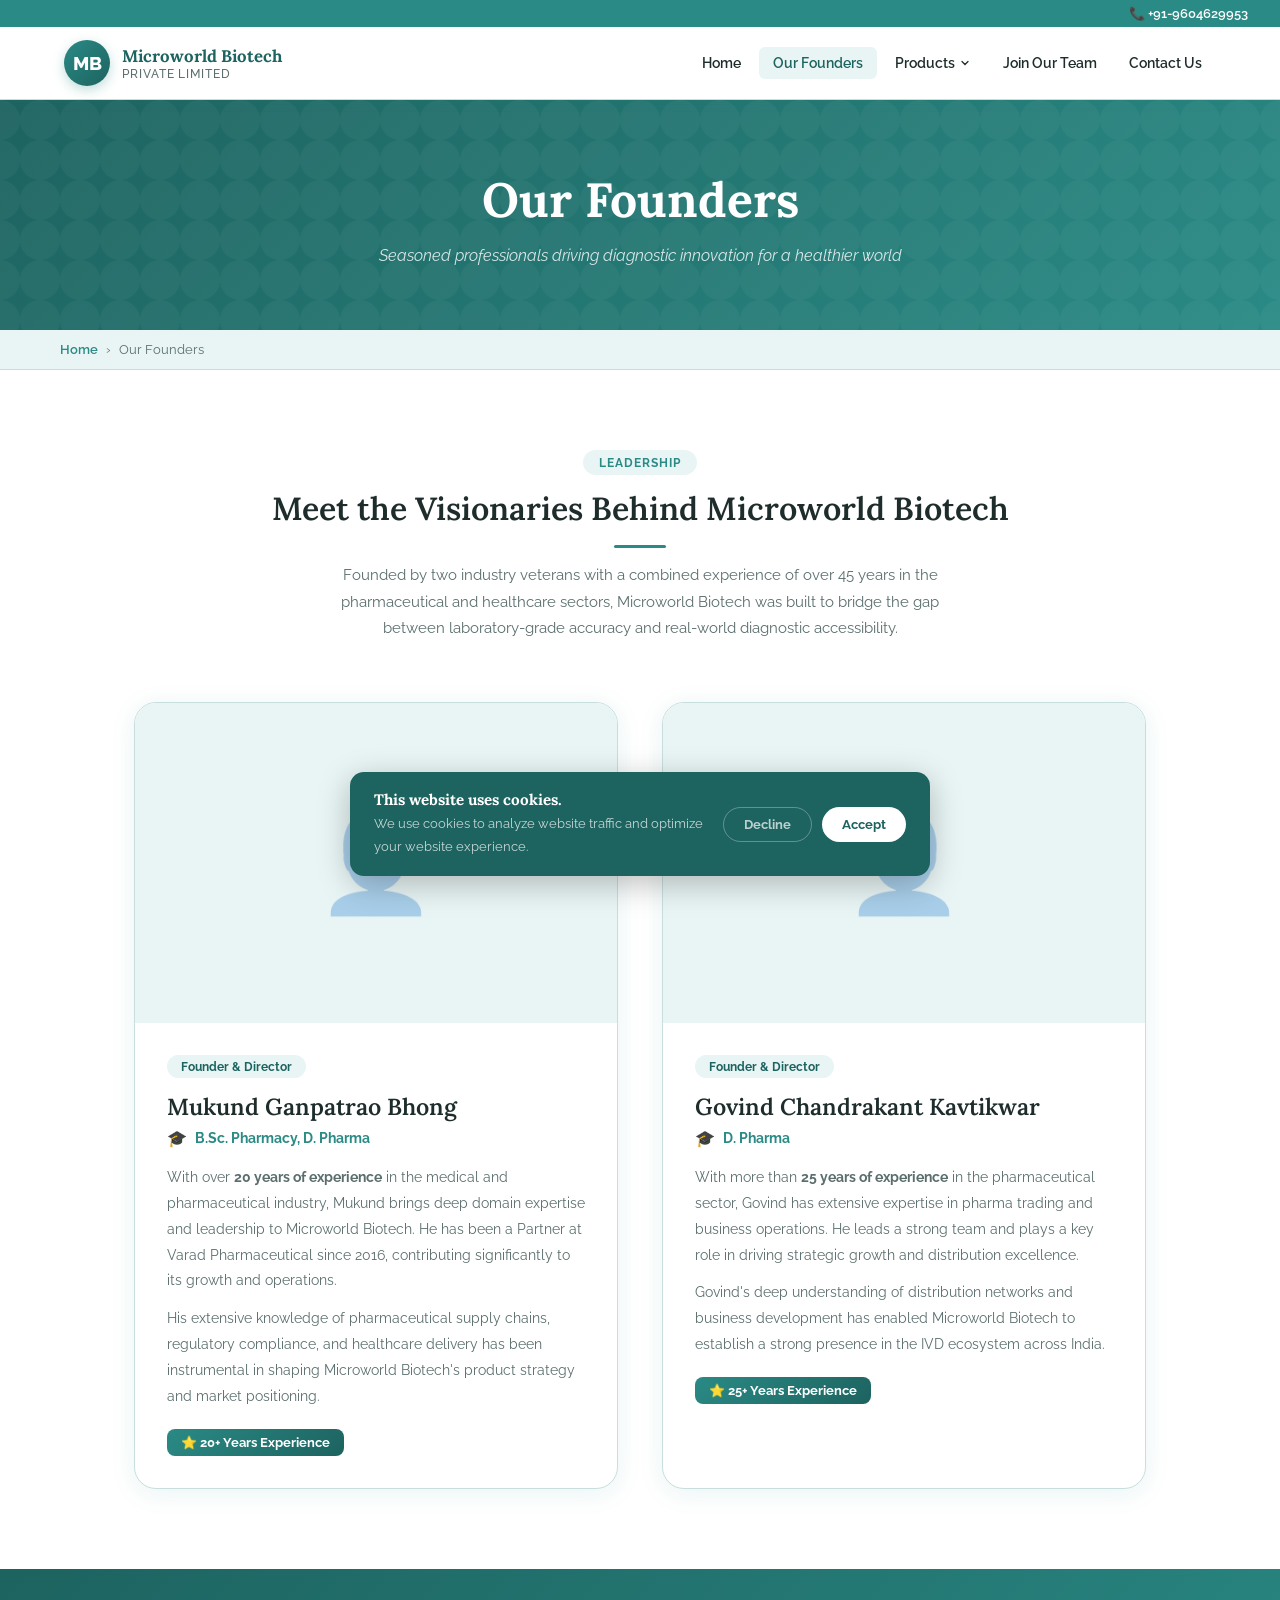
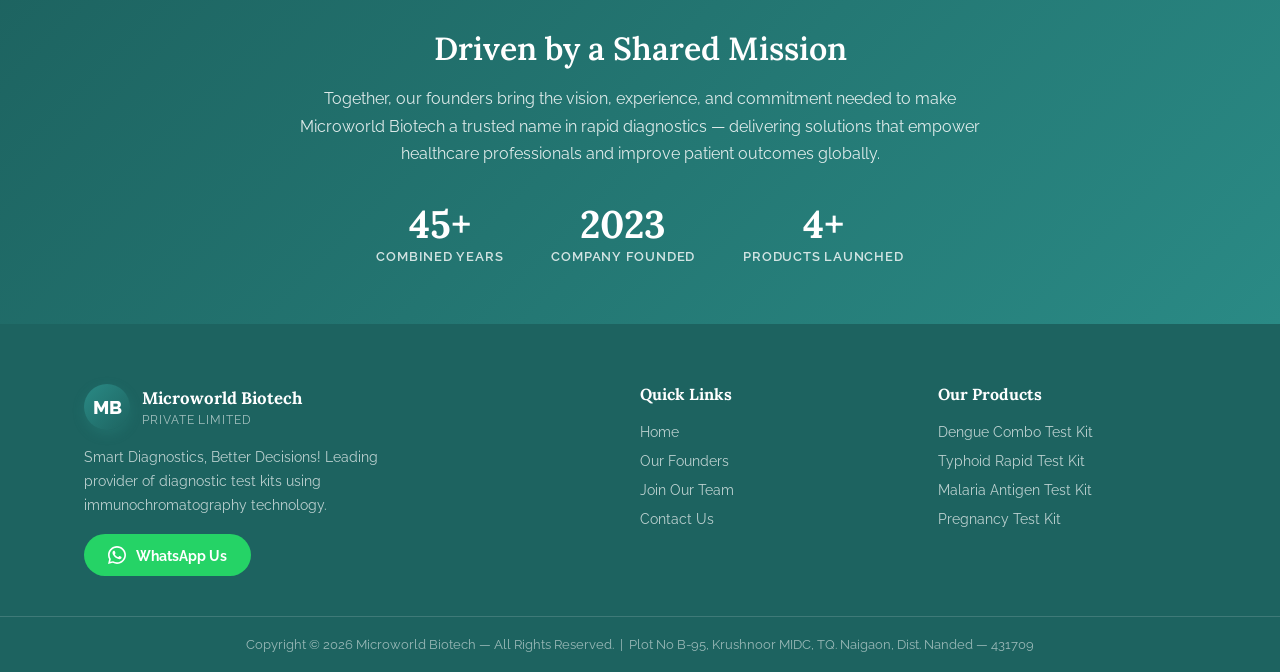
<file: our-founders.html>
<!DOCTYPE html>
<html lang="en">
<head>
<meta charset="UTF-8"/>
<meta name="viewport" content="width=device-width,initial-scale=1"/>
<title>Our Founders | Microworld Biotech</title>
<link rel="preconnect" href="https://fonts.googleapis.com"/>
<link rel="stylesheet" href="https://fonts.googleapis.com/css2?family=Raleway:wght@300;400;500;600;700;800&family=Lora:ital,wght@0,400;0,600;0,700;1,400&display=swap"/>
<style>
*,*::before,*::after{box-sizing:border-box;margin:0;padding:0}
:root{--mint:#daebea;--teal:#2a8a85;--teal-dark:#1d6360;--teal-light:#e8f5f4;--teal-mid:#4aada8;--text:#1e2d2c;--muted:#5a6e6d;--white:#fff;--off:#f5fbfb;--border:#c8dedd;--sh:0 4px 24px rgba(42,138,133,.10);--shl:0 10px 40px rgba(42,138,133,.15)}
html{scroll-behavior:smooth}
body{font-family:'Raleway',sans-serif;color:var(--text);background:var(--white);overflow-x:hidden}
h1,h2,h3,h4{font-family:'Lora',serif;line-height:1.25}
h1{font-size:clamp(2rem,5vw,3rem);font-weight:700}
h2{font-size:clamp(1.4rem,3vw,2rem);font-weight:600}
p{line-height:1.75;color:var(--muted)}
a{text-decoration:none;color:inherit}
ul{list-style:none}
img{max-width:100%;display:block}
.navbar{position:sticky;top:0;z-index:1000;background:var(--white);border-bottom:1px solid var(--border);box-shadow:0 2px 12px rgba(42,138,133,.08)}
.nav-top{background:var(--teal);text-align:right;padding:6px 32px;font-size:.82rem;font-weight:600}
.nav-top a{color:var(--white);display:inline-flex;align-items:center;gap:6px}
.nav-top a:hover{opacity:.85}
.nav-inner{max-width:1200px;margin:0 auto;display:flex;align-items:center;justify-content:space-between;padding:0 24px;height:72px}
.logo{display:flex;align-items:center;gap:12px;text-decoration:none}
.logo-icon{width:46px;height:46px;border-radius:50%;background:linear-gradient(135deg,var(--teal),var(--teal-dark));display:flex;align-items:center;justify-content:center;font-size:1.2rem;font-weight:800;color:var(--white);box-shadow:0 4px 12px rgba(42,138,133,.3);flex-shrink:0}
.logo-name{font-family:'Lora',serif;font-size:1.05rem;font-weight:700;color:var(--teal-dark);display:block}
.logo-sub{font-size:.72rem;color:var(--muted);letter-spacing:.08em;font-family:'Raleway',sans-serif;font-weight:500;display:block}
.nav-links{display:flex;align-items:center;gap:4px;list-style:none}
.nav-item{position:relative}
.nav-link{padding:8px 14px;font-size:.88rem;font-weight:600;color:var(--text);border-radius:6px;cursor:pointer;transition:all .2s;display:flex;align-items:center;gap:4px;white-space:nowrap;border:none;background:none;font-family:'Raleway',sans-serif;text-decoration:none}
.nav-link:hover,.nav-link.active{background:var(--teal-light);color:var(--teal-dark)}
.nav-link svg{width:12px;height:12px;transition:transform .2s}
.nav-item:hover .nav-link svg{transform:rotate(180deg)}
.dropdown{position:absolute;top:calc(100% + 8px);left:0;background:var(--white);border:1px solid var(--border);border-radius:10px;box-shadow:var(--shl);min-width:220px;overflow:hidden;opacity:0;visibility:hidden;transform:translateY(-8px);transition:all .2s;z-index:200}
.nav-item:hover .dropdown{opacity:1;visibility:visible;transform:translateY(0)}
.drop-item{display:block;padding:11px 18px;font-size:.85rem;font-weight:500;color:var(--text);transition:background .15s;border-bottom:1px solid var(--border);text-decoration:none}
.drop-item:last-child{border-bottom:none}
.drop-item:hover{background:var(--teal-light);color:var(--teal-dark)}
.hamburger{display:none;flex-direction:column;gap:5px;cursor:pointer;padding:8px;background:none;border:none}
.hamburger span{display:block;width:24px;height:2.5px;background:var(--teal-dark);border-radius:2px}
.mob-overlay{display:none;position:fixed;inset:0;z-index:999;background:rgba(0,0,0,.5)}
.mob-overlay.open{display:block}
.mob-panel{position:absolute;top:0;right:0;width:280px;height:100vh;background:var(--white);overflow-y:auto;box-shadow:-8px 0 32px rgba(0,0,0,.15);padding:24px 0;animation:slideIn .25s ease}
@keyframes slideIn{from{transform:translateX(100%)}to{transform:translateX(0)}}
.mob-close{display:flex;justify-content:flex-end;padding:0 20px 16px;font-size:1.5rem;cursor:pointer;background:none;border:none;width:100%;color:var(--muted)}
.mob-item{padding:13px 24px;font-size:.9rem;font-weight:600;color:var(--text);cursor:pointer;border-bottom:1px solid var(--border);display:flex;justify-content:space-between;align-items:center;text-decoration:none;transition:background .15s}
.mob-item:hover{background:var(--teal-light);color:var(--teal-dark)}
.mob-sub{padding:10px 40px;font-size:.85rem;font-weight:500;color:var(--muted);border-bottom:1px solid var(--border);text-decoration:none;display:block}
.mob-sub:hover{background:var(--teal-light);color:var(--teal-dark)}
/* PAGE HERO */
.page-hero{background:linear-gradient(135deg,var(--teal-dark),var(--teal));padding:70px 24px 60px;text-align:center;position:relative;overflow:hidden}
.page-hero::before{content:'';position:absolute;inset:0;background-image:url("data:image/svg+xml,%3Csvg width='40' height='40' viewBox='0 0 40 40' xmlns='http://www.w3.org/2000/svg'%3E%3Cg fill='%23fff' fill-opacity='0.04'%3E%3Cpath d='M20 20c0-11 9-20 20-20v40C29 40 20 31 20 20zm0 0c0 11-9 20-20 20V0c11 0 20 9 20 20z'/%3E%3C/g%3E%3C/svg%3E")}
.page-hero h1{color:var(--white);position:relative;z-index:1}
.page-hero .subtitle{color:rgba(255,255,255,.82);font-size:1rem;margin-top:12px;position:relative;z-index:1;font-style:italic}
/* BREADCRUMB */
.breadcrumb{background:var(--teal-light);padding:12px 24px;border-bottom:1px solid var(--border)}
.breadcrumb-inner{max-width:1160px;margin:0 auto;font-size:.83rem;color:var(--muted);display:flex;align-items:center;gap:8px}
.breadcrumb a{color:var(--teal);font-weight:600}
.breadcrumb a:hover{text-decoration:underline}
/* FOUNDERS */
.founders-wrap{max-width:1060px;margin:0 auto;padding:80px 24px}
.founders-intro{text-align:center;margin-bottom:60px}
.founders-intro .tag{display:inline-block;padding:5px 16px;border-radius:100px;background:var(--teal-light);color:var(--teal);font-size:.78rem;font-weight:700;letter-spacing:.08em;text-transform:uppercase;margin-bottom:14px}
.founders-intro p{max-width:600px;margin:14px auto 0;font-size:.95rem}
.divider{width:52px;height:3px;background:var(--teal);border-radius:2px;margin:16px auto 0}
.founders-grid{display:grid;grid-template-columns:repeat(auto-fit,minmax(340px,1fr));gap:44px}
.founder-card{background:var(--white);border:1px solid var(--border);border-radius:22px;overflow:hidden;box-shadow:var(--sh);transition:all .3s}
.founder-card:hover{transform:translateY(-8px);box-shadow:var(--shl)}
.founder-img{height:320px;overflow:hidden;background:var(--teal-light);position:relative}
.founder-img img{width:100%;height:100%;object-fit:cover;object-position:top center;transition:transform .4s}
.founder-card:hover .founder-img img{transform:scale(1.04)}
.founder-img .placeholder{width:100%;height:100%;display:flex;align-items:center;justify-content:center;font-size:6rem;opacity:.3}
.founder-body{padding:32px}
.founder-role-badge{display:inline-block;padding:4px 14px;border-radius:100px;background:var(--teal-light);color:var(--teal-dark);font-size:.78rem;font-weight:700;margin-bottom:14px}
.founder-body h2{font-size:1.45rem;color:var(--text);margin-bottom:8px}
.founder-qual{font-size:.87rem;font-weight:700;color:var(--teal);margin-bottom:16px;display:flex;align-items:center;gap:8px}
.founder-qual::before{content:'🎓';font-size:1rem}
.founder-body p{font-size:.9rem;line-height:1.8}
.exp-badge{display:inline-flex;align-items:center;gap:6px;background:linear-gradient(135deg,var(--teal),var(--teal-dark));color:var(--white);padding:6px 14px;border-radius:8px;font-size:.8rem;font-weight:700;margin-top:20px}
/* MISSION STRIP */
.mission-strip{background:linear-gradient(135deg,var(--teal-dark),var(--teal));padding:60px 24px}
.mission-inner{max-width:900px;margin:0 auto;text-align:center}
.mission-inner h2{color:var(--white);margin-bottom:16px}
.mission-inner p{color:rgba(255,255,255,.85);font-size:.98rem;max-width:680px;margin:0 auto 32px}
.mission-stats{display:flex;justify-content:center;gap:48px;flex-wrap:wrap}
.m-stat{text-align:center;color:var(--white)}
.m-stat-n{font-family:'Lora',serif;font-size:2.4rem;font-weight:700}
.m-stat-l{font-size:.82rem;opacity:.8;letter-spacing:.06em;text-transform:uppercase;font-weight:600}
/* FOOTER */
.footer{background:var(--teal-dark);color:var(--white)}
.footer-main{max-width:1160px;margin:0 auto;padding:60px 24px 40px;display:grid;grid-template-columns:2fr 1fr 1fr;gap:40px}
.footer-brand p{margin-top:16px;font-size:.88rem;color:rgba(255,255,255,.7);line-height:1.7;max-width:300px}
.footer-logo-name{font-family:'Lora',serif;font-size:1.05rem;font-weight:700;color:var(--white)}
.footer-logo-sub{font-size:.72rem;color:rgba(255,255,255,.6);letter-spacing:.08em}
.foot-col h5{font-family:'Lora',serif;font-size:1rem;margin-bottom:18px}
.foot-col ul li{margin-bottom:10px}
.foot-col ul li a{font-size:.85rem;color:rgba(255,255,255,.7);transition:color .2s}
.foot-col ul li a:hover{color:var(--white)}
.footer-bot{border-top:1px solid rgba(255,255,255,.15);text-align:center;padding:20px 24px;font-size:.82rem;color:rgba(255,255,255,.55)}
.wa-btn{display:inline-flex;align-items:center;gap:10px;padding:12px 24px;border-radius:50px;background:#25D366;color:var(--white);font-size:.9rem;font-weight:700;cursor:pointer;border:none;margin-top:16px;transition:all .2s;font-family:'Raleway',sans-serif;text-decoration:none}
.wa-btn:hover{background:#1da851;transform:translateY(-2px)}
.cookie{position:fixed;bottom:24px;left:50%;transform:translateX(-50%);z-index:9999;background:var(--teal-dark);color:var(--white);border-radius:14px;padding:18px 24px;max-width:580px;width:calc(100% - 48px);box-shadow:0 8px 32px rgba(0,0,0,.25);display:flex;align-items:center;gap:20px;flex-wrap:wrap;animation:fadeUp .4s ease}
@keyframes fadeUp{from{opacity:0;transform:translateX(-50%) translateY(20px)}to{opacity:1;transform:translateX(-50%) translateY(0)}}
.cookie h5{font-family:'Lora',serif;font-size:.95rem;margin-bottom:4px}
.cookie p{font-size:.8rem;color:rgba(255,255,255,.75)}
.cookie-text{flex:1;min-width:200px}
.cookie-btns{display:flex;gap:10px}
.c-btn{padding:9px 20px;border-radius:50px;font-size:.82rem;font-weight:700;cursor:pointer;border:none;font-family:'Raleway',sans-serif}
.c-accept{background:var(--white);color:var(--teal-dark)}
.c-decline{background:transparent;color:rgba(255,255,255,.7);border:1px solid rgba(255,255,255,.3)}
main{animation:pageIn .35s ease}
@keyframes pageIn{from{opacity:0;transform:translateY(12px)}to{opacity:1;transform:translateY(0)}}
@media(max-width:900px){.nav-links{display:none}.hamburger{display:flex}.footer-main{grid-template-columns:1fr 1fr}}
@media(max-width:640px){.founders-wrap{padding:52px 16px}.footer-main{grid-template-columns:1fr}.founders-grid{grid-template-columns:1fr}}
</style>
</head>
<body>

<nav class="navbar">
  <div class="nav-top"><a href="tel:+919604629953">📞 +91-9604629953</a></div>
  <div class="nav-inner">
    <a class="logo" href="index.html">
      <div class="logo-icon">MB</div>
      <div><span class="logo-name">Microworld Biotech</span><span class="logo-sub">PRIVATE LIMITED</span></div>
    </a>
    <ul class="nav-links">
      <li class="nav-item"><a class="nav-link" href="index.html">Home</a></li>
      <li class="nav-item"><a class="nav-link active" href="our-founders.html">Our Founders</a></li>
      <li class="nav-item">
        <button class="nav-link">Products <svg viewBox="0 0 24 24" fill="none" stroke="currentColor" stroke-width="2.5" stroke-linecap="round"><polyline points="6 9 12 15 18 9"/></svg></button>
        <ul class="dropdown">
          <li><a class="drop-item" href="dengue-combo-test-kit.html">Dengue Combo Test Kit</a></li>
          <li><a class="drop-item" href="typhoid-rapid-test-kit.html">Typhoid Rapid Test Kit</a></li>
          <li><a class="drop-item" href="malaria-antigen-test-kit.html">Malaria Antigen Test Kit</a></li>
          <li><a class="drop-item" href="pregnancy-test-kit.html">Pregnancy Test Kit</a></li>
        </ul>
      </li>
      <li class="nav-item"><a class="nav-link" href="join-our-team.html">Join Our Team</a></li>
      <li class="nav-item"><a class="nav-link" href="contact-us.html">Contact Us</a></li>
    </ul>
    <button class="hamburger" id="ham"><span></span><span></span><span></span></button>
  </div>
</nav>

<div class="mob-overlay" id="mob">
  <div class="mob-panel">
    <button class="mob-close" id="mobClose">✕</button>
    <a class="mob-item" href="index.html">Home</a>
    <a class="mob-item" href="our-founders.html">Our Founders</a>
    <div class="mob-item" id="mobProd">Products <span id="prodArrow">▼</span></div>
    <div id="mobProdSub" style="display:none">
      <a class="mob-sub" href="dengue-combo-test-kit.html">Dengue Combo Test Kit</a>
      <a class="mob-sub" href="typhoid-rapid-test-kit.html">Typhoid Rapid Test Kit</a>
      <a class="mob-sub" href="malaria-antigen-test-kit.html">Malaria Antigen Test Kit</a>
      <a class="mob-sub" href="pregnancy-test-kit.html">Pregnancy Test Kit</a>
    </div>
    <a class="mob-item" href="join-our-team.html">Join Our Team</a>
    <a class="mob-item" href="contact-us.html">Contact Us</a>
    <div style="padding:20px 24px"><a href="tel:+919604629953" style="color:var(--teal);font-weight:700;font-size:.95rem">📞 +91-9604629953</a></div>
  </div>
</div>

<main>
<div class="page-hero">
  <h1>Our Founders</h1>
  <p class="subtitle">Seasoned professionals driving diagnostic innovation for a healthier world</p>
</div>

<div class="breadcrumb">
  <div class="breadcrumb-inner"><a href="index.html">Home</a> <span>›</span> <span>Our Founders</span></div>
</div>

<div class="founders-wrap">
  <div class="founders-intro">
    <div class="tag">Leadership</div>
    <h2>Meet the Visionaries Behind Microworld Biotech</h2>
    <div class="divider"></div>
    <p>Founded by two industry veterans with a combined experience of over 45 years in the pharmaceutical and healthcare sectors, Microworld Biotech was built to bridge the gap between laboratory-grade accuracy and real-world diagnostic accessibility.</p>
  </div>

  <div class="founders-grid">

    <!-- Founder 1 -->
    <div class="founder-card">
      <div class="founder-img">
        <img src="https://img1.wsimg.com/isteam/ip/3cafcf7c-419d-46dc-a94f-d6f08e5f337d/Mukund.jpeg/:/cr=t:4.7%25,l:40.42%25,w:38.22%25,h:43.11%25/rs=w:600,h:451.12781954887214,cg:true,m" alt="Mukund Ganpatrao Bhong" onerror="this.parentElement.innerHTML='<div class=placeholder>👤</div>'"/>
      </div>
      <div class="founder-body">
        <span class="founder-role-badge">Founder &amp; Director</span>
        <h2>Mukund Ganpatrao Bhong</h2>
        <div class="founder-qual">B.Sc. Pharmacy, D. Pharma</div>
        <p>With over <strong>20 years of experience</strong> in the medical and pharmaceutical industry, Mukund brings deep domain expertise and leadership to Microworld Biotech. He has been a Partner at Varad Pharmaceutical since 2016, contributing significantly to its growth and operations.</p>
        <p style="margin-top:12px">His extensive knowledge of pharmaceutical supply chains, regulatory compliance, and healthcare delivery has been instrumental in shaping Microworld Biotech's product strategy and market positioning.</p>
        <div class="exp-badge">⭐ 20+ Years Experience</div>
      </div>
    </div>

    <!-- Founder 2 -->
    <div class="founder-card">
      <div class="founder-img">
        <img src="https://img1.wsimg.com/isteam/ip/3cafcf7c-419d-46dc-a94f-d6f08e5f337d/Govind.jpeg/:/cr=t:8.17%25,l:50.58%25,w:28%25,h:42.02%25/rs=w:600,h:600,cg:true,m" alt="Govind Chandrakant Kavtikwar" onerror="this.parentElement.innerHTML='<div class=placeholder>👤</div>'"/>
      </div>
      <div class="founder-body">
        <span class="founder-role-badge">Founder &amp; Director</span>
        <h2>Govind Chandrakant Kavtikwar</h2>
        <div class="founder-qual">D. Pharma</div>
        <p>With more than <strong>25 years of experience</strong> in the pharmaceutical sector, Govind has extensive expertise in pharma trading and business operations. He leads a strong team and plays a key role in driving strategic growth and distribution excellence.</p>
        <p style="margin-top:12px">Govind's deep understanding of distribution networks and business development has enabled Microworld Biotech to establish a strong presence in the IVD ecosystem across India.</p>
        <div class="exp-badge">⭐ 25+ Years Experience</div>
      </div>
    </div>

  </div>
</div>

<!-- Mission Strip -->
<div class="mission-strip">
  <div class="mission-inner">
    <h2>Driven by a Shared Mission</h2>
    <p>Together, our founders bring the vision, experience, and commitment needed to make Microworld Biotech a trusted name in rapid diagnostics — delivering solutions that empower healthcare professionals and improve patient outcomes globally.</p>
    <div class="mission-stats">
      <div class="m-stat"><div class="m-stat-n">45+</div><div class="m-stat-l">Combined Years</div></div>
      <div class="m-stat"><div class="m-stat-n">2023</div><div class="m-stat-l">Company Founded</div></div>
      <div class="m-stat"><div class="m-stat-n">4+</div><div class="m-stat-l">Products Launched</div></div>
    </div>
  </div>
</div>
</main>

<footer class="footer">
  <div class="footer-main">
    <div class="footer-brand">
      <div style="display:flex;align-items:center;gap:12px">
        <div class="logo-icon">MB</div>
        <div><span class="footer-logo-name">Microworld Biotech</span><br><span class="footer-logo-sub">PRIVATE LIMITED</span></div>
      </div>
      <p>Smart Diagnostics, Better Decisions! Leading provider of diagnostic test kits using immunochromatography technology.</p>
      <a class="wa-btn" href="https://wa.me/919604629953" target="_blank" rel="noreferrer">
        <svg viewBox="0 0 24 24" fill="currentColor" width="18" height="18"><path d="M17.472 14.382c-.297-.149-1.758-.867-2.03-.967-.273-.099-.471-.148-.67.15-.197.297-.767.966-.94 1.164-.173.199-.347.223-.644.075-.297-.15-1.255-.463-2.39-1.475-.883-.788-1.48-1.761-1.653-2.059-.173-.297-.018-.458.13-.606.134-.133.298-.347.446-.52.149-.174.198-.298.298-.497.099-.198.05-.371-.025-.52-.075-.149-.669-1.612-.916-2.207-.242-.579-.487-.5-.669-.51-.173-.008-.371-.01-.57-.01-.198 0-.52.074-.792.372-.272.297-1.04 1.016-1.04 2.479 0 1.462 1.065 2.875 1.213 3.074.149.198 2.096 3.2 5.077 4.487.709.306 1.262.489 1.694.625.712.227 1.36.195 1.871.118.571-.085 1.758-.719 2.006-1.413.248-.694.248-1.289.173-1.413z"/><path d="M11.999 0C5.373 0 0 5.373 0 12c0 2.117.552 4.1 1.518 5.822L.057 23.927l6.263-1.445A11.944 11.944 0 0012 24c6.627 0 12-5.373 12-12S18.627 0 12 0zm0 21.818a9.796 9.796 0 01-4.998-1.37l-.358-.213-3.718.858.883-3.633-.234-.374A9.765 9.765 0 012.182 12c0-5.418 4.4-9.818 9.818-9.818 5.418 0 9.818 4.4 9.818 9.818 0 5.418-4.4 9.818-9.818 9.818z"/></svg>
        WhatsApp Us
      </a>
    </div>
    <div class="foot-col">
      <h5>Quick Links</h5>
      <ul>
        <li><a href="index.html">Home</a></li>
        <li><a href="our-founders.html">Our Founders</a></li>
        <li><a href="join-our-team.html">Join Our Team</a></li>
        <li><a href="contact-us.html">Contact Us</a></li>
      </ul>
    </div>
    <div class="foot-col">
      <h5>Our Products</h5>
      <ul>
        <li><a href="dengue-combo-test-kit.html">Dengue Combo Test Kit</a></li>
        <li><a href="typhoid-rapid-test-kit.html">Typhoid Rapid Test Kit</a></li>
        <li><a href="malaria-antigen-test-kit.html">Malaria Antigen Test Kit</a></li>
        <li><a href="pregnancy-test-kit.html">Pregnancy Test Kit</a></li>
      </ul>
    </div>
  </div>
  <div class="footer-bot">Copyright © 2026 Microworld Biotech — All Rights Reserved. &nbsp;|&nbsp; Plot No B-95, Krushnoor MIDC, TQ. Naigaon, Dist. Nanded — 431709</div>
</footer>

<div class="cookie" id="cookie">
  <div class="cookie-text"><h5>This website uses cookies.</h5><p>We use cookies to analyze website traffic and optimize your website experience.</p></div>
  <div class="cookie-btns">
    <button class="c-btn c-decline" onclick="document.getElementById('cookie').remove()">Decline</button>
    <button class="c-btn c-accept" onclick="document.getElementById('cookie').remove()">Accept</button>
  </div>
</div>

<script>
const ham=document.getElementById('ham'),mob=document.getElementById('mob'),mobClose=document.getElementById('mobClose');
ham.addEventListener('click',()=>mob.classList.add('open'));
mobClose.addEventListener('click',()=>mob.classList.remove('open'));
mob.addEventListener('click',e=>{if(e.target===mob)mob.classList.remove('open')});
const mobProd=document.getElementById('mobProd'),mobProdSub=document.getElementById('mobProdSub'),prodArrow=document.getElementById('prodArrow');
mobProd.addEventListener('click',()=>{const o=mobProdSub.style.display==='block';mobProdSub.style.display=o?'none':'block';prodArrow.textContent=o?'▼':'▲'});
</script>
</body>
</html>
</file>
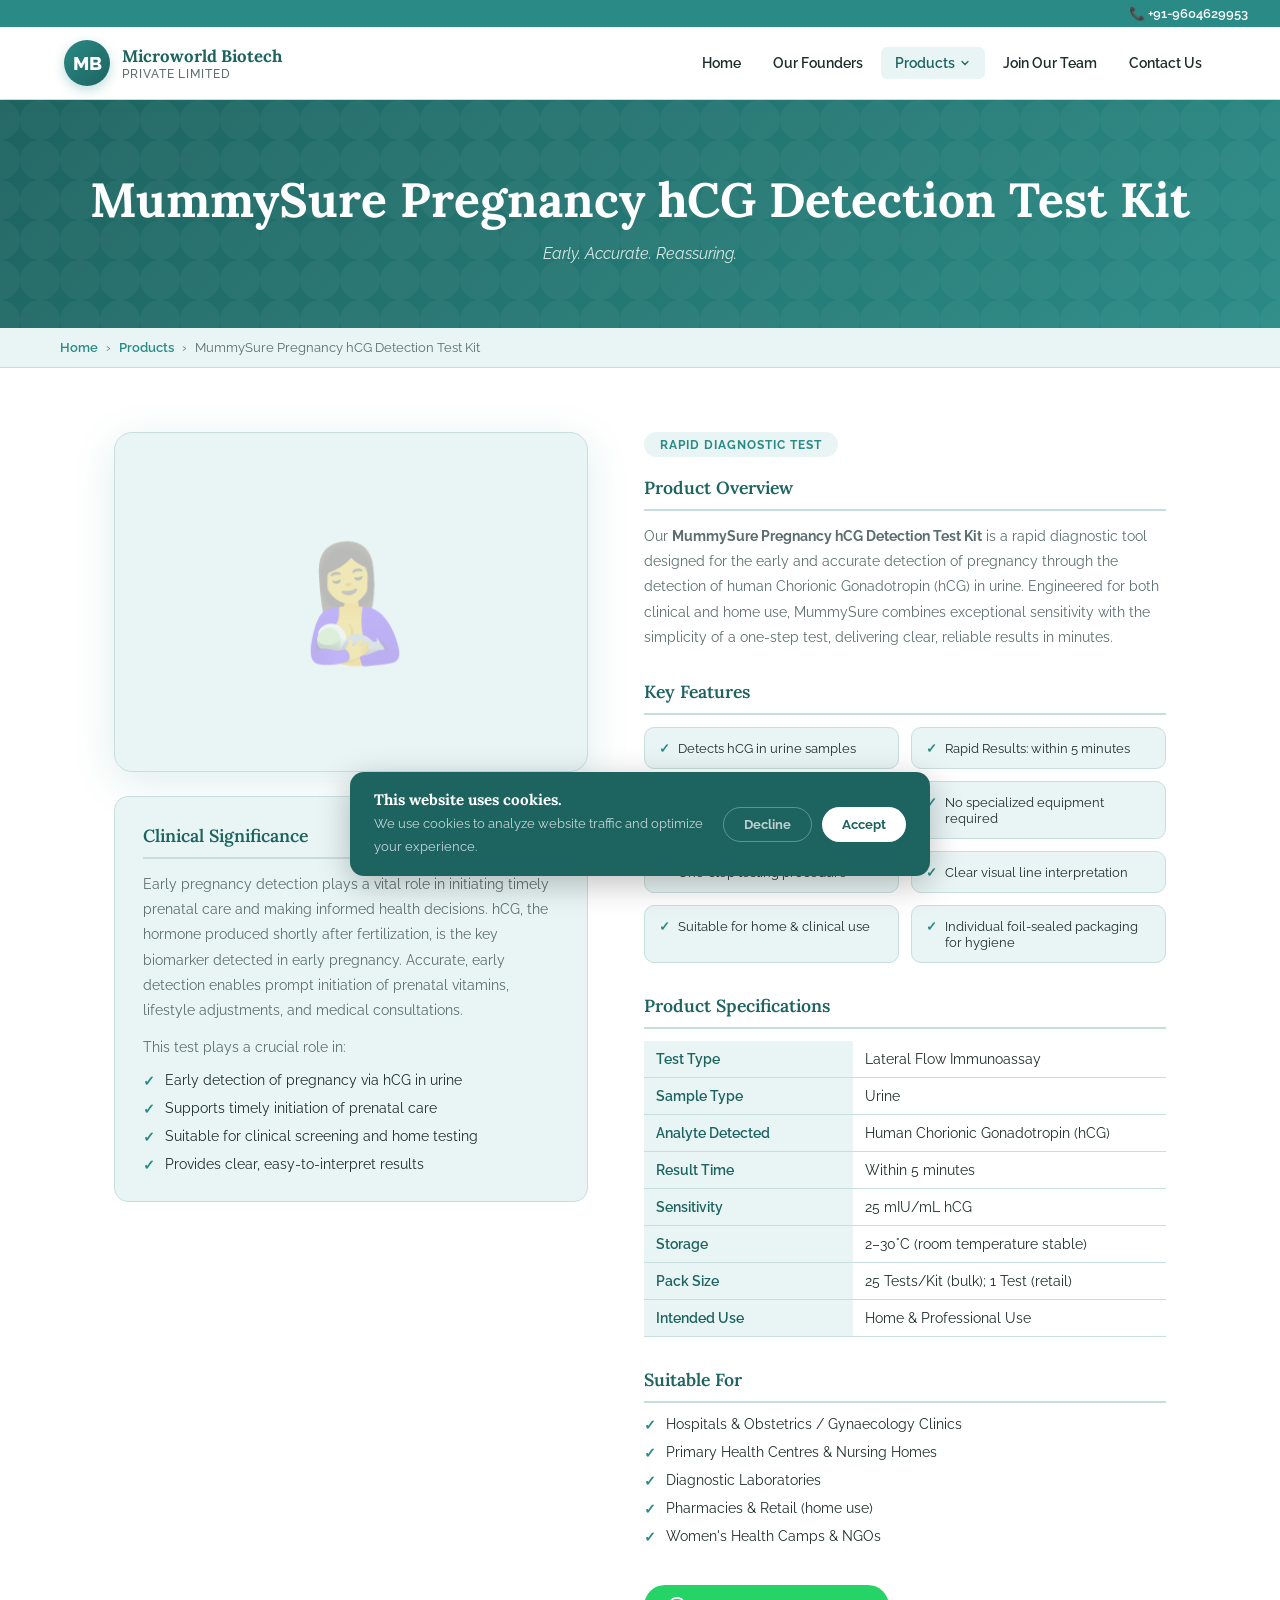
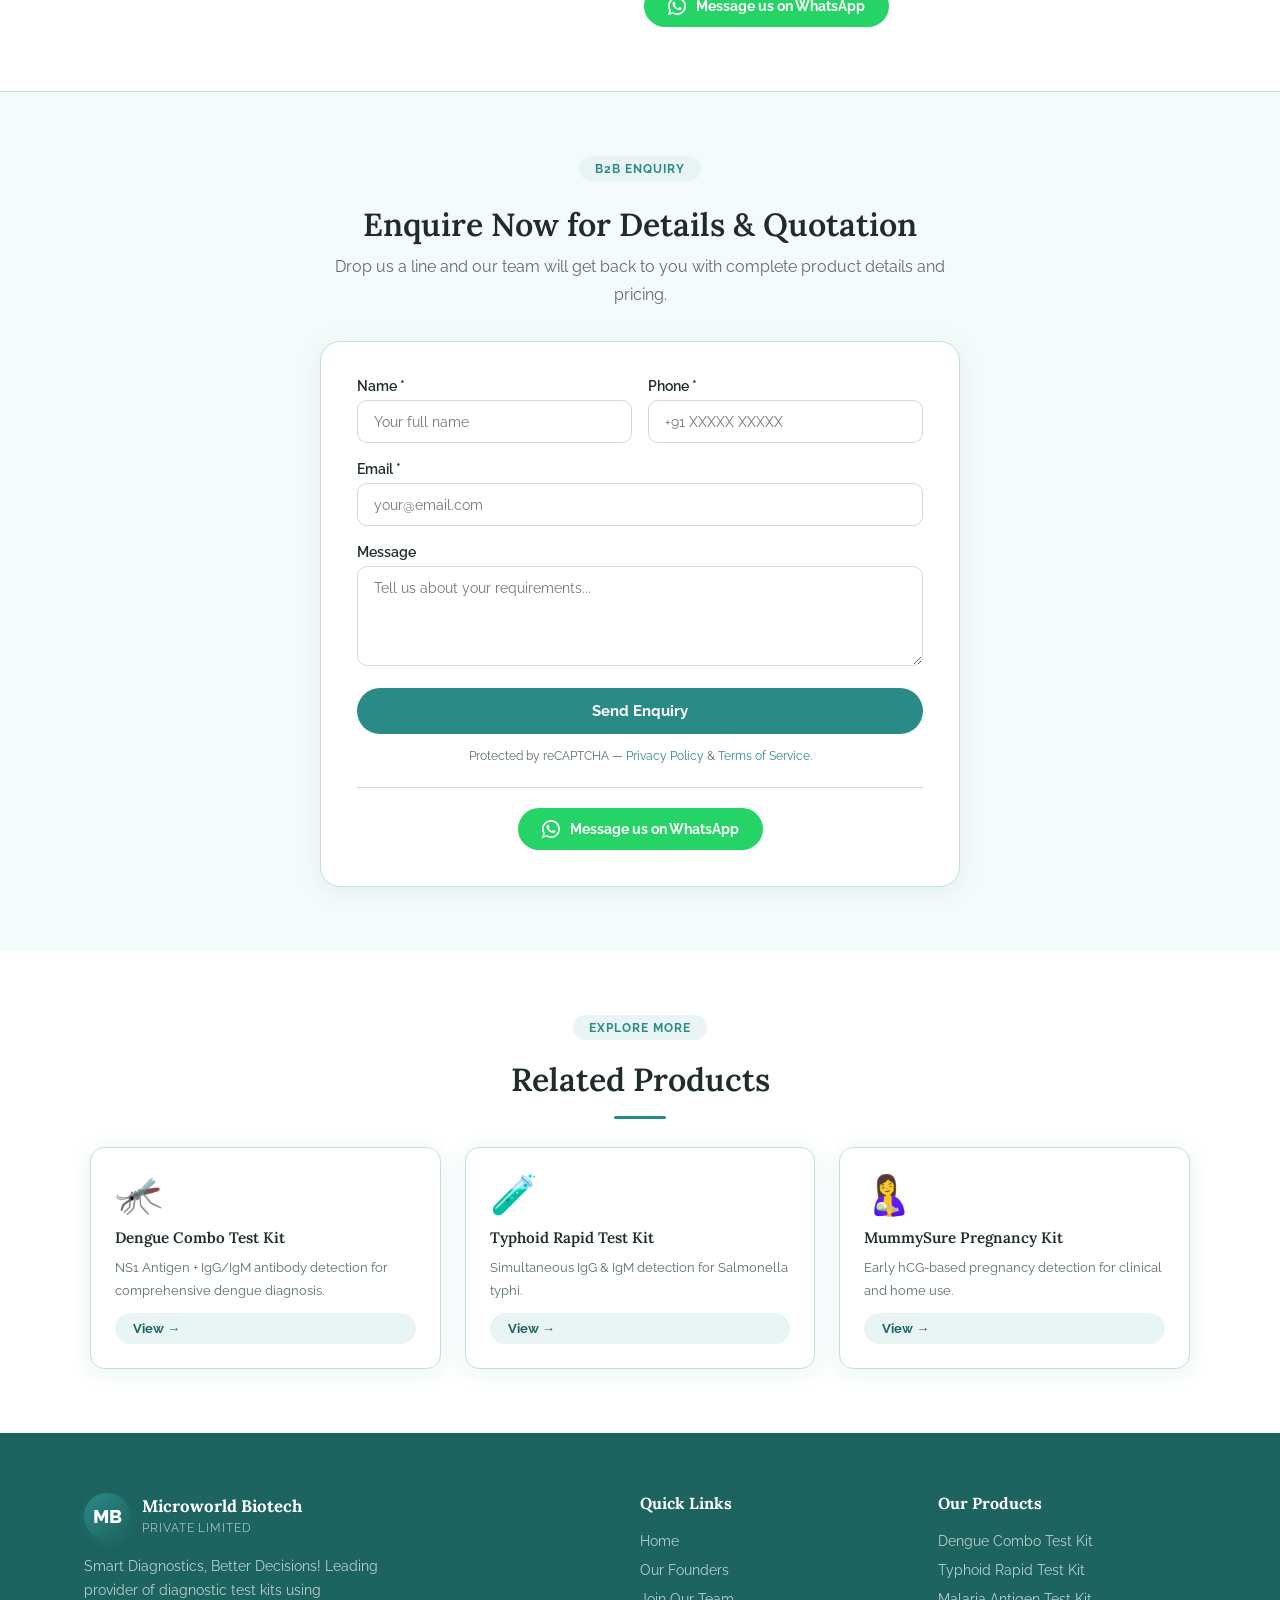
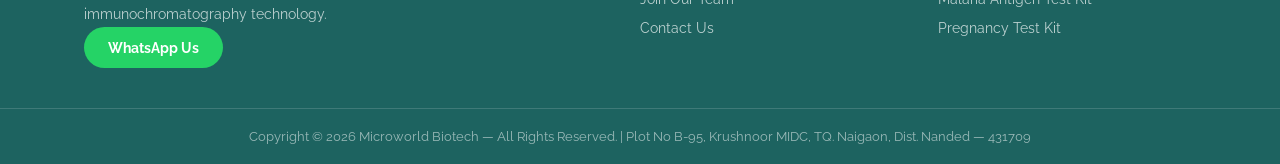
<file: pregnancy-test-kit.html>
<!DOCTYPE html>
<html lang="en">
<head>
<meta charset="UTF-8"/><meta name="viewport" content="width=device-width,initial-scale=1"/>
<title>MummySure Pregnancy hCG Detection Test Kit | Microworld Biotech</title>
<link rel="preconnect" href="https://fonts.googleapis.com"/>
<link rel="stylesheet" href="https://fonts.googleapis.com/css2?family=Raleway:wght@300;400;500;600;700;800&family=Lora:ital,wght@0,400;0,600;0,700;1,400&display=swap"/>
<style>
*,*::before,*::after{box-sizing:border-box;margin:0;padding:0}
:root{--mint:#daebea;--teal:#2a8a85;--teal-dark:#1d6360;--teal-light:#e8f5f4;--teal-mid:#4aada8;--text:#1e2d2c;--muted:#5a6e6d;--white:#fff;--off:#f5fbfb;--border:#c8dedd;--sh:0 4px 24px rgba(42,138,133,.10);--shl:0 10px 40px rgba(42,138,133,.15)}
html{scroll-behavior:smooth}body{font-family:'Raleway',sans-serif;color:var(--text);background:var(--white);overflow-x:hidden}
h1,h2,h3,h4{font-family:'Lora',serif;line-height:1.25}h1{font-size:clamp(2rem,5vw,3rem);font-weight:700}h2{font-size:clamp(1.4rem,3vw,2rem);font-weight:600}h3{font-size:1.2rem;font-weight:600}h4{font-size:1rem;font-weight:600}p{line-height:1.75;color:var(--muted)}a{text-decoration:none;color:inherit}ul{list-style:none}img{max-width:100%;display:block}
.navbar{position:sticky;top:0;z-index:1000;background:var(--white);border-bottom:1px solid var(--border);box-shadow:0 2px 12px rgba(42,138,133,.08)}
.nav-top{background:var(--teal);text-align:right;padding:6px 32px;font-size:.82rem;font-weight:600}.nav-top a{color:var(--white);display:inline-flex;align-items:center;gap:6px}.nav-top a:hover{opacity:.85}
.nav-inner{max-width:1200px;margin:0 auto;display:flex;align-items:center;justify-content:space-between;padding:0 24px;height:72px}
.logo{display:flex;align-items:center;gap:12px;text-decoration:none}.logo-icon{width:46px;height:46px;border-radius:50%;background:linear-gradient(135deg,var(--teal),var(--teal-dark));display:flex;align-items:center;justify-content:center;font-size:1.2rem;font-weight:800;color:var(--white);box-shadow:0 4px 12px rgba(42,138,133,.3);flex-shrink:0}
.logo-name{font-family:'Lora',serif;font-size:1.05rem;font-weight:700;color:var(--teal-dark);display:block}.logo-sub{font-size:.72rem;color:var(--muted);letter-spacing:.08em;font-family:'Raleway',sans-serif;font-weight:500;display:block}
.nav-links{display:flex;align-items:center;gap:4px;list-style:none}.nav-item{position:relative}
.nav-link{padding:8px 14px;font-size:.88rem;font-weight:600;color:var(--text);border-radius:6px;cursor:pointer;transition:all .2s;display:flex;align-items:center;gap:4px;white-space:nowrap;border:none;background:none;font-family:'Raleway',sans-serif;text-decoration:none}
.nav-link:hover,.nav-link.active{background:var(--teal-light);color:var(--teal-dark)}.nav-link svg{width:12px;height:12px;transition:transform .2s}.nav-item:hover .nav-link svg{transform:rotate(180deg)}
.dropdown{position:absolute;top:calc(100% + 8px);left:0;background:var(--white);border:1px solid var(--border);border-radius:10px;box-shadow:var(--shl);min-width:220px;overflow:hidden;opacity:0;visibility:hidden;transform:translateY(-8px);transition:all .2s;z-index:200}
.nav-item:hover .dropdown{opacity:1;visibility:visible;transform:translateY(0)}.drop-item{display:block;padding:11px 18px;font-size:.85rem;font-weight:500;color:var(--text);transition:background .15s;border-bottom:1px solid var(--border);text-decoration:none}.drop-item:last-child{border-bottom:none}.drop-item:hover{background:var(--teal-light);color:var(--teal-dark)}
.hamburger{display:none;flex-direction:column;gap:5px;cursor:pointer;padding:8px;background:none;border:none}.hamburger span{display:block;width:24px;height:2.5px;background:var(--teal-dark);border-radius:2px}
.mob-overlay{display:none;position:fixed;inset:0;z-index:999;background:rgba(0,0,0,.5)}.mob-overlay.open{display:block}
.mob-panel{position:absolute;top:0;right:0;width:280px;height:100vh;background:var(--white);overflow-y:auto;box-shadow:-8px 0 32px rgba(0,0,0,.15);padding:24px 0;animation:slideIn .25s ease}
@keyframes slideIn{from{transform:translateX(100%)}to{transform:translateX(0)}}
.mob-close{display:flex;justify-content:flex-end;padding:0 20px 16px;font-size:1.5rem;cursor:pointer;background:none;border:none;width:100%;color:var(--muted)}
.mob-item{padding:13px 24px;font-size:.9rem;font-weight:600;color:var(--text);cursor:pointer;border-bottom:1px solid var(--border);display:flex;justify-content:space-between;align-items:center;text-decoration:none;transition:background .15s}.mob-item:hover{background:var(--teal-light);color:var(--teal-dark)}
.mob-sub{padding:10px 40px;font-size:.85rem;font-weight:500;color:var(--muted);border-bottom:1px solid var(--border);text-decoration:none;display:block}.mob-sub:hover{background:var(--teal-light);color:var(--teal-dark)}
.page-hero{background:linear-gradient(135deg,var(--teal-dark),var(--teal));padding:70px 24px 60px;text-align:center;position:relative;overflow:hidden}
.page-hero::before{content:'';position:absolute;inset:0;background-image:url("data:image/svg+xml,%3Csvg width='40' height='40' viewBox='0 0 40 40' xmlns='http://www.w3.org/2000/svg'%3E%3Cg fill='%23fff' fill-opacity='0.04'%3E%3Cpath d='M20 20c0-11 9-20 20-20v40C29 40 20 31 20 20zm0 0c0 11-9 20-20 20V0c11 0 20 9 20 20z'/%3E%3C/g%3E%3C/svg%3E")}
.page-hero h1{color:var(--white);position:relative;z-index:1}.page-hero .subtitle{color:rgba(255,255,255,.82);font-size:1rem;margin-top:10px;position:relative;z-index:1;font-style:italic}
.breadcrumb{background:var(--teal-light);padding:12px 24px;border-bottom:1px solid var(--border)}.breadcrumb-inner{max-width:1160px;margin:0 auto;font-size:.83rem;color:var(--muted);display:flex;align-items:center;gap:8px}.breadcrumb a{color:var(--teal);font-weight:600}.breadcrumb a:hover{text-decoration:underline}
.btn{display:inline-flex;align-items:center;gap:8px;padding:12px 26px;border-radius:50px;font-size:.9rem;font-weight:700;cursor:pointer;transition:all .25s;border:2px solid transparent;font-family:'Raleway',sans-serif;text-decoration:none}
.btn-teal{background:var(--teal);color:var(--white)}.btn-teal:hover{background:var(--teal-dark);transform:translateY(-2px);box-shadow:var(--sh)}
.btn-outline-teal{background:transparent;color:var(--teal);border-color:var(--teal)}.btn-outline-teal:hover{background:var(--teal-light);transform:translateY(-2px)}
.tag{display:inline-block;padding:5px 16px;border-radius:100px;background:var(--teal-light);color:var(--teal);font-size:.78rem;font-weight:700;letter-spacing:.08em;text-transform:uppercase}
.divider{width:52px;height:3px;background:var(--teal);border-radius:2px;margin:16px auto 0}
.form-group{margin-bottom:18px}.form-group label{display:block;font-size:.85rem;font-weight:600;margin-bottom:6px;color:var(--text)}
.form-control{width:100%;padding:12px 16px;border:1.5px solid var(--border);border-radius:10px;font-size:.9rem;font-family:'Raleway',sans-serif;background:var(--white);color:var(--text);transition:border-color .2s,box-shadow .2s;outline:none}
.form-control:focus{border-color:var(--teal);box-shadow:0 0 0 3px rgba(42,138,133,.12)}textarea.form-control{resize:vertical;min-height:100px}
.wa-btn{display:inline-flex;align-items:center;gap:10px;padding:12px 24px;border-radius:50px;background:#25D366;color:var(--white);font-size:.9rem;font-weight:700;cursor:pointer;border:none;transition:all .2s;font-family:'Raleway',sans-serif;text-decoration:none}.wa-btn:hover{background:#1da851;transform:translateY(-2px);box-shadow:0 6px 20px rgba(37,211,102,.35)}
.footer{background:var(--teal-dark);color:var(--white)}.footer-main{max-width:1160px;margin:0 auto;padding:60px 24px 40px;display:grid;grid-template-columns:2fr 1fr 1fr;gap:40px}
.footer-brand p{margin-top:16px;font-size:.88rem;color:rgba(255,255,255,.7);line-height:1.7;max-width:300px}.footer-logo-name{font-family:'Lora',serif;font-size:1.05rem;font-weight:700;color:var(--white)}.footer-logo-sub{font-size:.72rem;color:rgba(255,255,255,.6);letter-spacing:.08em}
.foot-col h5{font-family:'Lora',serif;font-size:1rem;margin-bottom:18px}.foot-col ul li{margin-bottom:10px}.foot-col ul li a{font-size:.85rem;color:rgba(255,255,255,.7);transition:color .2s}.foot-col ul li a:hover{color:var(--white)}
.footer-bot{border-top:1px solid rgba(255,255,255,.15);text-align:center;padding:20px 24px;font-size:.82rem;color:rgba(255,255,255,.55)}
.cookie{position:fixed;bottom:24px;left:50%;transform:translateX(-50%);z-index:9999;background:var(--teal-dark);color:var(--white);border-radius:14px;padding:18px 24px;max-width:580px;width:calc(100% - 48px);box-shadow:0 8px 32px rgba(0,0,0,.25);display:flex;align-items:center;gap:20px;flex-wrap:wrap;animation:fadeUp .4s ease}
@keyframes fadeUp{from{opacity:0;transform:translateX(-50%) translateY(20px)}to{opacity:1;transform:translateX(-50%) translateY(0)}}
.cookie h5{font-family:'Lora',serif;font-size:.95rem;margin-bottom:4px}.cookie p{font-size:.8rem;color:rgba(255,255,255,.75)}.cookie-text{flex:1;min-width:200px}.cookie-btns{display:flex;gap:10px}
.c-btn{padding:9px 20px;border-radius:50px;font-size:.82rem;font-weight:700;cursor:pointer;border:none;font-family:'Raleway',sans-serif}.c-accept{background:var(--white);color:var(--teal-dark)}.c-decline{background:transparent;color:rgba(255,255,255,.7);border:1px solid rgba(255,255,255,.3)}
.toast{position:fixed;top:90px;right:24px;z-index:9998;background:var(--teal-dark);color:var(--white);padding:14px 20px;border-radius:12px;font-size:.9rem;font-weight:600;box-shadow:var(--shl);animation:fadeIn .3s ease;display:none}
@keyframes fadeIn{from{opacity:0;transform:translateY(-10px)}to{opacity:1;transform:translateY(0)}}
main{animation:pageIn .35s ease}@keyframes pageIn{from{opacity:0;transform:translateY(12px)}to{opacity:1;transform:translateY(0)}}
@media(max-width:900px){.nav-links{display:none}.hamburger{display:flex}.footer-main{grid-template-columns:1fr 1fr}}
@media(max-width:640px){.footer-main{grid-template-columns:1fr}}
.prod-detail-wrap{max-width:1100px;margin:0 auto;padding:64px 24px}
.prod-detail-grid{display:grid;grid-template-columns:1fr 1.1fr;gap:56px;align-items:start}
.prod-img-box{border-radius:18px;overflow:hidden;box-shadow:var(--shl);border:1px solid var(--border);background:var(--teal-light);min-height:340px;display:flex;align-items:center;justify-content:center}
.prod-img-box img{width:100%;height:auto;object-fit:cover}
.prod-img-icon{font-size:7rem;opacity:.3}
.info-card{background:var(--teal-light);border-radius:14px;padding:28px;border:1px solid var(--border);margin-top:24px}
.info-card h3{color:var(--teal-dark);margin-bottom:12px;font-size:1.1rem;padding-bottom:10px;border-bottom:2px solid var(--border)}
.info-card p{font-size:.9rem;margin-bottom:12px}
.check-list{display:flex;flex-direction:column;gap:10px}
.check-list li{display:flex;align-items:flex-start;gap:10px;font-size:.9rem;color:var(--text)}
.check-list li::before{content:'✓';color:var(--teal);font-weight:700;flex-shrink:0;margin-top:1px}
.detail-block{margin-bottom:32px}
.detail-block h3{color:var(--teal-dark);margin-bottom:12px;font-size:1.1rem;padding-bottom:10px;border-bottom:2px solid var(--border)}
.detail-block p{font-size:.9rem;margin-bottom:10px}
.feat-grid{display:grid;grid-template-columns:1fr 1fr;gap:12px;margin-top:4px}
.feat-chip{background:var(--teal-light);border:1px solid var(--border);border-radius:10px;padding:12px 14px;font-size:.84rem;color:var(--text);display:flex;align-items:flex-start;gap:8px}
.feat-chip::before{content:'✓';color:var(--teal);font-weight:700;flex-shrink:0}
.spec-table{width:100%;border-collapse:collapse;font-size:.88rem;margin-top:8px}
.spec-table tr{border-bottom:1px solid var(--border)}
.spec-table td{padding:10px 12px;color:var(--text)}
.spec-table td:first-child{font-weight:600;color:var(--teal-dark);background:var(--teal-light);width:40%}
.enquiry-section{background:var(--off);padding:64px 24px;border-top:1px solid var(--border)}
.enquiry-inner{max-width:640px;margin:0 auto}
.form-card{background:var(--white);border:1px solid var(--border);border-radius:20px;padding:36px;box-shadow:var(--sh)}
.form-row{display:grid;grid-template-columns:1fr 1fr;gap:16px}
.submit-btn{width:100%;padding:14px;border-radius:50px;background:var(--teal);color:var(--white);font-size:.95rem;font-weight:700;cursor:pointer;border:none;transition:all .2s;font-family:'Raleway',sans-serif}
.submit-btn:hover{background:var(--teal-dark);transform:translateY(-2px);box-shadow:var(--sh)}
.recaptcha-note{font-size:.75rem;text-align:center;margin-top:12px;color:var(--muted)}.recaptcha-note a{color:var(--teal)}
.wa-center{text-align:center;padding-top:20px;margin-top:20px;border-top:1px solid var(--border)}
.related-section{padding:64px 24px;background:var(--white)}
.related-grid{display:grid;grid-template-columns:repeat(auto-fit,minmax(240px,1fr));gap:24px;max-width:1100px;margin:28px auto 0}
.rel-card{background:var(--white);border:1px solid var(--border);border-radius:14px;padding:24px;box-shadow:var(--sh);transition:all .3s;display:flex;flex-direction:column;gap:10px}
.rel-card:hover{transform:translateY(-4px);box-shadow:var(--shl)}
.rel-icon{font-size:2.4rem}.rel-card h4{font-size:.95rem}.rel-card p{font-size:.82rem;flex:1}
.rel-btn{display:inline-block;padding:8px 18px;border-radius:50px;background:var(--teal-light);color:var(--teal-dark);font-size:.82rem;font-weight:700;transition:background .2s}
.rel-btn:hover{background:var(--mint)}
@media(max-width:860px){.prod-detail-grid{grid-template-columns:1fr}.feat-grid{grid-template-columns:1fr}.form-row{grid-template-columns:1fr}}
@media(max-width:640px){.prod-detail-wrap{padding:40px 16px}.form-card{padding:24px}}
</style>
</head>
<body>
<nav class="navbar">
  <div class="nav-top"><a href="tel:+919604629953">📞 +91-9604629953</a></div>
  <div class="nav-inner">
    <a class="logo" href="index.html"><div class="logo-icon">MB</div><div><span class="logo-name">Microworld Biotech</span><span class="logo-sub">PRIVATE LIMITED</span></div></a>
    <ul class="nav-links">
      <li class="nav-item"><a class="nav-link" href="index.html">Home</a></li>
      <li class="nav-item"><a class="nav-link" href="our-founders.html">Our Founders</a></li>
      <li class="nav-item">
        <button class="nav-link active">Products <svg viewBox="0 0 24 24" fill="none" stroke="currentColor" stroke-width="2.5" stroke-linecap="round"><polyline points="6 9 12 15 18 9"/></svg></button>
        <ul class="dropdown">
          <li><a class="drop-item" href="dengue-combo-test-kit.html">Dengue Combo Test Kit</a></li>
          <li><a class="drop-item" href="typhoid-rapid-test-kit.html">Typhoid Rapid Test Kit</a></li>
          <li><a class="drop-item" href="malaria-antigen-test-kit.html">Malaria Antigen Test Kit</a></li>
          <li><a class="drop-item" href="pregnancy-test-kit.html">Pregnancy Test Kit</a></li>
        </ul>
      </li>
      <li class="nav-item"><a class="nav-link" href="join-our-team.html">Join Our Team</a></li>
      <li class="nav-item"><a class="nav-link" href="contact-us.html">Contact Us</a></li>
    </ul>
    <button class="hamburger" id="ham"><span></span><span></span><span></span></button>
  </div>
</nav>
<div class="mob-overlay" id="mob">
  <div class="mob-panel">
    <button class="mob-close" id="mobClose">✕</button>
    <a class="mob-item" href="index.html">Home</a>
    <a class="mob-item" href="our-founders.html">Our Founders</a>
    <div class="mob-item" id="mobProd">Products <span id="prodArrow">▼</span></div>
    <div id="mobProdSub" style="display:none">
      <a class="mob-sub" href="dengue-combo-test-kit.html">Dengue Combo Test Kit</a>
      <a class="mob-sub" href="typhoid-rapid-test-kit.html">Typhoid Rapid Test Kit</a>
      <a class="mob-sub" href="malaria-antigen-test-kit.html">Malaria Antigen Test Kit</a>
      <a class="mob-sub" href="pregnancy-test-kit.html">Pregnancy Test Kit</a>
    </div>
    <a class="mob-item" href="join-our-team.html">Join Our Team</a>
    <a class="mob-item" href="contact-us.html">Contact Us</a>
    <div style="padding:20px 24px"><a href="tel:+919604629953" style="color:var(--teal);font-weight:700">📞 +91-9604629953</a></div>
  </div>
</div>
<main>
<div class="page-hero"><h1>MummySure Pregnancy hCG Detection Test Kit</h1><p class="subtitle">Early. Accurate. Reassuring.</p></div>
<div class="breadcrumb"><div class="breadcrumb-inner"><a href="index.html">Home</a> › <a href="index.html#products">Products</a> › <span>MummySure Pregnancy hCG Detection Test Kit</span></div></div>
<div class="prod-detail-wrap">
  <div class="prod-detail-grid">
    <div>
      <div class="prod-img-box"><div class="prod-img-icon">🤱</div></div>
      <div class="info-card">
        <h3>Clinical Significance</h3>
        <p>Early pregnancy detection plays a vital role in initiating timely prenatal care and making informed health decisions. hCG, the hormone produced shortly after fertilization, is the key biomarker detected in early pregnancy. Accurate, early detection enables prompt initiation of prenatal vitamins, lifestyle adjustments, and medical consultations.</p>
        <p>This test plays a crucial role in:</p>
        <ul class="check-list"><li>Early detection of pregnancy via hCG in urine</li><li>Supports timely initiation of prenatal care</li><li>Suitable for clinical screening and home testing</li><li>Provides clear, easy-to-interpret results</li></ul>
      </div>
    </div>
    <div>
      <div style="margin-bottom:20px"><span class="tag">Rapid Diagnostic Test</span></div>
      <div class="detail-block"><h3>Product Overview</h3><p>Our <strong>MummySure Pregnancy hCG Detection Test Kit</strong> is a rapid diagnostic tool designed for the early and accurate detection of pregnancy through the detection of human Chorionic Gonadotropin (hCG) in urine. Engineered for both clinical and home use, MummySure combines exceptional sensitivity with the simplicity of a one-step test, delivering clear, reliable results in minutes.</p></div>
      <div class="detail-block"><h3>Key Features</h3><div class="feat-grid"><div class="feat-chip">Detects hCG in urine samples</div><div class="feat-chip">Rapid Results: within 5 minutes</div><div class="feat-chip">High Sensitivity — detects low hCG levels</div><div class="feat-chip">No specialized equipment required</div><div class="feat-chip">One-step testing procedure</div><div class="feat-chip">Clear visual line interpretation</div><div class="feat-chip">Suitable for home &amp; clinical use</div><div class="feat-chip">Individual foil-sealed packaging for hygiene</div></div></div>
      <div class="detail-block"><h3>Product Specifications</h3><table class="spec-table"><tbody><tr><td>Test Type</td><td>Lateral Flow Immunoassay</td></tr><tr><td>Sample Type</td><td>Urine</td></tr><tr><td>Analyte Detected</td><td>Human Chorionic Gonadotropin (hCG)</td></tr><tr><td>Result Time</td><td>Within 5 minutes</td></tr><tr><td>Sensitivity</td><td>25 mIU/mL hCG</td></tr><tr><td>Storage</td><td>2–30°C (room temperature stable)</td></tr><tr><td>Pack Size</td><td>25 Tests/Kit (bulk); 1 Test (retail)</td></tr><tr><td>Intended Use</td><td>Home &amp; Professional Use</td></tr></tbody></table></div>
      <div class="detail-block"><h3>Suitable For</h3><ul class="check-list"><li>Hospitals &amp; Obstetrics / Gynaecology Clinics</li><li>Primary Health Centres &amp; Nursing Homes</li><li>Diagnostic Laboratories</li><li>Pharmacies &amp; Retail (home use)</li><li>Women's Health Camps &amp; NGOs</li></ul></div>
      <a class="wa-btn" href="https://wa.me/919604629953" target="_blank" rel="noreferrer" style="margin-top:8px">
        <svg viewBox="0 0 24 24" fill="currentColor" width="18" height="18"><path d="M17.472 14.382c-.297-.149-1.758-.867-2.03-.967-.273-.099-.471-.148-.67.15-.197.297-.767.966-.94 1.164-.173.199-.347.223-.644.075-.297-.15-1.255-.463-2.39-1.475-.883-.788-1.48-1.761-1.653-2.059-.173-.297-.018-.458.13-.606.134-.133.298-.347.446-.52.149-.174.198-.298.298-.497.099-.198.05-.371-.025-.52-.075-.149-.669-1.612-.916-2.207-.242-.579-.487-.5-.669-.51-.173-.008-.371-.01-.57-.01-.198 0-.52.074-.792.372-.272.297-1.04 1.016-1.04 2.479 0 1.462 1.065 2.875 1.213 3.074.149.198 2.096 3.2 5.077 4.487.709.306 1.262.489 1.694.625.712.227 1.36.195 1.871.118.571-.085 1.758-.719 2.006-1.413.248-.694.248-1.289.173-1.413z"/><path d="M11.999 0C5.373 0 0 5.373 0 12c0 2.117.552 4.1 1.518 5.822L.057 23.927l6.263-1.445A11.944 11.944 0 0012 24c6.627 0 12-5.373 12-12S18.627 0 12 0zm0 21.818a9.796 9.796 0 01-4.998-1.37l-.358-.213-3.718.858.883-3.633-.234-.374A9.765 9.765 0 012.182 12c0-5.418 4.4-9.818 9.818-9.818 5.418 0 9.818 4.4 9.818 9.818 0 5.418-4.4 9.818-9.818 9.818z"/></svg>
        Message us on WhatsApp
      </a>
    </div>
  </div>
</div>
<section class="enquiry-section">
  <div class="enquiry-inner">
    <div style="text-align:center;margin-bottom:32px">
      <span class="tag" style="display:inline-block;margin-bottom:12px">B2B Enquiry</span>
      <h2 style="margin-top:12px">Enquire Now for Details &amp; Quotation</h2>
      <p style="margin-top:8px">Drop us a line and our team will get back to you with complete product details and pricing.</p>
    </div>
    <div class="form-card">
      <div class="form-row">
        <div class="form-group"><label>Name *</label><input class="form-control" id="f-name" placeholder="Your full name"/></div>
        <div class="form-group"><label>Phone *</label><input class="form-control" id="f-phone" placeholder="+91 XXXXX XXXXX"/></div>
      </div>
      <div class="form-group"><label>Email *</label><input class="form-control" id="f-email" type="email" placeholder="your@email.com"/></div>
      <div class="form-group"><label>Message</label><textarea class="form-control" id="f-msg" placeholder="Tell us about your requirements..."></textarea></div>
      <button class="submit-btn" onclick="submitForm()">Send Enquiry</button>
      <p class="recaptcha-note">Protected by reCAPTCHA — <a href="https://policies.google.com/privacy">Privacy Policy</a> &amp; <a href="https://policies.google.com/terms">Terms of Service</a>.</p>
      <div class="wa-center">
        <a class="wa-btn" href="https://wa.me/919604629953" target="_blank" rel="noreferrer">
          <svg viewBox="0 0 24 24" fill="currentColor" width="18" height="18"><path d="M17.472 14.382c-.297-.149-1.758-.867-2.03-.967-.273-.099-.471-.148-.67.15-.197.297-.767.966-.94 1.164-.173.199-.347.223-.644.075-.297-.15-1.255-.463-2.39-1.475-.883-.788-1.48-1.761-1.653-2.059-.173-.297-.018-.458.13-.606.134-.133.298-.347.446-.52.149-.174.198-.298.298-.497.099-.198.05-.371-.025-.52-.075-.149-.669-1.612-.916-2.207-.242-.579-.487-.5-.669-.51-.173-.008-.371-.01-.57-.01-.198 0-.52.074-.792.372-.272.297-1.04 1.016-1.04 2.479 0 1.462 1.065 2.875 1.213 3.074.149.198 2.096 3.2 5.077 4.487.709.306 1.262.489 1.694.625.712.227 1.36.195 1.871.118.571-.085 1.758-.719 2.006-1.413.248-.694.248-1.289.173-1.413z"/><path d="M11.999 0C5.373 0 0 5.373 0 12c0 2.117.552 4.1 1.518 5.822L.057 23.927l6.263-1.445A11.944 11.944 0 0012 24c6.627 0 12-5.373 12-12S18.627 0 12 0zm0 21.818a9.796 9.796 0 01-4.998-1.37l-.358-.213-3.718.858.883-3.633-.234-.374A9.765 9.765 0 012.182 12c0-5.418 4.4-9.818 9.818-9.818 5.418 0 9.818 4.4 9.818 9.818 0 5.418-4.4 9.818-9.818 9.818z"/></svg>
          Message us on WhatsApp
        </a>
      </div>
    </div>
  </div>
</section>
<section class="related-section">
  <div style="max-width:1100px;margin:0 auto;text-align:center"><span class="tag" style="display:inline-block;margin-bottom:12px">Explore More</span><h2 style="margin-top:8px">Related Products</h2><div class="divider"></div></div>
  <div class="related-grid">
    <div class="rel-card"><div class="rel-icon">🦟</div><h4>Dengue Combo Test Kit</h4><p>NS1 Antigen + IgG/IgM antibody detection for comprehensive dengue diagnosis.</p><a class="rel-btn" href="dengue-combo-test-kit.html">View →</a></div>
    <div class="rel-card"><div class="rel-icon">🧪</div><h4>Typhoid Rapid Test Kit</h4><p>Simultaneous IgG &amp; IgM detection for Salmonella typhi.</p><a class="rel-btn" href="typhoid-rapid-test-kit.html">View →</a></div>
    <div class="rel-card"><div class="rel-icon">🤱</div><h4>MummySure Pregnancy Kit</h4><p>Early hCG-based pregnancy detection for clinical and home use.</p><a class="rel-btn" href="pregnancy-test-kit.html">View →</a></div>
  </div>
</section>
</main>
<footer class="footer">
  <div class="footer-main">
    <div class="footer-brand">
      <div style="display:flex;align-items:center;gap:12px"><div class="logo-icon">MB</div><div><span class="footer-logo-name">Microworld Biotech</span><br><span class="footer-logo-sub">PRIVATE LIMITED</span></div></div>
      <p>Smart Diagnostics, Better Decisions! Leading provider of diagnostic test kits using immunochromatography technology.</p>
      <a class="wa-btn" href="https://wa.me/919604629953" target="_blank" rel="noreferrer">WhatsApp Us</a>
    </div>
    <div class="foot-col"><h5>Quick Links</h5><ul><li><a href="index.html">Home</a></li><li><a href="our-founders.html">Our Founders</a></li><li><a href="join-our-team.html">Join Our Team</a></li><li><a href="contact-us.html">Contact Us</a></li></ul></div>
    <div class="foot-col"><h5>Our Products</h5><ul><li><a href="dengue-combo-test-kit.html">Dengue Combo Test Kit</a></li><li><a href="typhoid-rapid-test-kit.html">Typhoid Rapid Test Kit</a></li><li><a href="malaria-antigen-test-kit.html">Malaria Antigen Test Kit</a></li><li><a href="pregnancy-test-kit.html">Pregnancy Test Kit</a></li></ul></div>
  </div>
  <div class="footer-bot">Copyright © 2026 Microworld Biotech — All Rights Reserved. | Plot No B-95, Krushnoor MIDC, TQ. Naigaon, Dist. Nanded — 431709</div>
</footer>
<div id="toast" class="toast" style="display:none">✓ Enquiry sent! We'll reach out soon.</div>
<div class="cookie" id="cookie"><div class="cookie-text"><h5>This website uses cookies.</h5><p>We use cookies to analyze website traffic and optimize your experience.</p></div><div class="cookie-btns"><button class="c-btn c-decline" onclick="document.getElementById('cookie').remove()">Decline</button><button class="c-btn c-accept" onclick="document.getElementById('cookie').remove()">Accept</button></div></div>
<script>
const ham=document.getElementById('ham'),mob=document.getElementById('mob'),mobClose=document.getElementById('mobClose');
ham.addEventListener('click',()=>mob.classList.add('open'));
mobClose.addEventListener('click',()=>mob.classList.remove('open'));
mob.addEventListener('click',e=>{if(e.target===mob)mob.classList.remove('open')});
const mobProd=document.getElementById('mobProd'),sub=document.getElementById('mobProdSub'),arr=document.getElementById('prodArrow');
mobProd.addEventListener('click',()=>{const o=sub.style.display==='block';sub.style.display=o?'none':'block';arr.textContent=o?'▼':'▲'});
function submitForm(){
  const n=document.getElementById('f-name').value,e=document.getElementById('f-email').value,p=document.getElementById('f-phone').value;
  if(!n||!e||!p){alert('Please fill all required fields.');return;}
  const t=document.getElementById('toast');t.style.display='flex';
  ['f-name','f-email','f-phone','f-msg'].forEach(id=>{const el=document.getElementById(id);if(el)el.value='';});
  setTimeout(()=>{t.style.display='none'},3500);
}
</script>
</body>
</html>
</file>
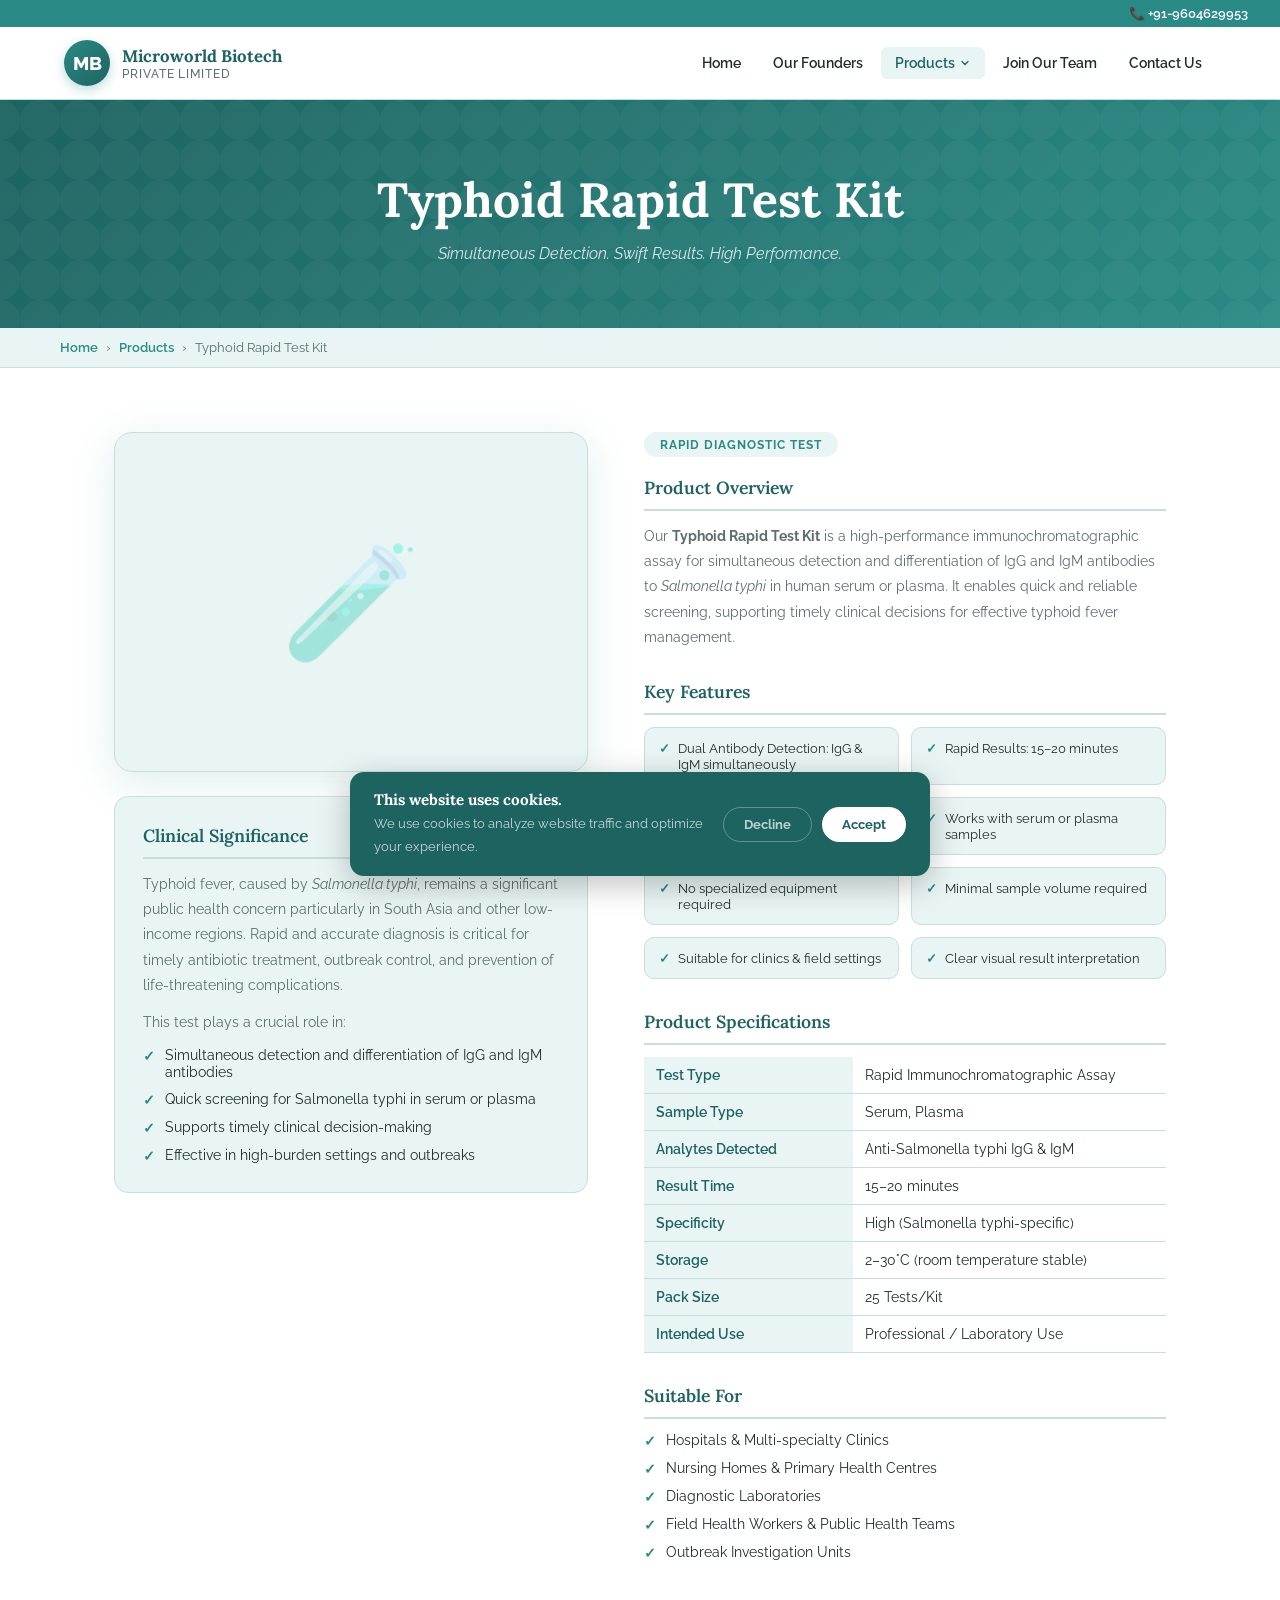
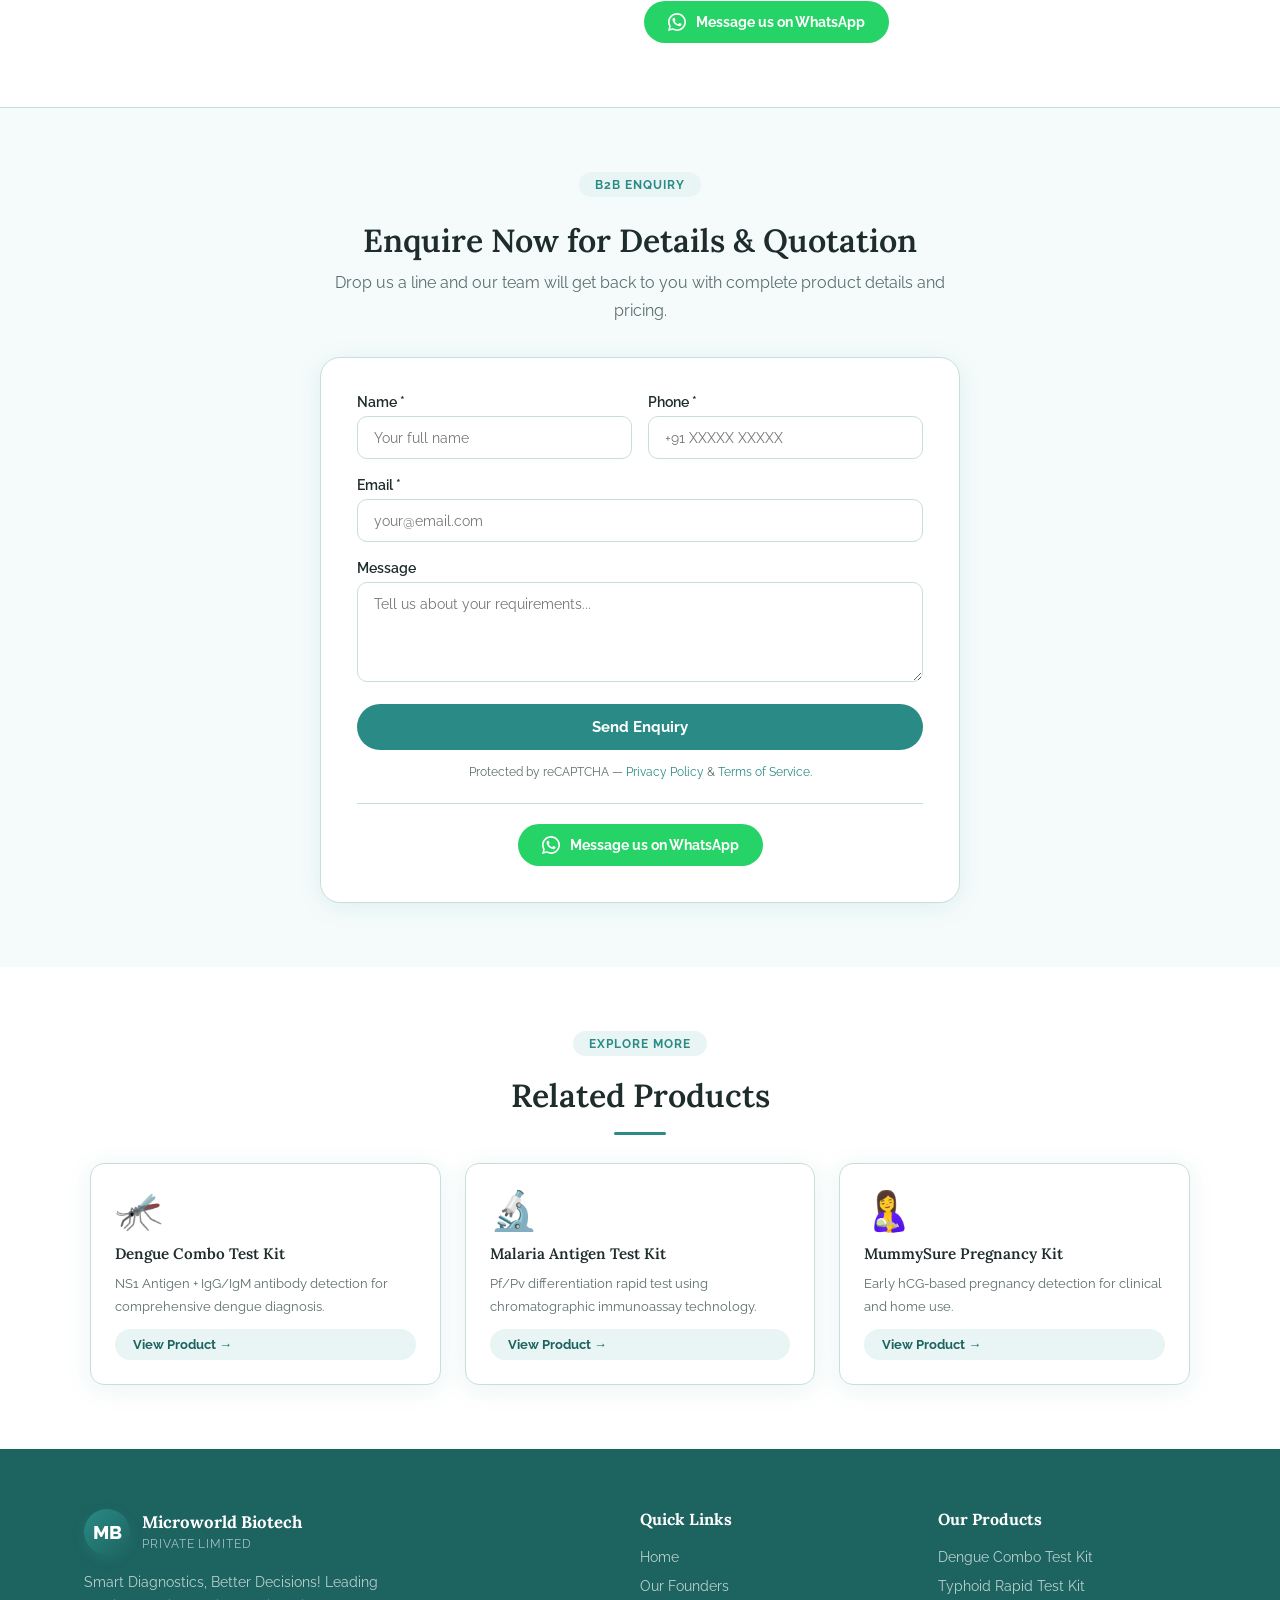
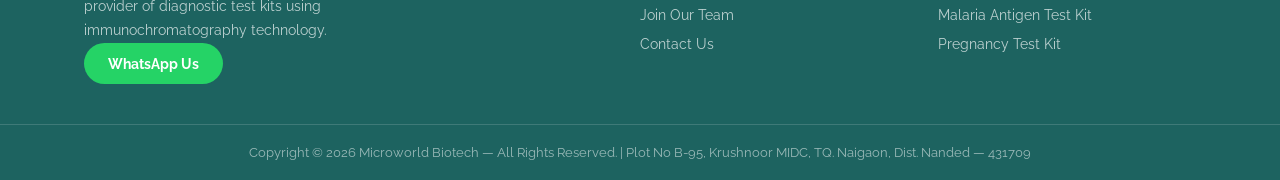
<file: typhoid-rapid-test-kit.html>
<!DOCTYPE html>
<html lang="en">
<head>
<meta charset="UTF-8"/><meta name="viewport" content="width=device-width,initial-scale=1"/>
<title>Typhoid Rapid Test Kit | Microworld Biotech</title>
<link rel="preconnect" href="https://fonts.googleapis.com"/>
<link rel="stylesheet" href="https://fonts.googleapis.com/css2?family=Raleway:wght@300;400;500;600;700;800&family=Lora:ital,wght@0,400;0,600;0,700;1,400&display=swap"/>
<style>
*,*::before,*::after{box-sizing:border-box;margin:0;padding:0}
:root{--mint:#daebea;--teal:#2a8a85;--teal-dark:#1d6360;--teal-light:#e8f5f4;--teal-mid:#4aada8;--text:#1e2d2c;--muted:#5a6e6d;--white:#fff;--off:#f5fbfb;--border:#c8dedd;--sh:0 4px 24px rgba(42,138,133,.10);--shl:0 10px 40px rgba(42,138,133,.15)}
html{scroll-behavior:smooth}body{font-family:'Raleway',sans-serif;color:var(--text);background:var(--white);overflow-x:hidden}
h1,h2,h3,h4{font-family:'Lora',serif;line-height:1.25}h1{font-size:clamp(2rem,5vw,3rem);font-weight:700}h2{font-size:clamp(1.4rem,3vw,2rem);font-weight:600}h3{font-size:1.2rem;font-weight:600}h4{font-size:1rem;font-weight:600}p{line-height:1.75;color:var(--muted)}a{text-decoration:none;color:inherit}ul{list-style:none}img{max-width:100%;display:block}
.navbar{position:sticky;top:0;z-index:1000;background:var(--white);border-bottom:1px solid var(--border);box-shadow:0 2px 12px rgba(42,138,133,.08)}
.nav-top{background:var(--teal);text-align:right;padding:6px 32px;font-size:.82rem;font-weight:600}.nav-top a{color:var(--white);display:inline-flex;align-items:center;gap:6px}.nav-top a:hover{opacity:.85}
.nav-inner{max-width:1200px;margin:0 auto;display:flex;align-items:center;justify-content:space-between;padding:0 24px;height:72px}
.logo{display:flex;align-items:center;gap:12px;text-decoration:none}.logo-icon{width:46px;height:46px;border-radius:50%;background:linear-gradient(135deg,var(--teal),var(--teal-dark));display:flex;align-items:center;justify-content:center;font-size:1.2rem;font-weight:800;color:var(--white);box-shadow:0 4px 12px rgba(42,138,133,.3);flex-shrink:0}
.logo-name{font-family:'Lora',serif;font-size:1.05rem;font-weight:700;color:var(--teal-dark);display:block}.logo-sub{font-size:.72rem;color:var(--muted);letter-spacing:.08em;font-family:'Raleway',sans-serif;font-weight:500;display:block}
.nav-links{display:flex;align-items:center;gap:4px;list-style:none}.nav-item{position:relative}
.nav-link{padding:8px 14px;font-size:.88rem;font-weight:600;color:var(--text);border-radius:6px;cursor:pointer;transition:all .2s;display:flex;align-items:center;gap:4px;white-space:nowrap;border:none;background:none;font-family:'Raleway',sans-serif;text-decoration:none}
.nav-link:hover,.nav-link.active{background:var(--teal-light);color:var(--teal-dark)}.nav-link svg{width:12px;height:12px;transition:transform .2s}.nav-item:hover .nav-link svg{transform:rotate(180deg)}
.dropdown{position:absolute;top:calc(100% + 8px);left:0;background:var(--white);border:1px solid var(--border);border-radius:10px;box-shadow:var(--shl);min-width:220px;overflow:hidden;opacity:0;visibility:hidden;transform:translateY(-8px);transition:all .2s;z-index:200}
.nav-item:hover .dropdown{opacity:1;visibility:visible;transform:translateY(0)}.drop-item{display:block;padding:11px 18px;font-size:.85rem;font-weight:500;color:var(--text);transition:background .15s;border-bottom:1px solid var(--border);text-decoration:none}.drop-item:last-child{border-bottom:none}.drop-item:hover{background:var(--teal-light);color:var(--teal-dark)}
.hamburger{display:none;flex-direction:column;gap:5px;cursor:pointer;padding:8px;background:none;border:none}.hamburger span{display:block;width:24px;height:2.5px;background:var(--teal-dark);border-radius:2px}
.mob-overlay{display:none;position:fixed;inset:0;z-index:999;background:rgba(0,0,0,.5)}.mob-overlay.open{display:block}
.mob-panel{position:absolute;top:0;right:0;width:280px;height:100vh;background:var(--white);overflow-y:auto;box-shadow:-8px 0 32px rgba(0,0,0,.15);padding:24px 0;animation:slideIn .25s ease}
@keyframes slideIn{from{transform:translateX(100%)}to{transform:translateX(0)}}
.mob-close{display:flex;justify-content:flex-end;padding:0 20px 16px;font-size:1.5rem;cursor:pointer;background:none;border:none;width:100%;color:var(--muted)}
.mob-item{padding:13px 24px;font-size:.9rem;font-weight:600;color:var(--text);cursor:pointer;border-bottom:1px solid var(--border);display:flex;justify-content:space-between;align-items:center;text-decoration:none;transition:background .15s}.mob-item:hover{background:var(--teal-light);color:var(--teal-dark)}
.mob-sub{padding:10px 40px;font-size:.85rem;font-weight:500;color:var(--muted);border-bottom:1px solid var(--border);text-decoration:none;display:block}.mob-sub:hover{background:var(--teal-light);color:var(--teal-dark)}
.page-hero{background:linear-gradient(135deg,var(--teal-dark),var(--teal));padding:70px 24px 60px;text-align:center;position:relative;overflow:hidden}
.page-hero::before{content:'';position:absolute;inset:0;background-image:url("data:image/svg+xml,%3Csvg width='40' height='40' viewBox='0 0 40 40' xmlns='http://www.w3.org/2000/svg'%3E%3Cg fill='%23fff' fill-opacity='0.04'%3E%3Cpath d='M20 20c0-11 9-20 20-20v40C29 40 20 31 20 20zm0 0c0 11-9 20-20 20V0c11 0 20 9 20 20z'/%3E%3C/g%3E%3C/svg%3E")}
.page-hero h1{color:var(--white);position:relative;z-index:1}.page-hero .subtitle{color:rgba(255,255,255,.82);font-size:1rem;margin-top:10px;position:relative;z-index:1;font-style:italic}
.breadcrumb{background:var(--teal-light);padding:12px 24px;border-bottom:1px solid var(--border)}.breadcrumb-inner{max-width:1160px;margin:0 auto;font-size:.83rem;color:var(--muted);display:flex;align-items:center;gap:8px}.breadcrumb a{color:var(--teal);font-weight:600}.breadcrumb a:hover{text-decoration:underline}
.btn{display:inline-flex;align-items:center;gap:8px;padding:12px 26px;border-radius:50px;font-size:.9rem;font-weight:700;cursor:pointer;transition:all .25s;border:2px solid transparent;font-family:'Raleway',sans-serif;text-decoration:none}
.btn-teal{background:var(--teal);color:var(--white)}.btn-teal:hover{background:var(--teal-dark);transform:translateY(-2px);box-shadow:var(--sh)}
.btn-outline-teal{background:transparent;color:var(--teal);border-color:var(--teal)}.btn-outline-teal:hover{background:var(--teal-light);transform:translateY(-2px)}
.tag{display:inline-block;padding:5px 16px;border-radius:100px;background:var(--teal-light);color:var(--teal);font-size:.78rem;font-weight:700;letter-spacing:.08em;text-transform:uppercase}
.divider{width:52px;height:3px;background:var(--teal);border-radius:2px;margin:16px auto 0}
.form-group{margin-bottom:18px}.form-group label{display:block;font-size:.85rem;font-weight:600;margin-bottom:6px;color:var(--text)}
.form-control{width:100%;padding:12px 16px;border:1.5px solid var(--border);border-radius:10px;font-size:.9rem;font-family:'Raleway',sans-serif;background:var(--white);color:var(--text);transition:border-color .2s,box-shadow .2s;outline:none}
.form-control:focus{border-color:var(--teal);box-shadow:0 0 0 3px rgba(42,138,133,.12)}textarea.form-control{resize:vertical;min-height:100px}
.wa-btn{display:inline-flex;align-items:center;gap:10px;padding:12px 24px;border-radius:50px;background:#25D366;color:var(--white);font-size:.9rem;font-weight:700;cursor:pointer;border:none;transition:all .2s;font-family:'Raleway',sans-serif;text-decoration:none}.wa-btn:hover{background:#1da851;transform:translateY(-2px);box-shadow:0 6px 20px rgba(37,211,102,.35)}
.footer{background:var(--teal-dark);color:var(--white)}.footer-main{max-width:1160px;margin:0 auto;padding:60px 24px 40px;display:grid;grid-template-columns:2fr 1fr 1fr;gap:40px}
.footer-brand p{margin-top:16px;font-size:.88rem;color:rgba(255,255,255,.7);line-height:1.7;max-width:300px}.footer-logo-name{font-family:'Lora',serif;font-size:1.05rem;font-weight:700;color:var(--white)}.footer-logo-sub{font-size:.72rem;color:rgba(255,255,255,.6);letter-spacing:.08em}
.foot-col h5{font-family:'Lora',serif;font-size:1rem;margin-bottom:18px}.foot-col ul li{margin-bottom:10px}.foot-col ul li a{font-size:.85rem;color:rgba(255,255,255,.7);transition:color .2s}.foot-col ul li a:hover{color:var(--white)}
.footer-bot{border-top:1px solid rgba(255,255,255,.15);text-align:center;padding:20px 24px;font-size:.82rem;color:rgba(255,255,255,.55)}
.cookie{position:fixed;bottom:24px;left:50%;transform:translateX(-50%);z-index:9999;background:var(--teal-dark);color:var(--white);border-radius:14px;padding:18px 24px;max-width:580px;width:calc(100% - 48px);box-shadow:0 8px 32px rgba(0,0,0,.25);display:flex;align-items:center;gap:20px;flex-wrap:wrap;animation:fadeUp .4s ease}
@keyframes fadeUp{from{opacity:0;transform:translateX(-50%) translateY(20px)}to{opacity:1;transform:translateX(-50%) translateY(0)}}
.cookie h5{font-family:'Lora',serif;font-size:.95rem;margin-bottom:4px}.cookie p{font-size:.8rem;color:rgba(255,255,255,.75)}.cookie-text{flex:1;min-width:200px}.cookie-btns{display:flex;gap:10px}
.c-btn{padding:9px 20px;border-radius:50px;font-size:.82rem;font-weight:700;cursor:pointer;border:none;font-family:'Raleway',sans-serif}.c-accept{background:var(--white);color:var(--teal-dark)}.c-decline{background:transparent;color:rgba(255,255,255,.7);border:1px solid rgba(255,255,255,.3)}
.toast{position:fixed;top:90px;right:24px;z-index:9998;background:var(--teal-dark);color:var(--white);padding:14px 20px;border-radius:12px;font-size:.9rem;font-weight:600;box-shadow:var(--shl);animation:fadeIn .3s ease;display:none}
@keyframes fadeIn{from{opacity:0;transform:translateY(-10px)}to{opacity:1;transform:translateY(0)}}
main{animation:pageIn .35s ease}@keyframes pageIn{from{opacity:0;transform:translateY(12px)}to{opacity:1;transform:translateY(0)}}
@media(max-width:900px){.nav-links{display:none}.hamburger{display:flex}.footer-main{grid-template-columns:1fr 1fr}}
@media(max-width:640px){.footer-main{grid-template-columns:1fr}}
.prod-detail-wrap{max-width:1100px;margin:0 auto;padding:64px 24px}
.prod-detail-grid{display:grid;grid-template-columns:1fr 1.1fr;gap:56px;align-items:start}
.prod-img-box{border-radius:18px;overflow:hidden;box-shadow:var(--shl);border:1px solid var(--border);background:var(--teal-light);min-height:340px;display:flex;align-items:center;justify-content:center}
.prod-img-box img{width:100%;height:auto;object-fit:cover}
.prod-img-icon{font-size:7rem;opacity:.3}
.info-card{background:var(--teal-light);border-radius:14px;padding:28px;border:1px solid var(--border);margin-top:24px}
.info-card h3{color:var(--teal-dark);margin-bottom:12px;font-size:1.1rem;padding-bottom:10px;border-bottom:2px solid var(--border)}
.info-card p{font-size:.9rem;margin-bottom:12px}
.check-list{display:flex;flex-direction:column;gap:10px}
.check-list li{display:flex;align-items:flex-start;gap:10px;font-size:.9rem;color:var(--text)}
.check-list li::before{content:'✓';color:var(--teal);font-weight:700;flex-shrink:0;margin-top:1px}
.detail-block{margin-bottom:32px}
.detail-block h3{color:var(--teal-dark);margin-bottom:12px;font-size:1.1rem;padding-bottom:10px;border-bottom:2px solid var(--border)}
.detail-block p{font-size:.9rem;margin-bottom:10px}
.feat-grid{display:grid;grid-template-columns:1fr 1fr;gap:12px;margin-top:4px}
.feat-chip{background:var(--teal-light);border:1px solid var(--border);border-radius:10px;padding:12px 14px;font-size:.84rem;color:var(--text);display:flex;align-items:flex-start;gap:8px}
.feat-chip::before{content:'✓';color:var(--teal);font-weight:700;flex-shrink:0}
.spec-table{width:100%;border-collapse:collapse;font-size:.88rem;margin-top:8px}
.spec-table tr{border-bottom:1px solid var(--border)}
.spec-table td{padding:10px 12px;color:var(--text)}
.spec-table td:first-child{font-weight:600;color:var(--teal-dark);background:var(--teal-light);width:40%}
.enquiry-section{background:var(--off);padding:64px 24px;border-top:1px solid var(--border)}
.enquiry-inner{max-width:640px;margin:0 auto}
.form-card{background:var(--white);border:1px solid var(--border);border-radius:20px;padding:36px;box-shadow:var(--sh)}
.form-row{display:grid;grid-template-columns:1fr 1fr;gap:16px}
.submit-btn{width:100%;padding:14px;border-radius:50px;background:var(--teal);color:var(--white);font-size:.95rem;font-weight:700;cursor:pointer;border:none;transition:all .2s;font-family:'Raleway',sans-serif}
.submit-btn:hover{background:var(--teal-dark);transform:translateY(-2px);box-shadow:var(--sh)}
.recaptcha-note{font-size:.75rem;text-align:center;margin-top:12px;color:var(--muted)}
.recaptcha-note a{color:var(--teal)}
.wa-center{text-align:center;padding-top:20px;margin-top:20px;border-top:1px solid var(--border)}
.related-section{padding:64px 24px;background:var(--white)}
.related-grid{display:grid;grid-template-columns:repeat(auto-fit,minmax(240px,1fr));gap:24px;max-width:1100px;margin:28px auto 0}
.rel-card{background:var(--white);border:1px solid var(--border);border-radius:14px;padding:24px;box-shadow:var(--sh);transition:all .3s;display:flex;flex-direction:column;gap:10px}
.rel-card:hover{transform:translateY(-4px);box-shadow:var(--shl)}
.rel-icon{font-size:2.4rem}.rel-card h4{color:var(--text);font-size:.95rem}.rel-card p{font-size:.82rem;flex:1}
.rel-btn{display:inline-block;padding:8px 18px;border-radius:50px;background:var(--teal-light);color:var(--teal-dark);font-size:.82rem;font-weight:700;transition:background .2s}
.rel-btn:hover{background:var(--mint)}
@media(max-width:860px){.prod-detail-grid{grid-template-columns:1fr}.feat-grid{grid-template-columns:1fr}.form-row{grid-template-columns:1fr}}
@media(max-width:640px){.prod-detail-wrap{padding:40px 16px}.form-card{padding:24px}}
</style>
</head>
<body>
<nav class="navbar">
  <div class="nav-top"><a href="tel:+919604629953">📞 +91-9604629953</a></div>
  <div class="nav-inner">
    <a class="logo" href="index.html"><div class="logo-icon">MB</div><div><span class="logo-name">Microworld Biotech</span><span class="logo-sub">PRIVATE LIMITED</span></div></a>
    <ul class="nav-links">
      <li class="nav-item"><a class="nav-link" href="index.html">Home</a></li>
      <li class="nav-item"><a class="nav-link" href="our-founders.html">Our Founders</a></li>
      <li class="nav-item">
        <button class="nav-link active">Products <svg viewBox="0 0 24 24" fill="none" stroke="currentColor" stroke-width="2.5" stroke-linecap="round"><polyline points="6 9 12 15 18 9"/></svg></button>
        <ul class="dropdown">
          <li><a class="drop-item" href="dengue-combo-test-kit.html">Dengue Combo Test Kit</a></li>
          <li><a class="drop-item" href="typhoid-rapid-test-kit.html">Typhoid Rapid Test Kit</a></li>
          <li><a class="drop-item" href="malaria-antigen-test-kit.html">Malaria Antigen Test Kit</a></li>
          <li><a class="drop-item" href="pregnancy-test-kit.html">Pregnancy Test Kit</a></li>
        </ul>
      </li>
      <li class="nav-item"><a class="nav-link" href="join-our-team.html">Join Our Team</a></li>
      <li class="nav-item"><a class="nav-link" href="contact-us.html">Contact Us</a></li>
    </ul>
    <button class="hamburger" id="ham"><span></span><span></span><span></span></button>
  </div>
</nav>
<div class="mob-overlay" id="mob">
  <div class="mob-panel">
    <button class="mob-close" id="mobClose">✕</button>
    <a class="mob-item" href="index.html">Home</a>
    <a class="mob-item" href="our-founders.html">Our Founders</a>
    <div class="mob-item" id="mobProd">Products <span id="prodArrow">▼</span></div>
    <div id="mobProdSub" style="display:none">
      <a class="mob-sub" href="dengue-combo-test-kit.html">Dengue Combo Test Kit</a>
      <a class="mob-sub" href="typhoid-rapid-test-kit.html">Typhoid Rapid Test Kit</a>
      <a class="mob-sub" href="malaria-antigen-test-kit.html">Malaria Antigen Test Kit</a>
      <a class="mob-sub" href="pregnancy-test-kit.html">Pregnancy Test Kit</a>
    </div>
    <a class="mob-item" href="join-our-team.html">Join Our Team</a>
    <a class="mob-item" href="contact-us.html">Contact Us</a>
    <div style="padding:20px 24px"><a href="tel:+919604629953" style="color:var(--teal);font-weight:700">📞 +91-9604629953</a></div>
  </div>
</div>
<main>
<div class="page-hero"><h1>Typhoid Rapid Test Kit</h1><p class="subtitle">Simultaneous Detection. Swift Results. High Performance.</p></div>
<div class="breadcrumb"><div class="breadcrumb-inner"><a href="index.html">Home</a> › <a href="index.html#products">Products</a> › <span>Typhoid Rapid Test Kit</span></div></div>
<div class="prod-detail-wrap">
  <div class="prod-detail-grid">
    <div>
      <div class="prod-img-box">
        <div class="prod-img-icon">🧪</div>
      </div>
      <div class="info-card">
        <h3>Clinical Significance</h3>
        <p>Typhoid fever, caused by <em>Salmonella typhi</em>, remains a significant public health concern particularly in South Asia and other low-income regions. Rapid and accurate diagnosis is critical for timely antibiotic treatment, outbreak control, and prevention of life-threatening complications.</p>
        <p>This test plays a crucial role in:</p>
        <ul class="check-list"><li>Simultaneous detection and differentiation of IgG and IgM antibodies</li><li>Quick screening for Salmonella typhi in serum or plasma</li><li>Supports timely clinical decision-making</li><li>Effective in high-burden settings and outbreaks</li></ul>
      </div>
    </div>
    <div>
      <div style="margin-bottom:20px"><span class="tag">Rapid Diagnostic Test</span></div>
      <div class="detail-block">
        <h3>Product Overview</h3>
        <p>Our <strong>Typhoid Rapid Test Kit</strong> is a high-performance immunochromatographic assay for simultaneous detection and differentiation of IgG and IgM antibodies to <em>Salmonella typhi</em> in human serum or plasma. It enables quick and reliable screening, supporting timely clinical decisions for effective typhoid fever management.</p>
      </div>
      <div class="detail-block">
        <h3>Key Features</h3>
        <div class="feat-grid"><div class="feat-chip">Dual Antibody Detection: IgG &amp; IgM simultaneously</div><div class="feat-chip">Rapid Results: 15–20 minutes</div><div class="feat-chip">High Sensitivity &amp; Specificity</div><div class="feat-chip">Works with serum or plasma samples</div><div class="feat-chip">No specialized equipment required</div><div class="feat-chip">Minimal sample volume required</div><div class="feat-chip">Suitable for clinics &amp; field settings</div><div class="feat-chip">Clear visual result interpretation</div></div>
      </div>
      <div class="detail-block">
        <h3>Product Specifications</h3>
        <table class="spec-table"><tbody><tr><td>Test Type</td><td>Rapid Immunochromatographic Assay</td></tr><tr><td>Sample Type</td><td>Serum, Plasma</td></tr><tr><td>Analytes Detected</td><td>Anti-Salmonella typhi IgG &amp; IgM</td></tr><tr><td>Result Time</td><td>15–20 minutes</td></tr><tr><td>Specificity</td><td>High (Salmonella typhi-specific)</td></tr><tr><td>Storage</td><td>2–30°C (room temperature stable)</td></tr><tr><td>Pack Size</td><td>25 Tests/Kit</td></tr><tr><td>Intended Use</td><td>Professional / Laboratory Use</td></tr></tbody></table>
      </div>
      <div class="detail-block">
        <h3>Suitable For</h3>
        <ul class="check-list"><li>Hospitals &amp; Multi-specialty Clinics</li><li>Nursing Homes &amp; Primary Health Centres</li><li>Diagnostic Laboratories</li><li>Field Health Workers &amp; Public Health Teams</li><li>Outbreak Investigation Units</li></ul>
      </div>
      <a class="wa-btn" href="https://wa.me/919604629953" target="_blank" rel="noreferrer" style="margin-top:8px">
        <svg viewBox="0 0 24 24" fill="currentColor" width="18" height="18"><path d="M17.472 14.382c-.297-.149-1.758-.867-2.03-.967-.273-.099-.471-.148-.67.15-.197.297-.767.966-.94 1.164-.173.199-.347.223-.644.075-.297-.15-1.255-.463-2.39-1.475-.883-.788-1.48-1.761-1.653-2.059-.173-.297-.018-.458.13-.606.134-.133.298-.347.446-.52.149-.174.198-.298.298-.497.099-.198.05-.371-.025-.52-.075-.149-.669-1.612-.916-2.207-.242-.579-.487-.5-.669-.51-.173-.008-.371-.01-.57-.01-.198 0-.52.074-.792.372-.272.297-1.04 1.016-1.04 2.479 0 1.462 1.065 2.875 1.213 3.074.149.198 2.096 3.2 5.077 4.487.709.306 1.262.489 1.694.625.712.227 1.36.195 1.871.118.571-.085 1.758-.719 2.006-1.413.248-.694.248-1.289.173-1.413z"/><path d="M11.999 0C5.373 0 0 5.373 0 12c0 2.117.552 4.1 1.518 5.822L.057 23.927l6.263-1.445A11.944 11.944 0 0012 24c6.627 0 12-5.373 12-12S18.627 0 12 0zm0 21.818a9.796 9.796 0 01-4.998-1.37l-.358-.213-3.718.858.883-3.633-.234-.374A9.765 9.765 0 012.182 12c0-5.418 4.4-9.818 9.818-9.818 5.418 0 9.818 4.4 9.818 9.818 0 5.418-4.4 9.818-9.818 9.818z"/></svg>
        Message us on WhatsApp
      </a>
    </div>
  </div>
</div>
<section class="enquiry-section">
  <div class="enquiry-inner">
    <div style="text-align:center;margin-bottom:32px">
      <span class="tag" style="margin-bottom:12px;display:inline-block">B2B Enquiry</span>
      <h2 style="margin-top:12px">Enquire Now for Details &amp; Quotation</h2>
      <p style="margin-top:8px">Drop us a line and our team will get back to you with complete product details and pricing.</p>
    </div>
    <div class="form-card">
      <div class="form-row">
        <div class="form-group"><label>Name *</label><input class="form-control" id="f-name" placeholder="Your full name"/></div>
        <div class="form-group"><label>Phone *</label><input class="form-control" id="f-phone" placeholder="+91 XXXXX XXXXX"/></div>
      </div>
      <div class="form-group"><label>Email *</label><input class="form-control" id="f-email" type="email" placeholder="your@email.com"/></div>
      <div class="form-group"><label>Message</label><textarea class="form-control" id="f-msg" placeholder="Tell us about your requirements..."></textarea></div>
      <button class="submit-btn" onclick="submitForm()">Send Enquiry</button>
      <p class="recaptcha-note">Protected by reCAPTCHA — <a href="https://policies.google.com/privacy">Privacy Policy</a> &amp; <a href="https://policies.google.com/terms">Terms of Service</a>.</p>
      <div class="wa-center">
        <a class="wa-btn" href="https://wa.me/919604629953" target="_blank" rel="noreferrer">
          <svg viewBox="0 0 24 24" fill="currentColor" width="18" height="18"><path d="M17.472 14.382c-.297-.149-1.758-.867-2.03-.967-.273-.099-.471-.148-.67.15-.197.297-.767.966-.94 1.164-.173.199-.347.223-.644.075-.297-.15-1.255-.463-2.39-1.475-.883-.788-1.48-1.761-1.653-2.059-.173-.297-.018-.458.13-.606.134-.133.298-.347.446-.52.149-.174.198-.298.298-.497.099-.198.05-.371-.025-.52-.075-.149-.669-1.612-.916-2.207-.242-.579-.487-.5-.669-.51-.173-.008-.371-.01-.57-.01-.198 0-.52.074-.792.372-.272.297-1.04 1.016-1.04 2.479 0 1.462 1.065 2.875 1.213 3.074.149.198 2.096 3.2 5.077 4.487.709.306 1.262.489 1.694.625.712.227 1.36.195 1.871.118.571-.085 1.758-.719 2.006-1.413.248-.694.248-1.289.173-1.413z"/><path d="M11.999 0C5.373 0 0 5.373 0 12c0 2.117.552 4.1 1.518 5.822L.057 23.927l6.263-1.445A11.944 11.944 0 0012 24c6.627 0 12-5.373 12-12S18.627 0 12 0zm0 21.818a9.796 9.796 0 01-4.998-1.37l-.358-.213-3.718.858.883-3.633-.234-.374A9.765 9.765 0 012.182 12c0-5.418 4.4-9.818 9.818-9.818 5.418 0 9.818 4.4 9.818 9.818 0 5.418-4.4 9.818-9.818 9.818z"/></svg>
          Message us on WhatsApp
        </a>
      </div>
    </div>
  </div>
</section>
<section class="related-section">
  <div style="max-width:1100px;margin:0 auto;text-align:center"><span class="tag" style="margin-bottom:12px;display:inline-block">Explore More</span><h2 style="margin-top:8px">Related Products</h2><div class="divider"></div></div>
  <div class="related-grid">
    <div class="rel-card"><div class="rel-icon">🦟</div><h4>Dengue Combo Test Kit</h4><p>NS1 Antigen + IgG/IgM antibody detection for comprehensive dengue diagnosis.</p><a class="rel-btn" href="dengue-combo-test-kit.html">View Product →</a></div>
    <div class="rel-card"><div class="rel-icon">🔬</div><h4>Malaria Antigen Test Kit</h4><p>Pf/Pv differentiation rapid test using chromatographic immunoassay technology.</p><a class="rel-btn" href="malaria-antigen-test-kit.html">View Product →</a></div>
    <div class="rel-card"><div class="rel-icon">🤱</div><h4>MummySure Pregnancy Kit</h4><p>Early hCG-based pregnancy detection for clinical and home use.</p><a class="rel-btn" href="pregnancy-test-kit.html">View Product →</a></div>
  </div>
</section>
</main>
<footer class="footer">
  <div class="footer-main">
    <div class="footer-brand">
      <div style="display:flex;align-items:center;gap:12px"><div class="logo-icon">MB</div><div><span class="footer-logo-name">Microworld Biotech</span><br><span class="footer-logo-sub">PRIVATE LIMITED</span></div></div>
      <p>Smart Diagnostics, Better Decisions! Leading provider of diagnostic test kits using immunochromatography technology.</p>
      <a class="wa-btn" href="https://wa.me/919604629953" target="_blank" rel="noreferrer">WhatsApp Us</a>
    </div>
    <div class="foot-col"><h5>Quick Links</h5><ul><li><a href="index.html">Home</a></li><li><a href="our-founders.html">Our Founders</a></li><li><a href="join-our-team.html">Join Our Team</a></li><li><a href="contact-us.html">Contact Us</a></li></ul></div>
    <div class="foot-col"><h5>Our Products</h5><ul><li><a href="dengue-combo-test-kit.html">Dengue Combo Test Kit</a></li><li><a href="typhoid-rapid-test-kit.html">Typhoid Rapid Test Kit</a></li><li><a href="malaria-antigen-test-kit.html">Malaria Antigen Test Kit</a></li><li><a href="pregnancy-test-kit.html">Pregnancy Test Kit</a></li></ul></div>
  </div>
  <div class="footer-bot">Copyright © 2026 Microworld Biotech — All Rights Reserved. | Plot No B-95, Krushnoor MIDC, TQ. Naigaon, Dist. Nanded — 431709</div>
</footer>
<div id="toast" class="toast" style="display:none">✓ Enquiry sent! We'll reach out soon.</div>
<div class="cookie" id="cookie"><div class="cookie-text"><h5>This website uses cookies.</h5><p>We use cookies to analyze website traffic and optimize your experience.</p></div><div class="cookie-btns"><button class="c-btn c-decline" onclick="document.getElementById('cookie').remove()">Decline</button><button class="c-btn c-accept" onclick="document.getElementById('cookie').remove()">Accept</button></div></div>
<script>
const ham=document.getElementById('ham'),mob=document.getElementById('mob'),mobClose=document.getElementById('mobClose');
ham.addEventListener('click',()=>mob.classList.add('open'));
mobClose.addEventListener('click',()=>mob.classList.remove('open'));
mob.addEventListener('click',e=>{if(e.target===mob)mob.classList.remove('open')});
const mobProd=document.getElementById('mobProd'),sub=document.getElementById('mobProdSub'),arr=document.getElementById('prodArrow');
mobProd.addEventListener('click',()=>{const o=sub.style.display==='block';sub.style.display=o?'none':'block';arr.textContent=o?'▼':'▲'});
function submitForm(){
  const n=document.getElementById('f-name').value,e=document.getElementById('f-email').value,p=document.getElementById('f-phone').value;
  if(!n||!e||!p){alert('Please fill all required fields.');return;}
  const t=document.getElementById('toast');t.style.display='flex';
  ['f-name','f-email','f-phone','f-msg'].forEach(id=>{const el=document.getElementById(id);if(el)el.value='';});
  setTimeout(()=>{t.style.display='none'},3500);
}
</script>
</body>
</html>
</file>
